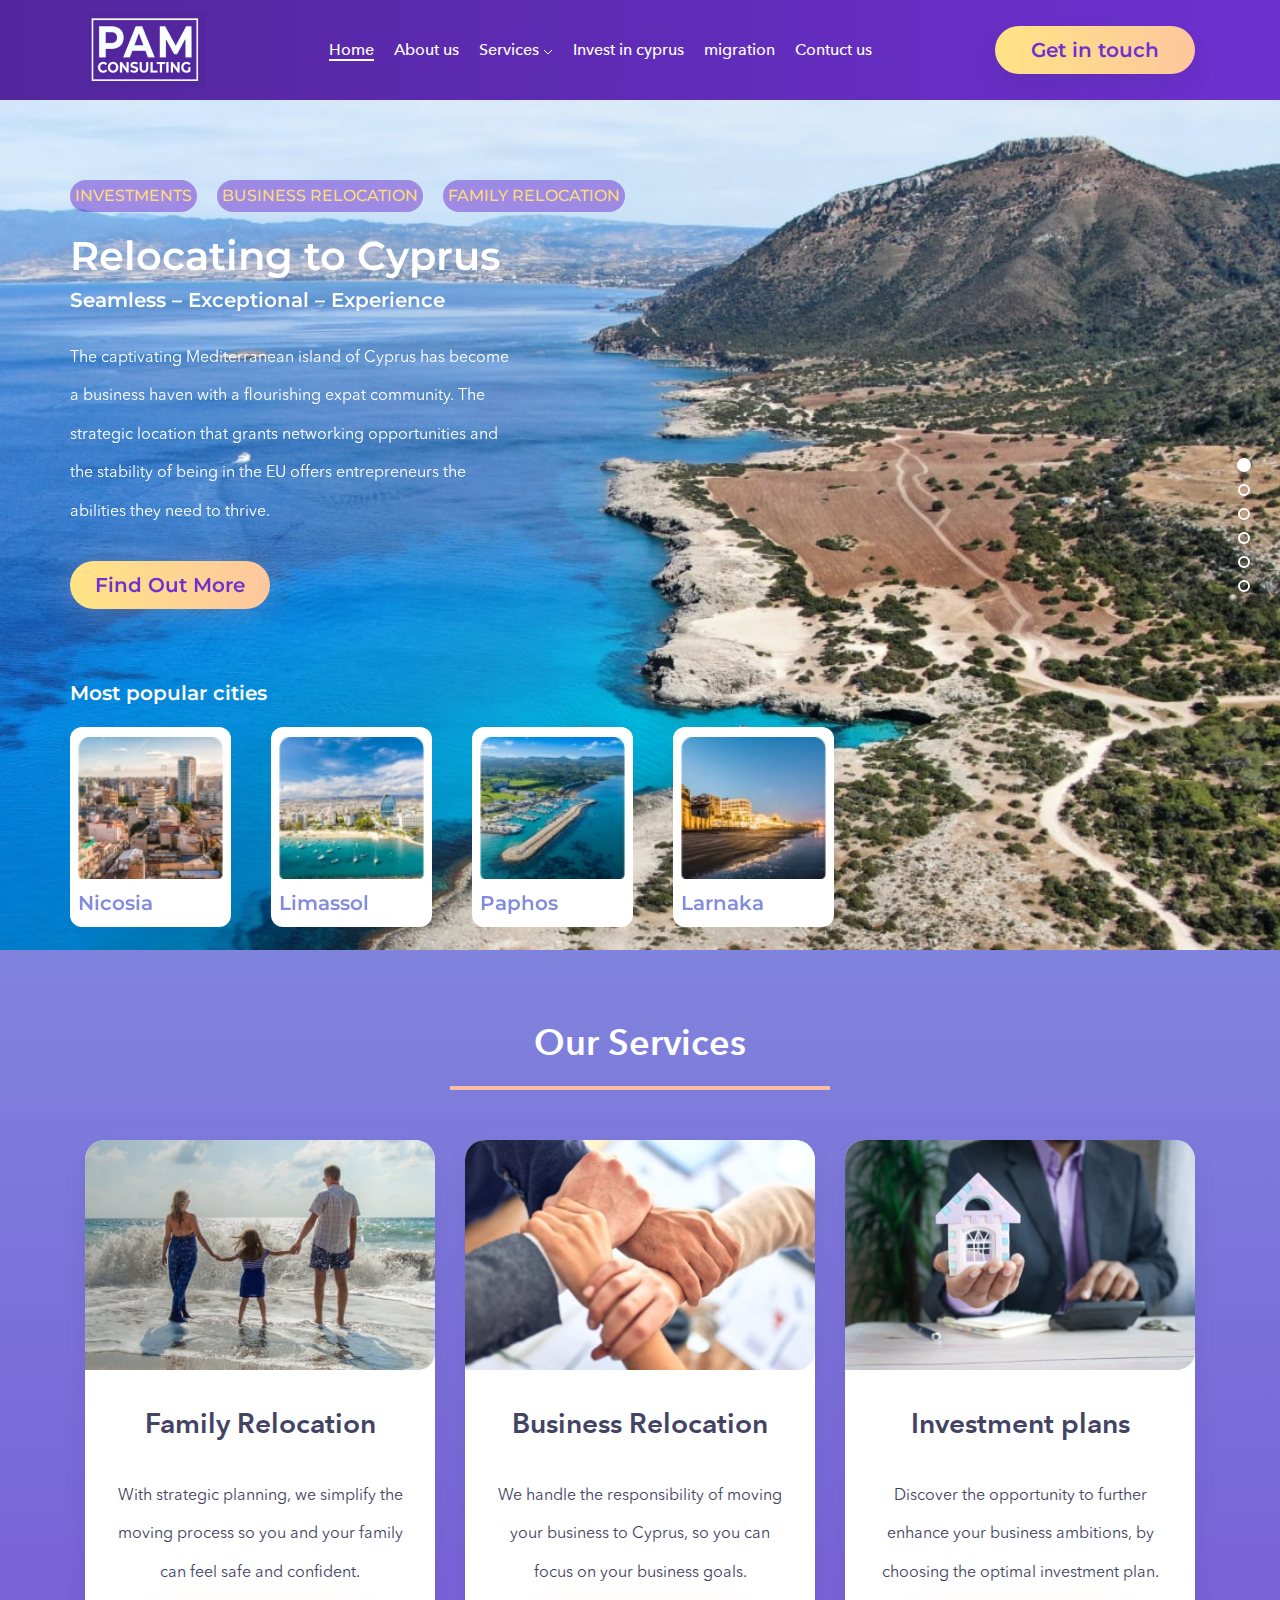
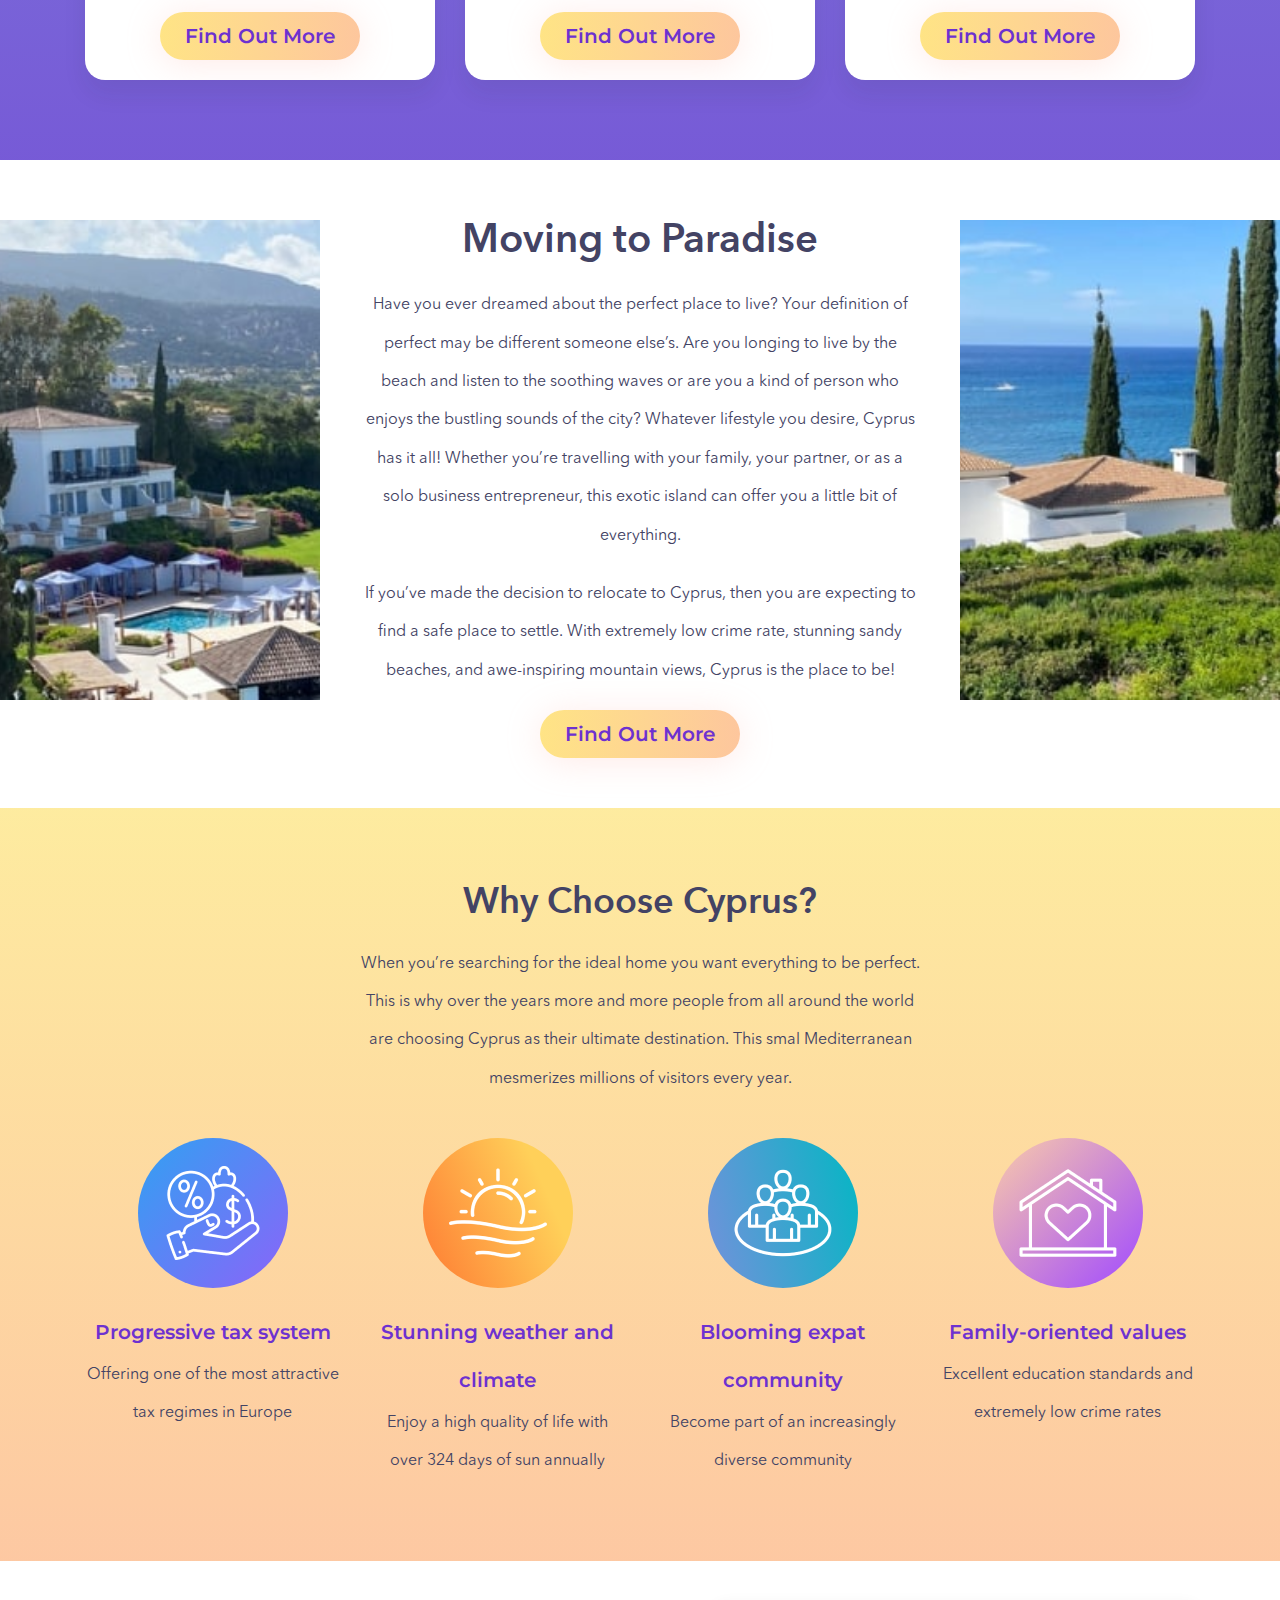
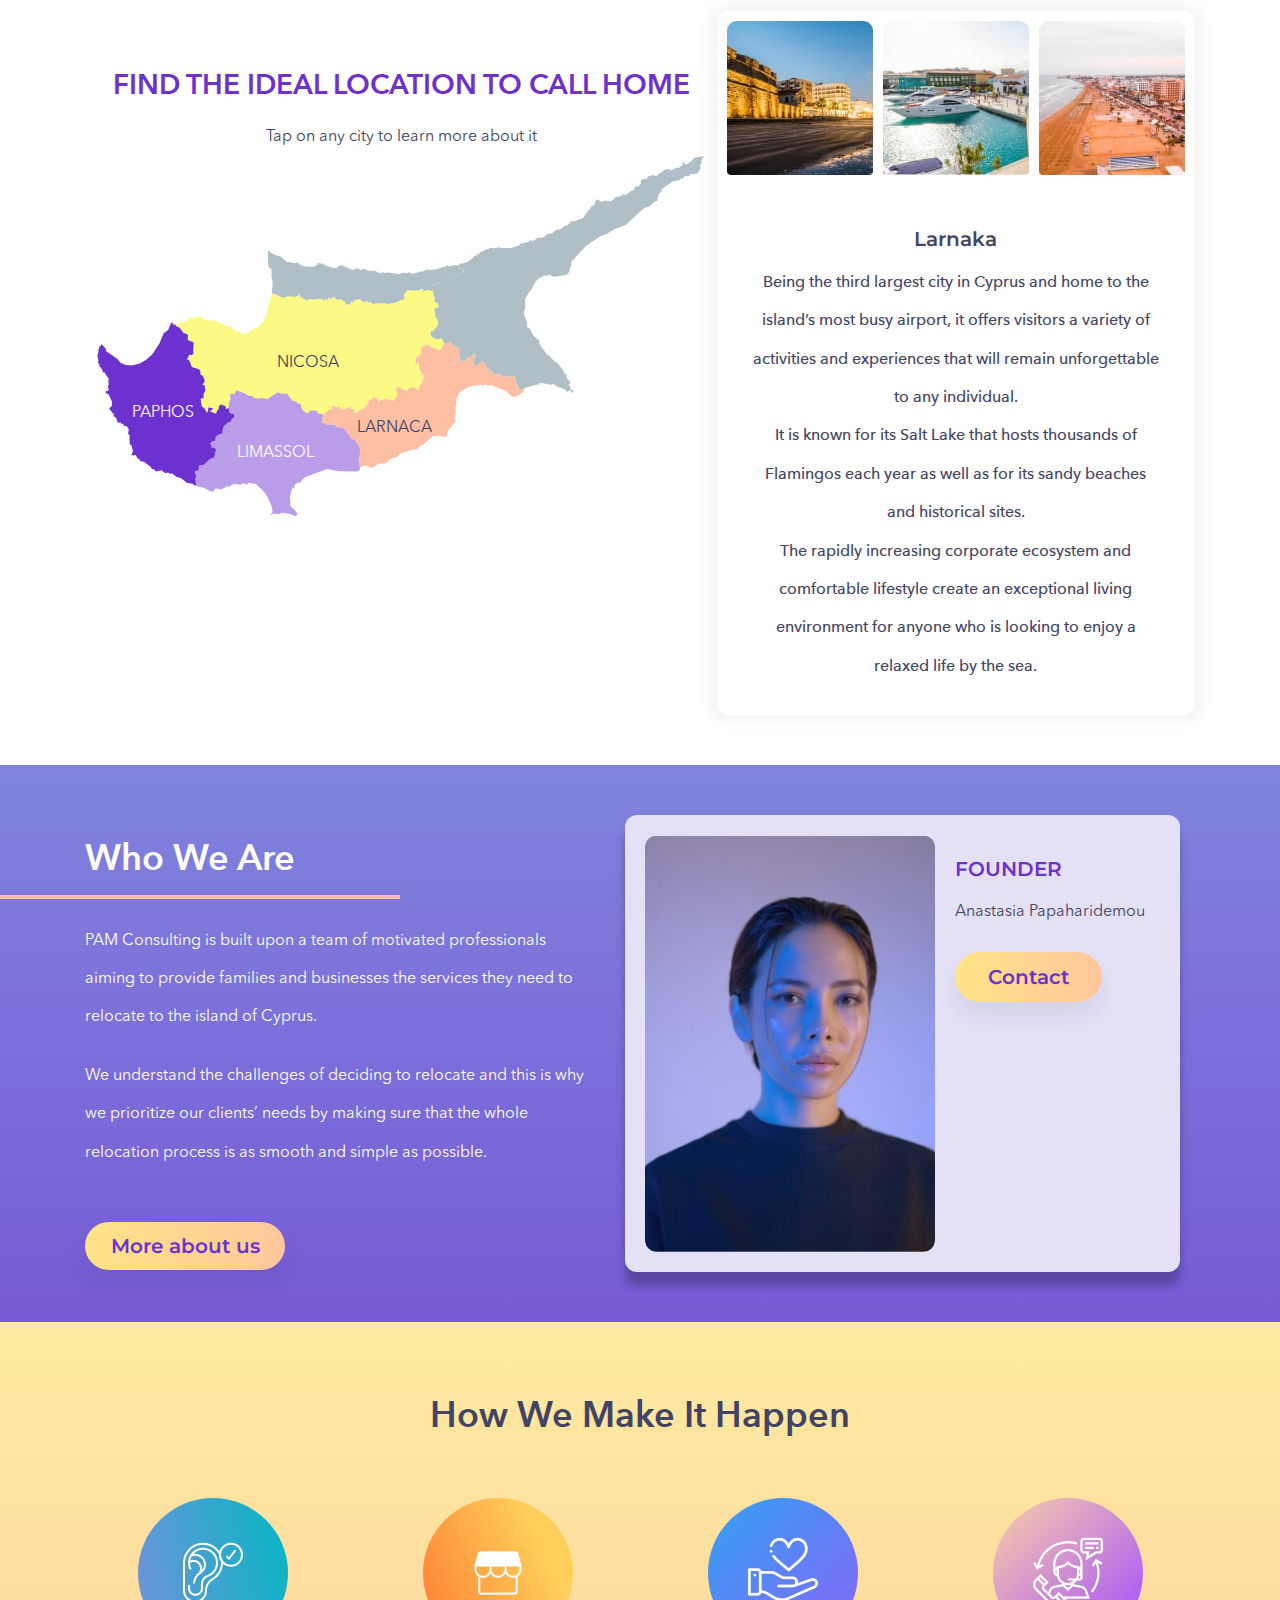
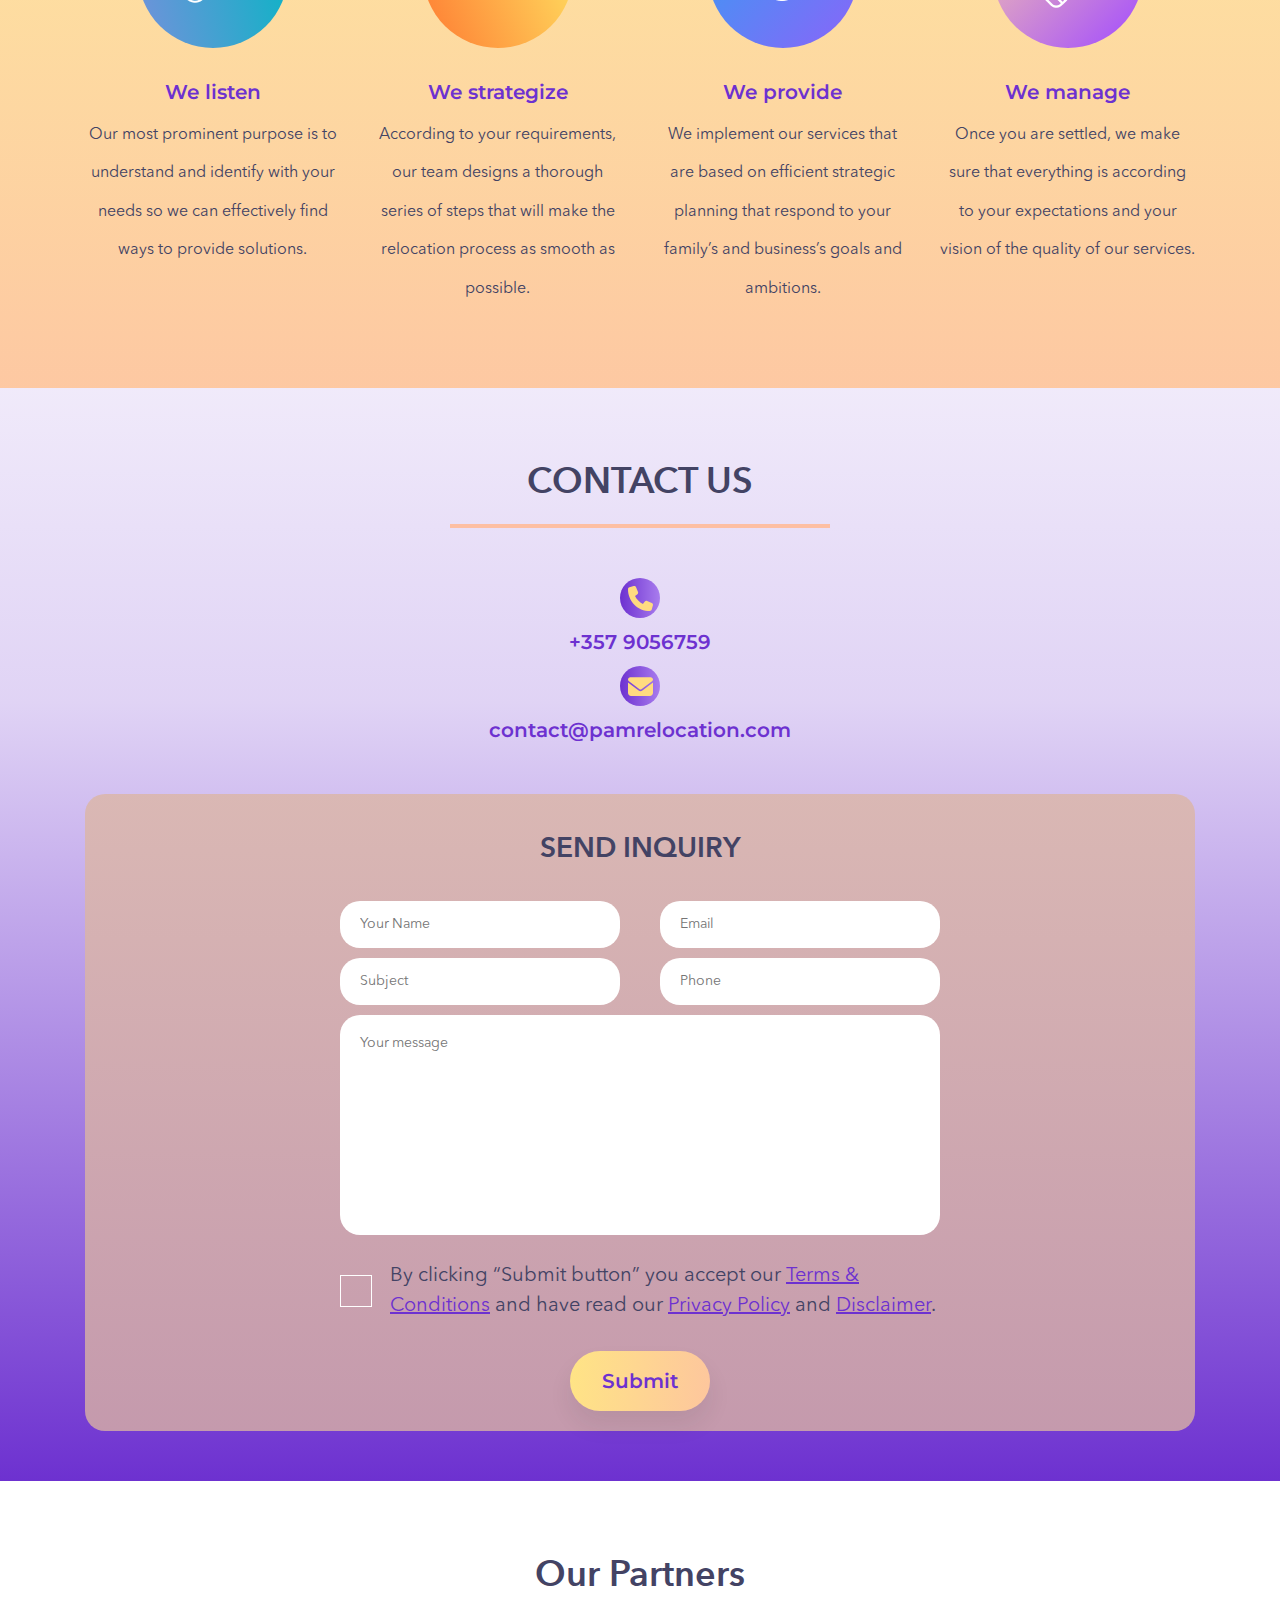
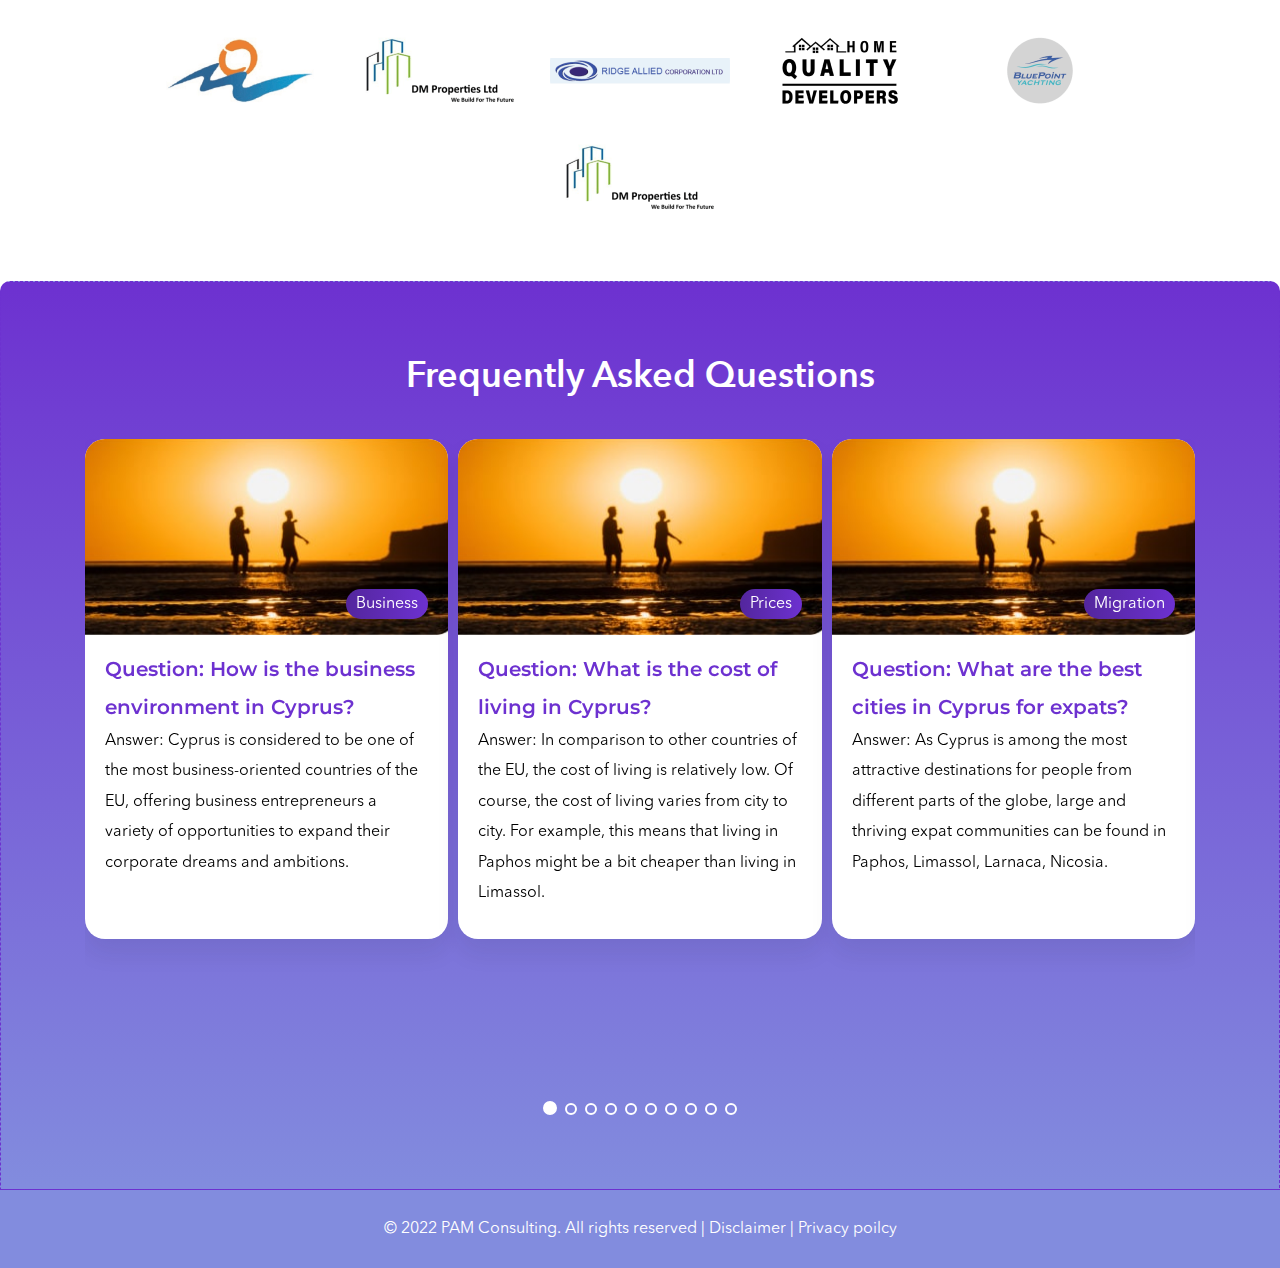
<file: index.html>
<!DOCTYPE html>
<html lang="en">
  <head>
    <meta charset="UTF-8" />
    <meta name="viewport" content="width=device-width, initial-scale=1.0" />
    <title>PAM Consulting</title>
    <link rel="icon" href="./images/logo-min.png" />
    <link
      href="https://fonts.googleapis.com/css2?family=Montserrat:wght@400;500;600&display=swap"
      rel="stylesheet"
    />
    <link rel="stylesheet" href="./styles/grid.css" />
    <link rel="stylesheet" href="./styles/swiper-bundle.min.css" />
    <link
      rel="stylesheet"
      href="https://cdn.jsdelivr.net/npm/swiper@11/swiper-bundle.min.css"
    />
    <link rel="stylesheet" href="./styles/app.css" />
  </head>
  <body>
    <header class="header">
      <div class="container">
        <nav class="nav">
          <div class="nav-logo">
            <img src="./images/logo-min.png" alt="PWA" class="nav-logo__img" />
          </div>
          <div class="nav-mobile-logo">
            <img
              src="./images/logo-min.png"
              alt="PWA"
              class="nav--mobile-logo__img"
            />
          </div>
          <ul class="nav-list">
            <li class="nav-list__item">
              <a class="nav-list__link active-link" href="#">Home</a>
            </li>
            <li class="nav-list__item">
              <a class="nav-list__link" href="./about.html">About us</a>
            </li>
            <li class="nav-list__item dropdown" data-dropdown>
              <a class="nav-list__link samePageScroll" data-id="servicePart" data-dropdown-menu href="#servicePart"
                >Services</a
              >
              <svg
                class="nav-list__dropdown"
                data-dropdown-menu
                width="10"
                height="6"
                viewBox="0 0 10 6"
                fill="none"
              >
                <path d="M1 1L5 5L9 1" stroke="white" />
              </svg>
              <ul class="service-menu">
                <li class="service-menu__item">
                  <a
                    href="./investment.html"
                    class="service-menu__link nav-list__link"
                    >Investments opportunities</a
                  >
                </li>
                <li class="service-menu__item">
                  <a
                    href="./business.html"
                    class="service-menu__link nav-list__link"
                    >Business relocation</a
                  >
                </li>
                <li class="service-menu__item">
                  <a
                    href="./family.html"
                    class="service-menu__link nav-list__link"
                    >Family relocation</a
                  >
                </li>
              </ul>
            </li>
            <li class="nav-list__item">
              <a class="nav-list__link" href="./investment.html"
                >Invest in cyprus</a
              >
            </li>
            <li class="nav-list__item">
              <a class="nav-list__link" href="./migration.html">migration</a>
            </li>
            <li class="nav-list__item">
              <a
                class="nav-list__link samePageScroll"
                data-id="contact"
                href="#contact"
                style="scroll-behavior: smooth"
                >Contuct us</a
              >
            </li>
          </ul>
          <a href="#" class="nav__button btn">Get in touch</a>
          <div class="nav-hamburger">
            <span class="nav-hamburger__line"></span>
          </div>
        </nav>
      </div>
    </header>

    <main class="main">
      <section class="offers">
        <div class="swiper-header">
          <div class="swiper-wrapper">
            <!-- Slides -->
            <div class="swiper-slide swiper-slide-offer offer-1-swiper">
              <div class="overlay overlay-1"></div>
              <div class="container">
                <div class="offer-1-wrapper">
                  <div class="offer offer-1">
                    <div class="offer__services offer-1__services">
                      <p class="offer__service offer-1__service">investments</p>
                      <p class="offer__service offer-1__service">
                        business relocation
                      </p>
                      <p class="offer__service offer-1__service">
                        family relocation
                      </p>
                    </div>
                    <h1 class="offer__title offer-1__title">
                      Relocating to Cyprus
                    </h1>
                    <p class="offer__caption offer-1__caption">
                      Seamless – Exceptional – Experience
                    </p>
                    <p class="offer__description offer-1__description">
                      The captivating Mediterranean island of Cyprus has become
                      a business haven with a flourishing expat community. The
                      strategic location that grants networking opportunities
                      and the stability of being in the EU offers entrepreneurs
                      the abilities they need to thrive.
                    </p>
                    <a href="#servicePart" class="offer__link btn offer-1__link"
                      >Find Out More</a
                    >
                  </div>
                  <div class="popular">
                    <h3 class="popular__title">Most popular cities</h3>
                    <div class="swiper-popular">
                      <!-- Additional required wrapper -->
                      <div class="swiper-wrapper popular-swiper-wrapper">
                        <!-- Slides -->
                        <div class="swiper-slide swiper-slide__popular">
                          <div class="popular__image">
                            <img
                              class="popular__img"
                              src="./images/popular1-min.jpg"
                            />
                          </div>
                          <p class="popular__name">Nicosia</p>
                        </div>
                        <div class="swiper-slide swiper-slide__popular">
                          <div class="popular__image">
                            <img
                              class="popular__img"
                              src="./images/popular2-min.jpg"
                            />
                          </div>
                          <p class="popular__name">Limassol</p>
                        </div>
                        <div class="swiper-slide swiper-slide__popular">
                          <div class="popular__image">
                            <img
                              class="popular__img"
                              src="./images/popular3-min.jpg"
                            />
                          </div>
                          <p class="popular__name">Paphos</p>
                        </div>
                        <div class="swiper-slide swiper-slide__popular">
                          <div class="popular__image">
                            <img
                              class="popular__img"
                              src="./images/popular4-min.jpg"
                            />
                          </div>
                          <p class="popular__name">Larnaka</p>
                        </div>
                      </div>
                    </div>
                  </div>
                </div>
              </div>
            </div>
            <div class="swiper-slide swiper-slide-offer offer-2-swiper">
              <div class="overlay overlay-2"></div>
              <div class="container">
                <div class="offer offer-2">
                  <div class="offer__services offer-2__services">
                    <p class="offer__service offer-2__service">investments</p>
                    <p class="offer__service offer-2__service">
                      business relocation
                    </p>
                    <p class="offer__service offer-2__service">
                      family relocation
                    </p>
                  </div>
                  <h2 class="offer__title offer-2__title">
                    Invest in property in Cyprus
                  </h2>
                  <p class="offer__description offer-2__description">
                    Real estate has become a flourishing type of investment on
                    the island, with an increasing number of people seeking to
                    invest in residential and commercial property projects in
                    Cyprus. With a confident and stable economic outlook, it is
                    a great time to consider investing in Cyprus property.
                  </p>
                  <a
                    href="./investment.html"
                    class="offer__link btn offer-2__link"
                    >Find Out More</a
                  >
                </div>
              </div>
            </div>
            <div class="swiper-slide swiper-slide-offer offer-3-swiper">
              <div class="overlay overlay-3"></div>
              <div class="container">
                <div class="offer offer-3">
                  <div class="offer__services offer-3__services">
                    <p class="offer__service offer-3__service">investments</p>
                    <p class="offer__service offer-3__service">
                      business relocation
                    </p>
                    <p class="offer__service offer-3__service">
                      family relocation
                    </p>
                  </div>
                  <h2 class="offer__title offer-3__title">Family Relocation</h2>
                  <p class="offer__description offer-3__description">
                    Globally known as one of the safest places to live in the
                    world, Cyprus is the ideal location for families. The
                    healthy lifestyle and family-friendly communities have much
                    to offer to every member of your family.
                  </p>
                  <a href="./family.html" class="offer__link btn offer-3__link"
                    >Find Out More</a
                  >
                </div>
              </div>
            </div>
            <div class="swiper-slide swiper-slide-offer offer-4-swiper">
              <div class="overlay overlay-4"></div>
              <div class="container">
                <div class="offer offer-4">
                  <div class="offer__services offer-4__services">
                    <p class="offer__service offer-4__service">investments</p>
                    <p class="offer__service offer-4__service">
                      business relocation
                    </p>
                    <p class="offer__service offer-4__service">
                      family relocation
                    </p>
                  </div>
                  <h2 class="offer__title offer-4__title">
                    Business Relocation
                  </h2>
                  <p class="offer__description offer-4__description">
                    Cyprus has a lot to offer for business entrepreneurs who aim
                    to reach for more and expand their business goals. The
                    attractive tax briefs and office locations have transformed
                    Cyprus into a country with endless business opportunities
                    for everyone.
                  </p>
                  <a
                    href="./business.html"
                    class="offer__link btn offer-4__link"
                    >Find Out More</a
                  >
                </div>
              </div>
            </div>
            <div class="swiper-slide swiper-slide-offer offer-5-swiper">
              <div class="overlay overlay-5"></div>
              <div class="container">
                <div class="offer offer-5">
                  <div class="offer__services offer-5__services">
                    <p class="offer__service offer-5__service">investments</p>
                    <p class="offer__service offer-5__service">
                      business relocation
                    </p>
                    <p class="offer__service offer-5__service">
                      family relocation
                    </p>
                  </div>
                  <h2 class="offer__title offer-5__title">
                    Investing in Yachts
                  </h2>
                  <p class="offer__description offer-5__description">
                    Living on an island is an adventure that opens up a wide
                    range of experiences and possibilities. Here, you can
                    conquer the Mediterranean Sea by renting or owning a yacht
                    as part of your investment plan.
                  </p>
                  <a href="#" class="offer__link btn offer-5__link"
                    >Find Out More</a
                  >
                </div>
              </div>
            </div>
            <div class="swiper-slide swiper-slide-offer offer-6-swiper">
              <div class="overlay overlay-6"></div>
              <div class="container">
                <div class="offer offer-6">
                  <div class="offer__services offer-6__services">
                    <p class="offer__service offer-6__service">investments</p>
                    <p class="offer__service offer-6__service">
                      business relocation
                    </p>
                    <p class="offer__service offer-6__service">
                      family relocation
                    </p>
                  </div>
                  <h2 class="offer__title offer-6__title">Moving to Cyprus</h2>
                  <p class="offer__description offer-6__description">
                    Thousands of individuals and families from every part of the
                    globe have immigrated to Cyprus after discovering their
                    perfect place to call home. The island is now one of the
                    most dominant destinations with huge expat communities.
                  </p>
                  <a
                    href="./migration.html"
                    class="offer__link btn offer-6__link"
                    >Find Out More</a
                  >
                </div>
              </div>
            </div>
          </div>
          <!-- If we need pagination -->
          <div class="swiper-pagination swiper-pagination__offer"></div>
        </div>
      </section>

      <section id="servicePart" class="services">
        <div class="container">
          <div class="services-content">
            <div class="services-content__text">
              <h2 class="services-content__title">Our Services</h2>
            </div>
            <div class="row">
              <div class="col-12 col-md-6 col-xl-4">
                <div class="service">
                  <img
                    src="./images/services_1-min.jpg"
                    alt="service"
                    class="service__img"
                  />
                  <div class="service-content">
                    <h3 class="service-content__title">Family Relocation</h3>
                    <p class="service-content__description">
                      With strategic planning, we simplify the moving process so
                      you and your family can feel safe and confident.
                    </p>
                    <div class="service-content__links">
                      <a href="./family.html" class="btn service-content__link"
                        >Find Out More</a
                      >
                    </div>
                  </div>
                </div>
              </div>
              <div class="col-12 col-md-6 col-xl-4">
                <div class="service">
                  <img
                    src="./images/services_2-min.jpg"
                    alt="service"
                    class="service__img"
                  />
                  <div class="service-content">
                    <h3 class="service-content__title">Business Relocation</h3>
                    <p class="service-content__description">
                      We handle the responsibility of moving your business to
                      Cyprus, so you can focus on your business goals.
                    </p>
                    <div class="service-content__links">
                      <a
                        href="./business.html"
                        class="btn service-content__link"
                        >Find Out More</a
                      >
                    </div>
                  </div>
                </div>
              </div>
              <div class="col-12 col-md-6 col-xl-4">
                <div class="service">
                  <img
                    src="./images/services_3-min.jpg"
                    alt="service"
                    class="service__img"
                  />
                  <div class="service-content">
                    <h3 class="service-content__title">Investment plans</h3>
                    <p class="service-content__description">
                      Discover the opportunity to further enhance your business
                      ambitions, by choosing the optimal investment plan.
                    </p>
                    <div class="service-content__links">
                      <a
                        href="./investment.html"
                        class="btn service-content__link"
                        >Find Out More</a
                      >
                    </div>
                  </div>
                </div>
              </div>
            </div>
          </div>
        </div>
      </section>

      <section class="brief-part">
        <div class="container">
          <div class="brief">
            <div class="brief__image"></div>
            <div class="brief-content">
              <h2 class="brief-content__title">Moving to Paradise</h2>
              <p class="brief-content__description">
                Have you ever dreamed about the perfect place to live? Your
                definition of perfect may be different someone else’s. Are you
                longing to live by the beach and listen to the soothing waves or
                are you a kind of person who enjoys the bustling sounds of the
                city? Whatever lifestyle you desire, Cyprus has it all! Whether
                you’re travelling with your family, your partner, or as a solo
                business entrepreneur, this exotic island can offer you a little
                bit of everything.
              </p>
              <p class="brief-content__description description-part2">
                If you’ve made the decision to relocate to Cyprus, then you are
                expecting to find a safe place to settle. With extremely low
                crime rate, stunning sandy beaches, and awe-inspiring mountain
                views, Cyprus is the place to be!
              </p>
              <a href="./migration.html" class="btn brief-content__link"
                >Find Out More</a
              >
            </div>
            <div class="brief__image"></div>
          </div>
        </div>
      </section>

      <section class="benefits">
        <div class="container">
          <div class="benefit-content">
            <h2 class="benefit-content__title">Why Choose Cyprus?</h2>
            <p class="benefit-content__description">
              When you’re searching for the ideal home you want everything to be
              perfect. This is why over the years more and more people from all
              around the world are choosing Cyprus as their ultimate
              destination. This smal Mediterranean mesmerizes millions of
              visitors every year.
            </p>
          </div>
          <div class="row">
            <div class="col-12 col-md-6 col-xl-3">
              <div class="benefit-item">
                <div class="benefit-item__image bg-blue">
                  <img
                    src="./images/png/money-bag 1-min.png"
                    class="benefit-item__png"
                  />
                </div>
                <h4 class="benefit-item__title">Progressive tax system</h4>
                <p class="benefit-item__caption">
                  Offering one of the most attractive tax regimes in Europe
                </p>
              </div>
            </div>
            <div class="col-12 col-md-6 col-xl-3">
              <div class="benefit-item">
                <div class="benefit-item__image bg-gradient-orange">
                  <img
                    src="./images/png/haze (1) 1-min.png"
                    class="benefit-item__png"
                  />
                </div>
                <h4 class="benefit-item__title">
                  Stunning weather and climate
                </h4>
                <p class="benefit-item__caption">
                  Enjoy a high quality of life with over 324 days of sun
                  annually
                </p>
              </div>
            </div>
            <div class="col-12 col-md-6 col-xl-3">
              <div class="benefit-item">
                <div class="benefit-item__image bg-gradient-blue">
                  <img
                    src="./images/png/human-resources 1-min.png"
                    class="benefit-item__png"
                  />
                </div>
                <h4 class="benefit-item__title">Blooming expat community</h4>
                <p class="benefit-item__caption">
                  Become part of an increasingly diverse community
                </p>
              </div>
            </div>
            <div class="col-12 col-md-6 col-xl-3">
              <div class="benefit-item">
                <div class="benefit-item__image bg-gradient-purple">
                  <img
                    src="./images/png/house (1) 1-min.png"
                    class="benefit-item__png"
                  />
                </div>
                <h4 class="benefit-item__title">Family-oriented values</h4>
                <p class="benefit-item__caption">
                  Excellent education standards and extremely low crime rates
                </p>
              </div>
            </div>
          </div>
        </div>
      </section>

      <section class="locations">
        <div class="container">
          <div class="location">
            <div class="location-map">
              <h3 class="location-map__title">
                FIND THE IDEAL LOCATION TO CALL HOME
              </h3>
              <p class="location-map__caption">
                Tap on any city to learn more about it
              </p>
              <div class="svg-container">
                <svg
                  class="location-map__svg"
                  mapsvg:geoViewBox="32.368821 35.695073 34.589764 34.565124"
                  width="607.74274"
                  height="360.26913"
                >
                  <path
                    d="m 174.86107,137.54181 3.27,0.51 6.23,3.09 3.79,0.51 0.89,-1.24 7.19,-0.29 1.15,1.08 4,-1.95 1.62,-1.95 -0.18,3.57 2.33,0.26 0.97,1.63 3.92,1.95 2.25,-1.63 5.21,0.45 2.46,-0.96 4.5,0.19 2.96,1.59 0.84,-0.48 -0.71,-0.96 0.97,-0.22 2.93,2.01 -0.18,-2.36 0.97,-0.77 0.71,-0.16 0.18,1.56 2.67,0.32 -1.2,-1.79 0.86,-0.86 3.03,1.44 0.21,1.37 4.45,0.38 1.33,-0.92 1.49,1.75 1.57,0.35 1.07,3.63 3.92,-0.7 0.86,1.31 0.63,-3.48 2.33,0.35 0.39,-2.42 1.57,1.02 0.99,-1.56 1.28,1.05 0.81,-1.15 1.99,0.51 3.56,3.22 0.81,-1.53 6.59,1.21 2.17,2.39 1.33,-1.4 10.12,-0.19 2.43,0.73 8.03,-1.18 6.54,-3.16 1.78,0.16 0.92,-2.1 -0.84,-1.98 0.39,-1.85 3.48,-3.92 8.61,0.64 3.22,-0.41 0.86,-1.31 3.82,0.89 -1.1,1.15 -2.22,0.16 1.94,0.7 5.07,-2.23 3.35,1.53 2.07,-0.86 0,0 -0.24,3.48 1.67,5.01 -0.26,2.87 2.8,1.28 1.41,3.35 -0.44,1.31 -2.64,0.16 -1.15,1.34 1.05,8.51 2.25,2.33 0.13,4.01 -0.94,2.68 -3.95,4.4 -1.86,0.38 -0.73,1.75 0.76,2.96 1.73,1.72 1.52,-0.54 0.21,1.37 2.62,0.76 3.5,-0.89 1.6,0.83 1.73,4.23 0,0 -3.74,6.65 -3.82,-0.35 -1.75,-1.78 -3.56,0 -1.46,-2.67 -3.82,-1.05 -1.52,1.81 -2.51,0.51 -1.36,2.35 1.31,1.18 0,3.06 -2.33,0.99 0.13,1.53 -3.22,1.59 -1.18,5.76 0.52,0.64 2.96,-0.64 0.94,5.82 2.56,6.3 2.17,0.64 -0.21,2.61 -1.96,-0.67 0.92,3.59 -1.18,0.41 0.6,1.62 -2.09,0.73 -1.31,1.75 -0.55,2.61 1.13,2.06 -7.72,-3.72 -5.86,4.61 -1.13,-1.62 -1.46,0.64 -3.61,-3.02 -3.66,-0.6 -0.03,4 1.33,3.37 -2.41,5.27 -2.41,1.33 -5.94,-1.94 -4.66,0.7 -3.92,1.97 -0.86,-2.45 -3.92,-2.41 -1.15,1.87 -3.56,2.29 -0.99,3.94 -3.48,3.37 -5.26,2.19 -2.35,2.7 -3.9,-0.06 1.44,-0.83 -0.05,-2.92 -3.74,-0.22 0.58,-1.9 -2.15,0 -3.5,2.13 -4.47,0.25 -0.84,-2.83 -2.2,-0.25 -1.2,1.56 -0.76,-1.49 -1.28,0.38 -0.68,-1.68 -2.04,1.94 0.58,2.35 -4.55,0.57 -4.68,4.76 0,0 -2.25,-1.11 -2.33,0.32 -1.44,-2.6 -3.61,-1.02 -3.74,0.41 -1.23,1.94 -1.96,0.6 -3.4,-2.67 -1.88,-3.27 -0.63,-3.33 -2.15,-0.16 -3.84,-2.79 -2.56,-0.29 -5.05,-7.02 -5.83,-0.1 -3.69,-1.4 -10.36,6.93 -5.86,-1.56 -2.46,0.92 -4.84,-0.25 -2.15,-2.67 -3.32,0.25 -4.11,-2.6 -7.9,-2.8 -1.2,0.89 -0.5,2.54 -3.98,-0.06 -1.07,1.46 0.76,3.08 -1.78,4.19 -0.21,5.43 0,0 -2.85,0.92 -0.13,-2.64 -4.71,-1.87 -1.86,1.37 -0.71,4 -1.28,0.41 -1.12,3.43 -6.46,-2.54 2.2,-0.79 1.41,-2.13 -5.18,-0.83 0.31,2.7 -1.33,2.79 -2.48,-4.7 -2.64,-1.62 -1.23,-7.34 0.78,-1.08 2.3,0.16 -0.18,-4.35 1.91,-3.21 -0.81,-5.47 -2.33,-0.57 2.35,-3.05 -0.24,-2.19 -1.86,-3.88 -1.96,-0.76 -0.31,-3.94 -1.39,-1.72 -7.009998,-2.29 -2.93,-7.03 -2.25,-0.6 1.83,-2.26 0.39,-2.23 3.11,0.29 1.7,-1.85 -0.63,-1.13 0.63,-9.64 -5.91,-2.39 0.05,-5.19 -4.81,-2.36 -3.4,-4.87 -3.19,-1.46 -1.18,-1.53 0,0 3.74,-0.92 2.3,-1.82 3.95,0.16 4.68,-4.56 1.88,1.15 2.04,-0.45 1.39,-1.43 2.299998,-0.22 2.9,1.18 1.33,-0.73 0.97,1.75 1.62,0.57 5.02,1.18 4.05,-0.19 4.58,1.85 2.12,-0.61 1.57,2.17 9.94,3.66 3.17,3.18 5.39,1.75 2.54,1.94 3.87,-0.8 7.82,-5.29 3.35,-0.76 4.53,-4.87 3.82,-7.65 5.7,-21.35 z"
                    title="Nicosia"
                    id="nicosiaPath"
                    class="city-path"
                    data-content-id="nicosia"
                  />
                  <path
                    d="m 131.67107,252.07181 0.21,-5.43 1.78,-4.2 -0.76,-3.08 1.08,-1.46 3.97,0.07 0.5,-2.55 1.2,-0.89 7.9,2.8 4.11,2.6 3.32,-0.25 2.14,2.67 4.84,0.25 2.46,-0.92 5.86,1.56 10.36,-6.93 3.69,1.4 5.83,0.1 5.05,7.02 2.56,0.28 3.85,2.8 2.14,0.16 0.63,3.33 1.88,3.27 3.4,2.67 1.97,-0.61 1.23,-1.93 3.74,-0.42 3.61,1.02 1.43,2.6 2.33,-0.31 2.25,1.11 0,0 -1.59,7.42 2.38,0.96 1.7,-0.42 0,1.46 0.96,0.32 5.05,-0.38 4.5,1.71 0.39,1.05 5.97,0.54 4.31,3.24 0.87,2.69 1.65,0.48 1.49,4.37 3.5,1.15 1.78,1.84 4.16,7.48 -0.68,7.99 -1.26,4.05 1.21,2.03 -0.71,2.5 1.52,2.16 0,0 -1.21,3.13 -2.95,0.95 -17.13,-0.25 -11.96,-2.22 -21.71,7.98 -3.27,2.41 -2.61,3.71 0.02,-0.64 -2.72,0.57 -2.59,2.63 0.47,3.01 -2.01,-1.4 -1.39,3.17 -1.46,6.55 0.65,9.36 4.61,4.18 2.56,3.89 -2.25,1.52 -6.8,-2.37 -7.22,-0.98 -2.54,1.67 -4.47,-0.85 -3.66,1.29 -0.08,-0.91 2.01,-1.58 -0.6,-3.2 -0.76,-0.22 0.66,-1.61 -3.82,-8.86 -3.51,-5.95 -9.28,-9.02 -2.96,0.41 -3.84,-1.3 -1.47,1.9 -4.79,-1.2 -1.28,1.64 -7.37,-0.79 -4.56,2.35 -3.61,0 -0.81,1.77 -1.75,0.13 -1.31,1.26 -6.12,-0.98 -1.04,0.63 -0.42,1.93 -3.27,0.32 -6.59,-3.58 -8.109998,-1.99 0,0 -0.68,-7.16 0.97,-2.88 -2.04,-4.21 2.45,-0.51 2.279998,-1.74 -0.47,-2.15 1.23,-2.38 1.75,0.54 2.88,-1.08 2.35,-2.85 1.28,0.03 1.1,-2.28 1.89,-0.25 0.83,-1.3 2.23,0.22 1.2,-6.62 1.28,-0.57 -1.99,-2.86 -3.37,-0.7 0.26,-2.4 -1.62,-0.99 2.95,-3.11 2.18,0.77 0.39,-3.78 1.57,-2.06 5.7,-2.28 -0.26,-2.79 1.49,-4.41 4.11,-3.5 2.77,-1.04 1.2,-2.95 2.38,-0.73 -0.42,-3.72 -4.44,-1.17 z"
                    title="Limassol"
                    id="limassolPath"
                    class="city-path"
                    data-content-id="limassol"
                  />
                  <path
                    d="m 347.05107,187.53181 4.06,-0.25 3.06,-1.31 0.94,2.29 7.22,4.3 -0.37,4.58 1.36,7.99 5.55,-0.77 0.99,-2.41 0.94,-0.67 2.46,0.44 3.19,-4.04 1.23,0.16 1.15,1.21 -2.9,6.81 2.17,3.69 1.23,0.25 5.55,-4.55 3.5,2.1 0.21,3.37 3.98,2.45 0.1,2.61 2.56,-0.38 1.05,0.79 -0.86,1.98 8,0.06 2.83,2.48 11.64,-0.35 0.23,3.24 3.48,8.77 2.88,1.12 2.72,-0.86 0,0 -0.24,1.87 -2.56,3.02 -5.91,3.15 -2.75,0.38 -7.3,-6.39 -13.91,-5.37 -1.44,0.51 -5.57,-1.02 -1.42,0.83 -2.85,-1.08 -0.86,0.98 -6.12,0.04 -6.85,2.12 -6.02,4.17 -2.85,4.44 -1.31,3.94 1.31,2.04 -1.07,-0.67 -0.26,0.63 0.36,0.67 -0.63,2.6 0.84,-0.22 -1.36,0.92 0.24,6.32 -1.08,5.37 0.87,3.65 -7.82,9.64 -1.52,6.09 -5.28,-1.55 -8.19,0.44 -8.97,8.02 -4.58,2.35 -1.15,2.82 -6.33,0.41 -11.28,3.78 -3.32,3.45 -5.78,1.46 -6.17,5.04 -6.18,0.06 -5.72,3.77 -2.46,0.06 0.94,1.11 -3.48,-1.74 0.58,-0.63 -0.95,-0.35 -4.21,-0.16 -3.16,1.84 0,0 -1.52,-2.16 0.71,-2.5 -1.21,-2.03 1.26,-4.05 0.68,-7.99 -4.16,-7.48 -1.78,-1.84 -3.5,-1.15 -1.49,-4.37 -1.65,-0.48 -0.87,-2.69 -4.31,-3.24 -5.97,-0.54 -0.39,-1.05 -4.5,-1.71 -5.05,0.38 -0.96,-0.32 0,-1.46 -1.7,0.42 -2.38,-0.96 1.59,-7.42 0,0 4.68,-4.76 4.56,-0.58 -0.58,-2.35 2.04,-1.93 0.68,1.68 1.28,-0.38 0.76,1.49 1.2,-1.55 2.2,0.25 0.84,2.83 4.47,-0.26 3.51,-2.13 2.14,0 -0.57,1.91 3.74,0.22 0.05,2.92 -1.44,0.83 3.9,0.06 2.35,-2.7 5.26,-2.19 3.48,-3.36 0.99,-3.94 3.56,-2.29 1.15,-1.87 3.92,2.41 0.87,2.45 3.92,-1.97 4.66,-0.7 5.93,1.94 2.41,-1.34 2.41,-5.27 -1.34,-3.37 0.03,-4 3.66,0.6 3.61,3.02 1.47,-0.63 1.12,1.62 5.86,-4.61 7.72,3.72 -1.13,-2.07 0.55,-2.61 1.31,-1.74 2.09,-0.73 -0.6,-1.62 1.18,-0.42 -0.92,-3.59 1.96,0.67 0.21,-2.61 -2.17,-0.63 -2.56,-6.3 -0.94,-5.82 -2.96,0.64 -0.52,-0.64 1.17,-5.76 3.22,-1.59 -0.13,-1.53 2.33,-0.98 0,-3.06 -1.31,-1.17 1.36,-2.36 2.51,-0.51 1.52,-1.81 3.82,1.05 1.46,2.67 3.56,0 1.75,1.78 3.82,0.35 z"
                    title="Larnaca"
                    id="larnacaPath"
                    class="city-path"
                    data-content-id="larnaca"
                  />
                  <path
                    d="m 607.21107,0.3218074 -2.93,4.17 0.24,2.92 -1.52,0.99 0.47,4.7799996 -1.07,0.42 0.05,1.79 -1.02,0.22 -0.99,1.96 -7.19,0.77 -1.05,1.75 -4.71,0.13 -1.94,2.47 -1.39,-0.42 -1.26,1.7 -7.51,1.44 -10.96,8.17 -0.08,2.85 -1.83,0.26 -0.71,1.31 -1.55,6.94 -2.59,0.51 -5.44,5.15 -5.54,1.73 -17.92,16.63 -11.59,4.38 -6.62,4.09 -7.35,2.91 -14.12,9.43 -14.81,15.970003 0,3.7 -1.75,2.78 0.26,2.46 -2.85,3.99 -13.52,2.2 -3.84,-2.2 -3.27,1.12 -2.38,-0.32 -5.15,2.97 -3.71,3.67 -3.48,7.5 -2.12,2.01 -4.39,7.43 0.18,9.85 -1.18,2.33 0.03,3.47 3.11,8.63 -0.42,2.42 1.05,2.33 1.99,0.32 4.03,8.34 2.35,0.99 0.78,-0.54 0.37,1.15 -1.75,-0.38 1.05,1.31 1.6,-0.35 0.08,1.31 0.79,0.06 0.76,4.27 7.11,10.18 2.62,1.34 4.58,5.25 2.72,1.27 6.46,7.89 1.07,3.24 2.56,1.11 -0.68,1.46 0.6,1.65 3.9,5.05 -2.35,1.14 0.16,0.73 1.6,1.88 0.08,2.29 1.36,1.14 0.94,-0.6 0.5,1.56 -0.58,1.65 -1.62,-0.48 0.39,-1.37 -1.33,-0.86 -2.48,1.88 -3.11,-2.96 -6.72,-2.03 -3.48,-2.77 -2.17,-0.19 -1.31,1.02 -3.69,-1.43 -1.54,0.99 -0.71,-1.4 -1.99,0.19 -0.47,-0.73 -2.01,0.95 -1.41,-0.35 -0.39,1.97 -1.83,-0.64 -12.29,3.53 -0.13,0.51 0,0 -2.72,0.86 -2.88,-1.11 -3.48,-8.77 -0.24,-3.24 -11.64,0.35 -2.83,-2.48 -8,-0.06 0.86,-1.97 -1.05,-0.79 -2.56,0.38 -0.1,-2.61 -3.98,-2.45 -0.21,-3.37 -3.5,-2.1 -5.54,4.55 -1.23,-0.25 -2.17,-3.69 2.9,-6.81 -1.15,-1.21 -1.23,-0.16 -3.19,4.04 -2.46,-0.45 -0.94,0.67 -0.99,2.42 -5.55,0.76 -1.36,-7.99 0.37,-4.58 -7.22,-4.3 -0.94,-2.29 -3.06,1.31 -4.05,0.25 0,0 -1.73,-4.23 -1.6,-0.83 -3.5,0.89 -2.62,-0.76 -0.21,-1.37 -1.52,0.54 -1.73,-1.72 -0.76,-2.96 0.73,-1.75 1.86,-0.38 3.95,-4.4 0.94,-2.68 -0.13,-4.01 -2.25,-2.33 -1.05,-8.51 1.15,-1.34 2.64,-0.16 0.44,-1.31 -1.41,-3.35 -2.8,-1.28 0.26,-2.87 -1.67,-5.01 0.24,-3.48 0,0 -2.09,-3.8 0.44,-0.54 2.67,-0.32 10.57,-5.97 4.66,-1.18 1.78,-2.62 2.54,0.77 6.36,-1.79 0.81,-2.3 2.41,-0.64 0.37,-2.23 -2.41,0.19 -1.7,-1.44 -0.76,-3.29 0,0 1.05,-1.47 1.44,-0.32 0.99,0.83 1.91,-1.63 0.94,0.61 2.54,-1.37 5.26,-4.02 0.73,-1.820003 2.72,-0.42 1.52,-1.76 1.8,-0.32 0.79,-1.69 1.99,-0.16 3.11,-2.24 2.88,-0.29 1.83,-1.34 4.5,0.67 4.03,-1.05 3.37,1.02 8.61,-0.42 7.77,-2.46 2.56,-2.36 2.56,0.58 0.99,-1.05 3.95,-0.7 0.47,-1.41 3.87,0.19 3.06,-1.57 1.2,-1.66 3.17,0.61 3.35,-0.99 3.06,-2.84 5.21,-1.02 5.05,-3.96 1.2,0.64 3.66,-1.57 1.91,-2.62 1.57,0.22 3.09,-1.95 2.59,-2.94 2.07,0.54 9.81,-3.55 4.11,-6.85 2.67,-1.54 0.92,-2.82 3.74,-1.79 0.79,-4.29 1.25,-1.09 1.94,0.1 1.94,1.66 3.32,-0.06 1.2,-1.54 1.36,1.92 1.78,-1.73 0.37,1.22 2.17,0.03 3.19,-1.63 1.81,-2.88 3.19,0.16 1.1,-1.54 0.52,0.77 1.2,-0.45 1.67,-1.82 0.39,1.02 2.28,0.16 4.87,-4.03 3.01,-1.09 1.78,-4.07 1.8,1.15 3.17,-3.07 0.18,-4.1 2.54,-0.29 0.21,-0.8 2.98,0.16 1.18,-2.02 3.17,-1.28 3.11,-0.71 0.5,1.19 2.77,-0.35 1.25,-2.15 1.52,0.1 0.37,-1.44 1.18,0 3.71,-3.08 3.9,-0.22 0.63,1.19 1.39,0.03 4.84,-2.47 2.62,0.38 3.61,-3.1099996 0.24,-2.4 1.52,-0.26 0.73,2.02 2.69,0 1.94,-2.24 1.67,-0.1 -0.29,-0.83 2.07,-1.44 -0.05,-0.99 3.45,-1.35 7.86,-1.03 z"
                    title="Famagusta"
                    id="famagustaPath"
                  />
                  <path
                    d="m 76.171072,168.46181 2.12,0.19 0,0 1.18,1.53 3.19,1.46 3.4,4.87 4.81,2.36 -0.05,5.19 5.91,2.39 -0.63,9.64 0.63,1.11 -1.7,1.85 -3.11,-0.29 -0.39,2.23 -1.83,2.26 2.25,0.6 2.93,7.03 7.009998,2.29 1.39,1.72 0.31,3.94 1.96,0.76 1.86,3.88 0.24,2.19 -2.35,3.05 2.33,0.57 0.81,5.47 -1.91,3.21 0.18,4.35 -2.3,-0.16 -0.78,1.08 1.23,7.34 2.64,1.62 2.48,4.7 1.33,-2.79 -0.31,-2.7 5.18,0.83 -1.41,2.13 -2.2,0.79 6.46,2.54 1.12,-3.43 1.28,-0.41 0.71,-4 1.86,-1.37 4.71,1.87 0.13,2.64 2.85,-0.92 0,0 0.86,4.92 4.45,1.17 0.42,3.71 -2.38,0.73 -1.2,2.95 -2.77,1.05 -4.11,3.49 -1.49,4.41 0.26,2.79 -5.7,2.28 -1.57,2.06 -0.39,3.77 -2.17,-0.76 -2.96,3.11 1.62,0.98 -0.26,2.41 3.37,0.7 1.99,2.85 -1.28,0.57 -1.2,6.62 -2.22,-0.22 -0.84,1.3 -1.88,0.25 -1.1,2.28 -1.28,-0.03 -2.35,2.85 -2.88,1.08 -1.75,-0.54 -1.23,2.38 0.47,2.15 -2.279998,1.74 -2.46,0.51 2.04,4.21 -0.97,2.88 0.68,7.16 0,0 -3.92,-2.18 -5.52,-0.98 -5.49,-4.59 -4.26,-1.14 -5.36,-3.77 -1.46,0.41 -2.41,-1.14 -2.3,0.76 -4.05,-3.1 -5.39,1.3 -2.01,-2.19 -1.67,0.03 -1.99,-2.82 -6.33,-4.78 -3.71,-0.32 -0.21,-1.27 -2.3,-1.52 -2.43,-3.77 -1.65,0.79 -2.41,-0.52 1.73,-3.68 -1.46,-5.93 -1.86,-1.59 -0.08,-8.63 -1.75,-1.97 0.78,-0.32 -0.55,-0.86 0.81,-1.27 -0.65,-2.63 -1.78,-2.32 -3.3,-0.1 0.55,-1.21 -0.97,-1.14 -1.52,1.02 -0.34,-1.84 -3.19,0.16 -1.57,-4.95 -2.15,-1.4 -0.26,-2.25 -4.16,-4.83 -0.21,-0.98 2.54,-2.25 0.05,-4.64 -3.37,-7.27 -2.7200002,-0.86 0.03,-2.64 1.7500002,0.57 1.28,-1.91 -1.13,-2.13 1.13,-3.53 -0.68,-2.45 0.68,-2.23 -4.6800002,-6.87 -1.62,0.25 0.24,-1.43 -2.72,-4.36 -1.18,-0.38 0.63,-1.53 -1.59999996,-2.26 0.49999996,-1.88 -1.19999996,-5.1 1.22999996,-3.18 -0.13,-2.77 0.92,-1.11 -0.1,-2.04 1.15,-0.19 1.26,-1.81 4.55,4.58 -0.55,0.7 0.99,1.78 10.8500002,7.64 3.32,3.85 5.21,2 5.81,0.64 7.93,-1.94 6.57,-3.94 6.28,-5.57 6.98,-10.85 4.42,-10.79 0.97,0.1 3.32,-2.93 2.83,-6.63 1.26,-0.51 0.84,1.97 z"
                    title="Paphos"
                    id="paphosPath"
                    class="city-path"
                    data-content-id="paphos"
                  />
                  <path
                    d="m 173.87107,96.751807 5,2.43 4.03,0.73 7.35,6.450003 0.92,-0.67 7.11,1.44 1.62,-0.89 4.55,3.19 4.24,1.05 8.5,0.35 3.06,-2.14 1.41,-2.43 1.1,1.56 3.45,-0.35 1.1,1.5 8.4,2.71 3.82,0.42 3.06,-2.52 2.64,0 10.07,4.44 3.01,-0.73 0.86,-1.28 4.53,1.92 3.48,-1.18 3.69,2.07 4.55,-0.13 2.69,0.22 4.6,2.17 3.56,-0.83 2.59,1.05 1.81,-1.4 1.28,1.28 0.76,-0.57 5.15,1.02 1.05,-0.8 0.99,1.05 2.96,0.06 2.48,-1.28 4.84,0.41 2.35,-0.8 1.7,1.34 2.88,0.1 2.28,-1.15 0.86,0.48 0.76,-1.09 4.71,-0.35 5.1,-2.36 1.96,0.8 7.01,-0.8 9.44,-3.06 1.23,-1.4 1.44,1.69 6.25,-1.56 0.79,0.96 3.01,-0.77 0,0 0.76,3.29 1.7,1.44 2.41,-0.19 -0.37,2.23 -2.41,0.64 -0.81,2.3 -6.36,1.79 -2.54,-0.77 -1.78,2.62 -4.66,1.18 -10.57,5.97 -2.67,0.32 -0.44,0.54 2.09,3.8 0,0 -2.07,0.86 -3.35,-1.53 -5.07,2.23 -1.94,-0.7 2.22,-0.16 1.1,-1.15 -3.82,-0.89 -0.86,1.31 -3.22,0.41 -8.61,-0.64 -3.48,3.92 -0.39,1.85 0.84,1.98 -0.92,2.1 -1.78,-0.16 -6.54,3.16 -8.03,1.18 -2.43,-0.73 -10.12,0.19 -1.33,1.4 -2.17,-2.39 -6.59,-1.21 -0.81,1.53 -3.56,-3.22 -1.99,-0.51 -0.81,1.15 -1.28,-1.05 -0.99,1.56 -1.57,-1.02 -0.39,2.42 -2.33,-0.35 -0.63,3.48 -0.86,-1.31 -3.92,0.7 -1.07,-3.63 -1.57,-0.35 -1.49,-1.75 -1.33,0.92 -4.45,-0.38 -0.21,-1.37 -3.03,-1.44 -0.86,0.86 1.2,1.79 -2.67,-0.32 -0.18,-1.56 -0.71,0.16 -0.97,0.77 0.18,2.36 -2.93,-2.01 -0.97,0.22 0.71,0.96 -0.84,0.48 -2.96,-1.59 -1.73,0.48 -1.07,-0.67 -4.16,0.96 -5.21,-0.45 -2.25,1.63 -3.92,-1.95 -0.97,-1.63 -2.33,-0.26 0.18,-3.57 -1.62,1.95 -4,1.95 -1.15,-1.08 -7.19,0.29 -0.89,1.24 -3.79,-0.51 -6.23,-3.09 -3.27,-0.51 0,0 0.86,-11.68 -1.2,-4.79 0.1,-6.8 -0.5,-1.76 -1.94,-0.45 -0.92,-2.78 -0.37,-14.470003 2.99,1.91 z"
                    title="Kyrenia"
                    id="kyreniaPath"
                  />
                </svg>
                <span class="nicosia city-span" data-content-class="nicosia"
                  >Nicosa</span
                >
                <span class="limassol city-span" data-content-class="limassol"
                  >limassol</span
                >
                <span class="larnaca city-span" data-content-class="larnaca"
                  >larnaca</span
                >
                <span class="paphos city-span" data-content-class="paphos"
                  >paphos</span
                >
              </div>
            </div>
            <div class="location-city-content">
              <div class="location-intro larnaca city-visible" id="larnaca">
                <div class="location-intro__images">
                  <img
                    src="./images/Paphos_1-min.jpg"
                    class="location-intro__img"
                  />
                  <img
                    src="./images/Limassol2-min.jpg"
                    class="location-intro__img"
                  />
                  <img
                    src="./images/Paphos_3-min.jpg"
                    class="location-intro__img"
                  />
                </div>
                <div class="location-intro-content">
                  <h4 class="location-intro-content__title">Larnaka</h4>
                  <p class="location-intro-content__description">
                    Being the third largest city in Cyprus and home to the
                    island’s most busy airport, it offers visitors a variety of
                    activities and experiences that will remain unforgettable to
                    any individual.
                  </p>
                  <p class="location-intro-content__description">
                    It is known for its Salt Lake that hosts thousands of
                    Flamingos each year as well as for its sandy beaches and
                    historical sites.
                  </p>
                  <p class="location-intro-content__description">
                    The rapidly increasing corporate ecosystem and comfortable
                    lifestyle create an exceptional living environment for
                    anyone who is looking to enjoy a relaxed life by the sea.
                  </p>
                </div>
              </div>
              <div class="location-intro limassol" id="limassol">
                <div class="location-intro__images">
                  <img
                    src="./images/Limassol1-min.jpg"
                    class="location-intro__img"
                  />
                  <img
                    src="./images/Limassol2-min.jpg"
                    class="location-intro__img"
                  />
                  <img
                    src="./images/Limassol3-min.jpg"
                    class="location-intro__img"
                  />
                </div>
                <div class="location-intro-content">
                  <h4 class="location-intro-content__title">Limassol</h4>
                  <p class="location-intro-content__description">
                    The sunny city of Limassol is the second largest city of the
                    island, and it is among the most desirable travel and
                    business destinations both for families and for
                    entrepreneurs looking to expand their business horizons. The
                    combination of elegant accommodation and ancient
                    architectural views is bound to capture the interest of
                    people of any age.
                  </p>
                  <p class="location-intro-content__description">
                    The Limassol Marina is the first marina to harbor yachts in
                    Cyprus and it is surrounded by renowned bars and
                    restaurants. The residents of Limassol pride themselves on
                    their cultural values and festivities as hundreds of
                    theatrical performances take place each year at the Rialto
                    theater, and the city holds an annual Wine Festival and
                    Carnival Parade.
                  </p>
                </div>
              </div>
              <div class="location-intro nicosia" id="nicosia">
                <div class="location-intro__images">
                  <img
                    src="./images/Limassol3-min.jpg"
                    class="location-intro__img"
                  />
                  <img
                    src="./images/Nicosia_1-min.jpg"
                    class="location-intro__img"
                  />
                  <img
                    src="./images/Paphos_2-min.jpg"
                    class="location-intro__img"
                  />
                </div>
                <div class="location-intro-content">
                  <h4 class="location-intro-content__title">Nicosia</h4>
                  <p class="location-intro-content__description">
                    Also known as Lefkosia, Nicosia is the capital city of
                    Cyprus and the only divided capital city in the world. The
                    unique urban scenery is built upon a rich historical past
                    and its mixture with modern lifestyle.
                  </p>
                  <p class="location-intro-content__description">
                    It is in close proximity to every other city in Cyprus,
                    giving residents the flexibility of choosing to enjoy the
                    breathtaking views from the mountain tops and soothing
                    beaches of the coastal cities within minutes.
                  </p>
                  <p class="location-intro-content__description">
                    Nicosia has become an attractive cosmopolitan city made of
                    diverse cultural communities, excellent healthcare
                    facilities and every aspect one requires to build the
                    lifestyle of your dreams.
                  </p>
                </div>
              </div>
              <div class="location-intro paphos" id="paphos">
                <div class="location-intro__images">
                  <img
                    src="./images/Paphos_1-min.jpg"
                    class="location-intro__img"
                  />
                  <img
                    src="./images/Paphos_2-min.jpg"
                    class="location-intro__img"
                  />
                  <img
                    src="./images/Paphos_3-min.jpg"
                    class="location-intro__img"
                  />
                </div>
                <div class="location-intro-content">
                  <h4 class="location-intro-content__title">Paphos</h4>
                  <p class="location-intro-content__description">
                    Paphos is located on the southwest coast of Cyprus, and it
                    is one of the most popular cities for expat communities. The
                    crystal-clear, family-friendly beaches are a frequent
                    holiday retreat for millions of tourists all year round. Its
                    exceptional infrastructure includes a huge shopping mall,
                    hospitals, the second largest airport of the island, and
                    many schools.
                  </p>

                  <p class="location-intro-content__description">
                    These are only a few reasons why people choose to move to
                    Paphos, as there are many more reasons it is considered one
                    of the most excellent places to live in Europe.
                  </p>
                </div>
              </div>
            </div>
          </div>
        </div>
      </section>

      <section class="introduction">
        <div class="introduction-line"></div>
        <div class="container">
          <div class="intro">
            <div class="intro-content">
              <h2 class="intro-content__title">Who We Are</h2>
              <p class="intro-content__description1">
                PAM Consulting is built upon a team of motivated professionals
                aiming to provide families and businesses the services they need
                to relocate to the island of Cyprus.
              </p>
              <p class="intro-content__description2">
                We understand the challenges of deciding to relocate and this is
                why we prioritize our clients’ needs by making sure that the
                whole relocation process is as smooth and simple as possible.
              </p>
              <a href="./about.html" class="intro-content__link btn"
                >More about us</a
              >
            </div>
            <div class="intro-profile">
              <div class="intro-profile__image">
                <img
                  src="./images/Rectangle 338-min.jpg"
                  alt="profile"
                  class="intro-profile__img"
                />
              </div>
              <div class="intro-profile-info">
                <h3 class="intro-profile-info__title">founder</h3>
                <p class="intro-profile-info__caption">
                  anastasia papaharidemou
                </p>
                <a href="#" class="intro-profile-info__link btn">Contact</a>
              </div>
            </div>
          </div>
        </div>
      </section>

      <section class="process">
        <div class="container">
          <h2 class="process__title">how we make it happen</h2>
          <div class="row">
            <div class="col-12 col-md-6 col-xl-3">
              <div class="process-item">
                <div class="process-item__image bg-gradient-blue">
                  <img
                    src="./images/png/listener 1-min.png"
                    class="process-item__png"
                  />
                </div>
                <h4 class="process-item__title">We listen</h4>
                <p class="process-item__caption">
                  Our most prominent purpose is to understand and identify with
                  your needs so we can effectively find ways to provide
                  solutions.
                </p>
              </div>
            </div>
            <div class="col-12 col-md-6 col-xl-3">
              <div class="process-item">
                <div class="process-item__image bg-gradient-orange">
                  <img
                    src="./images/png/Storefront-min.png"
                    class="process-item__png"
                  />
                </div>
                <h4 class="process-item__title">We strategize</h4>
                <p class="process-item__caption">
                  According to your requirements, our team designs a thorough
                  series of steps that will make the relocation process as
                  smooth as possible.
                </p>
              </div>
            </div>
            <div class="col-12 col-md-6 col-xl-3">
              <div class="process-item">
                <div class="process-item__image bg-blue">
                  <img
                    src="./images/png/heart 1-min.png"
                    class="process-item__png"
                  />
                </div>
                <h4 class="process-item__title">We provide</h4>
                <p class="process-item__caption">
                  We implement our services that are based on efficient
                  strategic planning that respond to your family’s and
                  business’s goals and ambitions.
                </p>
              </div>
            </div>
            <div class="col-12 col-md-6 col-xl-3">
              <div class="process-item">
                <div class="process-item__image bg-gradient-purple">
                  <img
                    src="./images/png/heart (2) 1-min.png"
                    class="process-item__png"
                  />
                </div>
                <h4 class="process-item__title">We manage</h4>
                <p class="process-item__caption">
                  Once you are settled, we make sure that everything is
                  according to your expectations and your vision of the quality
                  of our services.
                </p>
              </div>
            </div>
          </div>
        </div>
      </section>

      <section id="contact" class="contact-us">
        <div class="container">
          <div class="contact">
            <div class="contact-text">
              <h2 class="contact-text__title">Contact Us</h2>
            </div>
            <div class="contact-info">
              <div class="contact-info__phone">
                <div class="contact-info__phone-image">
                  <svg
                    class="contact-info__phone-svg"
                    height="16"
                    width="16"
                    viewBox="0 0 512 512"
                  >
                    <path
                      d="M164.9 24.6c-7.7-18.6-28-28.5-47.4-23.2l-88 24C12.1 30.2 0 46 0 64C0 311.4 200.6 512 448 512c18 0 33.8-12.1 38.6-29.5l24-88c5.3-19.4-4.6-39.7-23.2-47.4l-96-40c-16.3-6.8-35.2-2.1-46.3 11.6L304.7 368C234.3 334.7 177.3 277.7 144 207.3L193.3 167c13.7-11.2 18.4-30 11.6-46.3l-40-96z"
                    />
                  </svg>
                </div>
                <span class="contact-info__phone-number">+357 9056759</span>
              </div>
              <div class="contact-info__email">
                <div class="contact-info__email-image">
                  <svg
                    class="contact-info__email-svg"
                    height="16"
                    width="16"
                    viewBox="0 0 512 512"
                  >
                    <path
                      d="M48 64C21.5 64 0 85.5 0 112c0 15.1 7.1 29.3 19.2 38.4L236.8 313.6c11.4 8.5 27 8.5 38.4 0L492.8 150.4c12.1-9.1 19.2-23.3 19.2-38.4c0-26.5-21.5-48-48-48H48zM0 176V384c0 35.3 28.7 64 64 64H448c35.3 0 64-28.7 64-64V176L294.4 339.2c-22.8 17.1-54 17.1-76.8 0L0 176z"
                    />
                  </svg>
                </div>
                <span class="contact-info__email-address"
                  >contact@pamrelocation.com</span
                >
              </div>
            </div>

            <div class="contact-form">
              <h3 class="contact-form__title">send inquiry</h3>
              <form class="form">
                <div class="form-inputs">
                  <input
                    name="name"
                    type="text"
                    id="userName"
                    class="form__input"
                    placeholder="Your Name"
                  />
                  <input
                    name="email"
                    type="email"
                    id="userEmail"
                    class="form__input"
                    placeholder="Email"
                  />
                  <input
                    name="subject"
                    type="text"
                    id="userSubject"
                    class="form__input"
                    placeholder="Subject"
                  />
                  <input
                    name="number"
                    type="tel"
                    id="userNumber"
                    class="form__input"
                    placeholder="Phone"
                  />
                </div>
                <div class="form-textarea">
                  <textarea
                    name="message"
                    id="userMessage"
                    class="form__msg"
                    cols="30"
                    rows="10"
                    placeholder="Your message"
                  ></textarea>
                </div>
                <label for="checkbox" class="form__checkbox-label">
                  <input
                    name="terms"
                    type="checkbox"
                    id="checkbox"
                    class="form__checkbox"
                  />
                  <span class="checkmark"></span>
                  By clicking “Submit button” you accept our
                  <a class="form__checkbox-link" href="#">Terms & Conditions</a>
                  and have read our
                  <a class="form__checkbox-link" href="#">Privacy Policy</a> and
                  <a class="form__checkbox-link" href="#">Disclaimer</a>.
                </label>
                <button type="submit" class="form-submit btn">Submit</button>
              </form>
            </div>
          </div>
        </div>
      </section>

      <section class="logos">
        <div class="container">
          <div class="logo-part">
            <h2 class="logo-part__title">Our Partners</h2>
            <div class="logo-container">
              <img src="./images/png/partner1-min.png" class="logo" />
              <img src="./images/png/partner2-min.png" class="logo" />
              <img src="./images/png/partner3-min.png" class="logo" />
              <img src="./images/png/partner4-min.png" class="logo" />
              <img src="./images/png/partner5-min.png" class="logo" />
              <img src="./images/png/partner6-min.png" class="logo" />
            </div>
          </div>
        </div>
      </section>

      <section class="questions">
        <div class="container">
          <div class="question-wrapper">
            <h2 class="question__title">Frequently Asked Questions</h2>
            <div class="swiper-questions">
              <div class="swiper-wrapper question-wrapper">
                <div class="swiper-slide swiper-slide__question">
                  <div class="question">
                    <img
                      src="./images/q&a_slider_card1_image-min.jpg"
                      alt="question"
                      class="question__img"
                    />
                    <div class="question__category">
                      <span class="question__category-name">Business</span>
                    </div>
                    <div class="question-content">
                      <h3 class="question-content__title">
                        Question: How is the business environment in Cyprus?
                      </h3>
                      <p class="question-content__description">
                        Answer: Cyprus is considered to be one of the most
                        business-oriented countries of the EU, offering business
                        entrepreneurs a variety of opportunities to expand their
                        corporate dreams and ambitions.
                      </p>
                    </div>
                  </div>
                </div>
                <div class="swiper-slide swiper-slide__question">
                  <div class="question">
                    <img
                      src="./images/q&a_slider_card1_image-min.jpg"
                      alt="question"
                      class="question__img"
                    />
                    <div class="question__category">
                      <span class="question__category-name">Prices</span>
                    </div>
                    <div class="question-content">
                      <h3 class="question-content__title">
                        Question: What is the cost of living in Cyprus?
                      </h3>
                      <p class="question-content__description">
                        Answer: In comparison to other countries of the EU, the
                        cost of living is relatively low. Of course, the cost of
                        living varies from city to city. For example, this means
                        that living in Paphos might be a bit cheaper than living
                        in Limassol.
                      </p>
                    </div>
                  </div>
                </div>
                <div class="swiper-slide swiper-slide__question">
                  <div class="question">
                    <img
                      src="./images/q&a_slider_card1_image-min.jpg"
                      alt="question"
                      class="question__img"
                    />
                    <div class="question__category">
                      <span class="question__category-name">Migration</span>
                    </div>
                    <div class="question-content">
                      <h3 class="question-content__title">
                        Question: What are the best cities in Cyprus for expats?
                      </h3>
                      <p class="question-content__description">
                        Answer: As Cyprus is among the most attractive
                        destinations for people from different parts of the
                        globe, large and thriving expat communities can be found
                        in Paphos, Limassol, Larnaca, Nicosia.
                      </p>
                    </div>
                  </div>
                </div>
                <div class="swiper-slide swiper-slide__question">
                  <div class="question">
                    <img
                      src="./images/q&a_slider_card1_image-min.jpg"
                      alt="question"
                      class="question__img"
                    />
                    <div class="question__category">
                      <span class="question__category-name">Taxes</span>
                    </div>
                    <div class="question-content">
                      <h3 class="question-content__title">
                        Question: What is the Tax system like in Cyprus?
                      </h3>
                      <p class="question-content__description">
                        Answer: With one of the lowest corporate tax rates
                        (12.5%) in the European Union, the tax system is
                        attractive to foreign investors. Neither succession
                        taxes nor gains from the disposal of securities are
                        subject to tax.
                      </p>
                    </div>
                  </div>
                </div>
                <div class="swiper-slide swiper-slide__question">
                  <div class="question">
                    <img
                      src="./images/q&a_slider_card1_image-min.jpg"
                      alt="question"
                      class="question__img"
                    />
                    <div class="question__category">
                      <span class="question__category-name">Investment</span>
                    </div>
                    <div class="question-content">
                      <h3 class="question-content__title">
                        How long does it take to buy a property in Cyprus?
                      </h3>
                      <p class="question-content__description">
                        Answer: The whole procedure for pur-chasing property in
                        Cyprus should only take about 1-3 months. Of course,
                        each situation is different and this timeframe may vary
                        from one individual to another. Our relocation services
                        aim to simplify this process by providing guidance and
                        assistance from start to finish.
                      </p>
                    </div>
                  </div>
                </div>
                <div class="swiper-slide swiper-slide__question">
                  <div class="question">
                    <img
                      src="./images/q&a_slider_card1_image-min.jpg"
                      alt="question"
                      class="question__img"
                    />
                    <div class="question__category">
                      <span class="question__category-name">Migration</span>
                    </div>
                    <div class="question-content">
                      <h3 class="question-content__title">
                        Question: How long does it take to become a permanent
                        resident in Cyprus?
                      </h3>
                      <p class="question-content__description">
                        Answer: While a residency card can be obtained within
                        two months through the fast-track process, a permanent
                        resident of Cyprus can apply for Cyprus Citizenship
                        after completing 5 years (1825 days) of legal stay in
                        Cyprus, according to the naturalization scheme based on
                        years of residence (M127). Once acquired, permanent
                        residency in Cyprus is valid for life.
                      </p>
                    </div>
                  </div>
                </div>
                <div class="swiper-slide swiper-slide__question">
                  <div class="question">
                    <img
                      src="./images/q&a_slider_card1_image-min.jpg"
                      alt="question"
                      class="question__img"
                    />
                    <div class="question__category">
                      <span class="question__category-name"
                        >Family Relocation</span
                      >
                    </div>
                    <div class="question-content">
                      <h3 class="question-content__title">
                        Question: Is Cyprus a good country to live with a
                        family?
                      </h3>
                      <p class="question-content__description">
                        Answer: Cyprus is a perfect location for every type of
                        family looking for a place to settle with their
                        children. The stunning weather combined with great
                        education programs, excellent healthcare system, and the
                        ability to live in one of the safest countries in the
                        world makes Cyprus a top choice among thousands every
                        year.
                      </p>
                    </div>
                  </div>
                </div>
                <div class="swiper-slide swiper-slide__question">
                  <div class="question">
                    <img
                      src="./images/q&a_slider_card1_image-min.jpg"
                      alt="question"
                      class="question__img"
                    />
                    <div class="question__category">
                      <span class="question__category-name"
                        >Invest in Cyprus</span
                      >
                    </div>
                    <div class="question-content">
                      <h3 class="question-content__title">
                        Question: Does PAM Consulting offer any Investment
                        Plans?
                      </h3>
                      <p class="question-content__description">
                        Answer: Of course! Our services include the provision of
                        a variety of investment opportunities you can choose
                        from, depending on your needs and economic outlook.
                      </p>
                    </div>
                  </div>
                </div>
                <div class="swiper-slide swiper-slide__question">
                  <div class="question">
                    <img
                      src="./images/q&a_slider_card1_image-min.jpg"
                      alt="question"
                      class="question__img"
                    />
                    <div class="question__category">
                      <span class="question__category-name">Business</span>
                    </div>
                    <div class="question-content">
                      <h3 class="question-content__title">
                        Question: Is Cyprus a member of the European Union (EU)?
                      </h3>
                      <p class="question-content__description">
                        Answer: Yes, Cyprus has been a member of the EU since
                        2004.
                      </p>
                    </div>
                  </div>
                </div>
                <div class="swiper-slide swiper-slide__question">
                  <div class="question">
                    <img
                      src="./images/q&a_slider_card1_image-min.jpg"
                      alt="question"
                      class="question__img"
                    />
                    <div class="question__category">
                      <span class="question__category-name">Migration</span>
                    </div>
                    <div class="question-content">
                      <h3 class="question-content__title">
                        Question: Am I eligible to receive public healthcare if
                        I am a permanent resident of Cyprus?
                      </h3>
                      <p class="question-content__description">
                        Answer: Yes, you are. In accordance with National
                        Legislation, Cyprus citizens with permanent residency
                        rights and those whose ordinary residence is in an area
                        controlled by the Cyprus Government are entitled to
                        healthcare services under GHS.
                      </p>
                    </div>
                  </div>
                </div>
                <div class="swiper-slide swiper-slide__question">
                  <div class="question">
                    <img
                      src="./images/q&a_slider_card1_image-min.jpg"
                      alt="question"
                      class="question__img"
                    />
                    <div class="question__category">
                      <span class="question__category-name"
                        >Family Relocation</span
                      >
                    </div>
                    <div class="question-content">
                      <h3 class="question-content__title">
                        Question: Do my children have the option of attending a
                        private or public school in Cyprus if I have a permanent
                        residency?
                      </h3>
                      <p class="question-content__description">
                        Answer: Yes. Public schools are free, while private
                        educational institutions have tuition.
                      </p>
                    </div>
                  </div>
                </div>
                <div class="swiper-slide swiper-slide__question">
                  <div class="question">
                    <img
                      src="./images/q&a_slider_card1_image-min.jpg"
                      alt="question"
                      class="question__img"
                    />
                    <div class="question__category">
                      <span class="question__category-name">Migration</span>
                    </div>
                    <div class="question-content">
                      <h3 class="question-content__title">
                        Question: How can I contact PAM Consulting?
                      </h3>
                      <p class="question-content__description">
                        Answer: You can contact our team by simply visiting the
                        “Contact Us” page, where you can find out contact
                        details (email, telephone number) or fill in a form so
                        we can get back to you as soon as possible.
                      </p>
                    </div>
                  </div>
                </div>
              </div>
              <div class="swiper-pagination swiper-pagination__question"></div>
            </div>
          </div>
        </div>
      </section>
    </main>

    <footer class="footer">
      <div class="container">
        <div class="footer-content">
          <p class="footer__text">
            © 2022 PAM Consulting. All rights reserved
            <span class="footer__line">|</span>
            <a href="#" class="footer__link">Disclaimer</a>
            <span class="footer__line">|</span>
            <a href="#" class="footer__link">Privacy poilcy</a>
          </p>
        </div>
      </div>
    </footer>

    <script src="./javascripts/script.js"></script>
    <script src="./javascripts/swiper-bundle.min.js"></script>
    <script src="https://cdn.jsdelivr.net/npm/swiper@11/swiper-bundle.min.js"></script>
    <script>
      const headerSwiper = new Swiper(".swiper-header", {
        direction: "horizontal",
        pagination: {
          el: ".swiper-pagination__offer",
          clickable: true,
        },
        autoplay: {
          delay: 5000,
        },
        breakpoints: {
          768: {
            direction: "vertical",
          },
        },
      });
      const popularSwiper = new Swiper(".swiper-popular", {
        spaceBetween: 20,
        slidesPerView: 2,
        nested: true,
        uniqueNavElements: false,
        breakpoints: {
          768: {
            spaceBetween: 40,
          },
        },
      });
      window.addEventListener("resize", function () {
        headerSwiper.update();
        popularSwiper.update();
      });
      const questionSwiper = new Swiper(".swiper-questions", {
        slidesPerView: 1,
        spaceBetween: 10,
        pagination: {
          el: ".swiper-pagination__question",
          clickable: true,
        },
        breakpoints: {
          768: {
            slidesPerView: 2,
            spaceBetween: 20,
          },
          992: {
            slidesPerView: 3,
          },
        },
      });
    </script>
  </body>
</html>
</file>
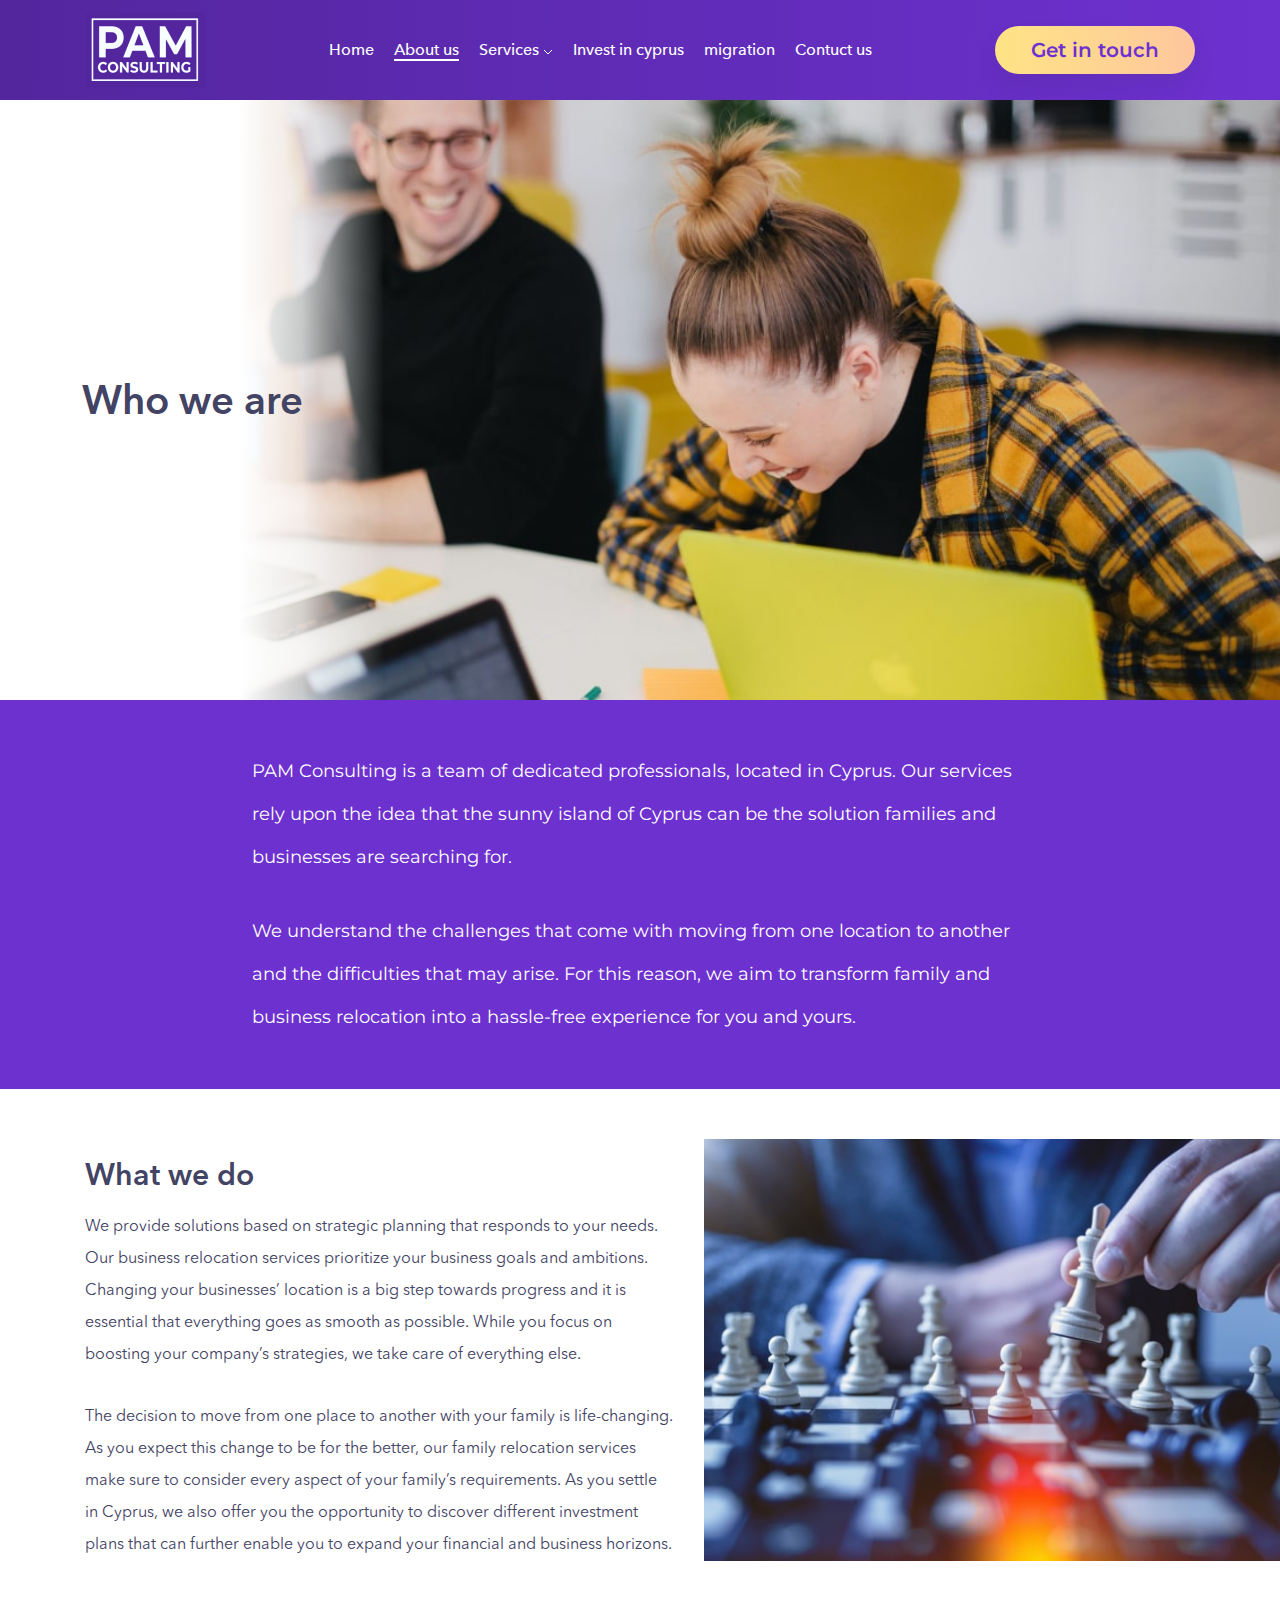
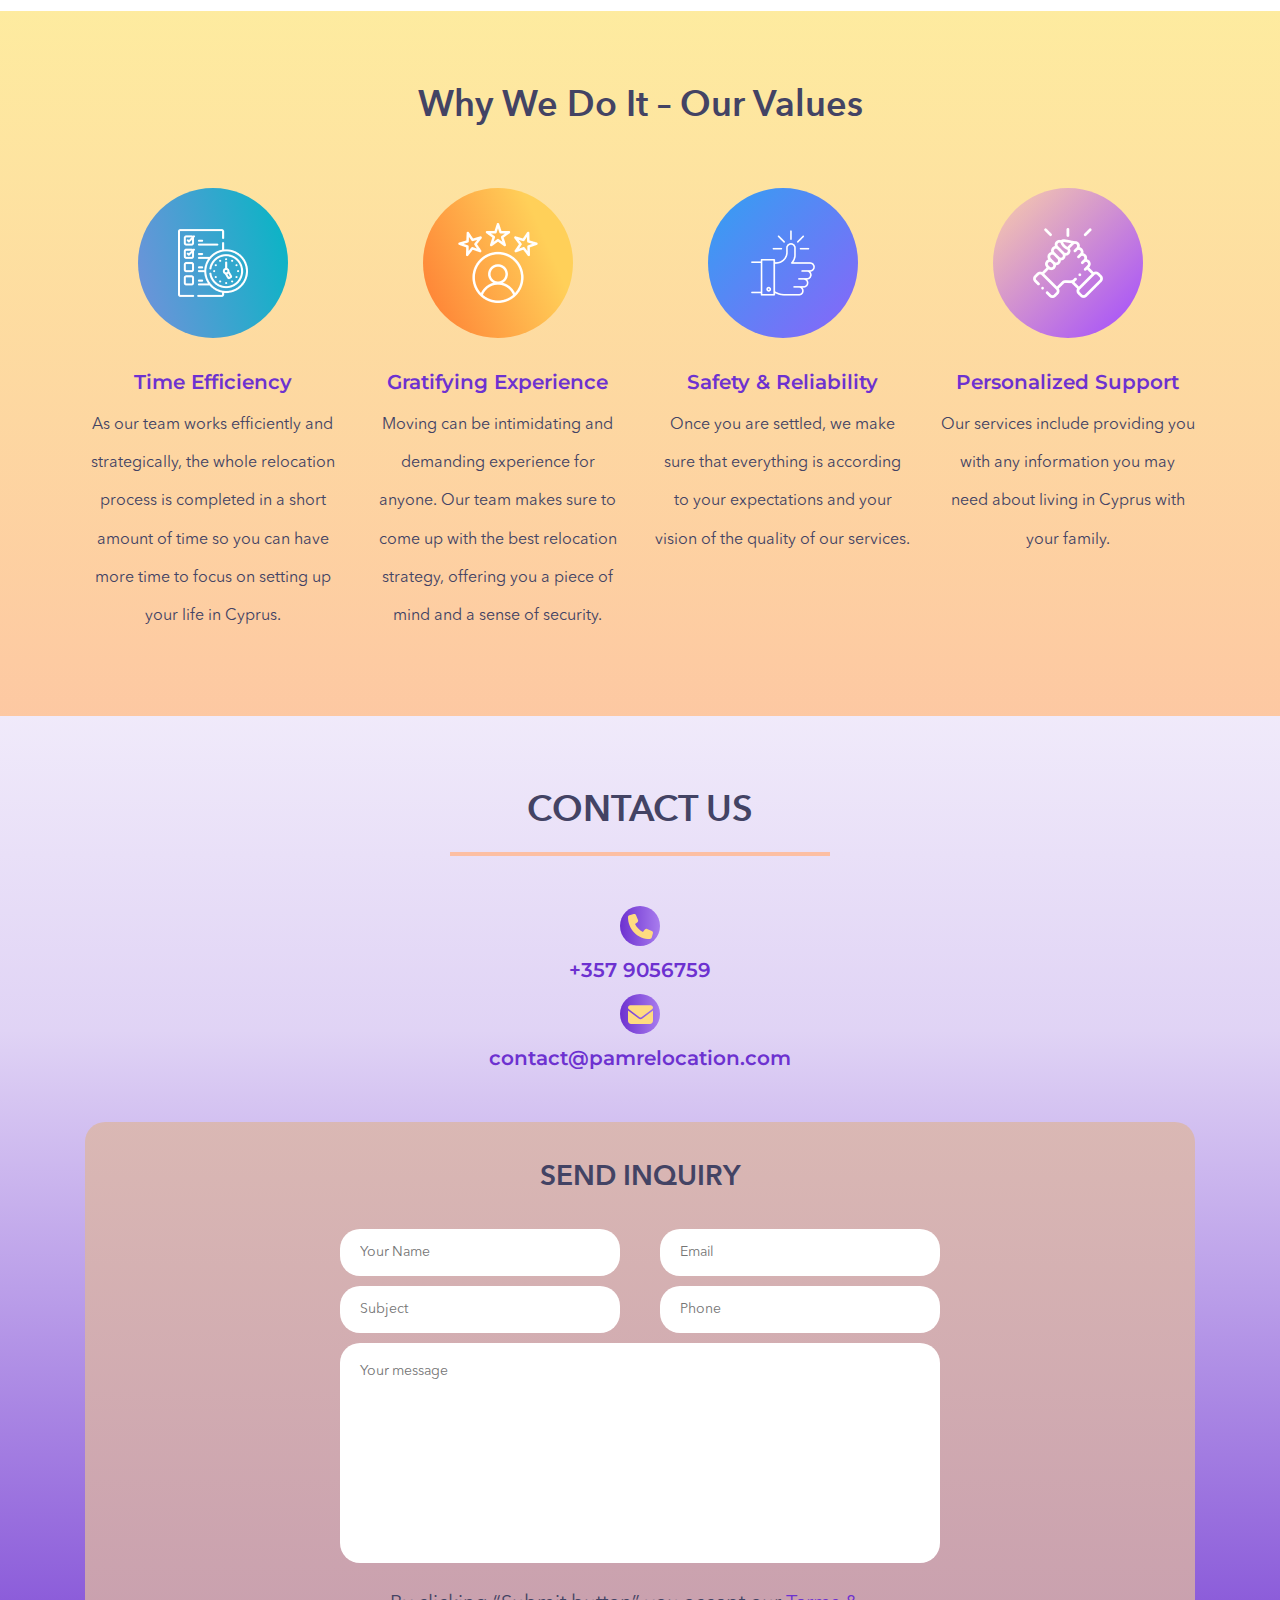
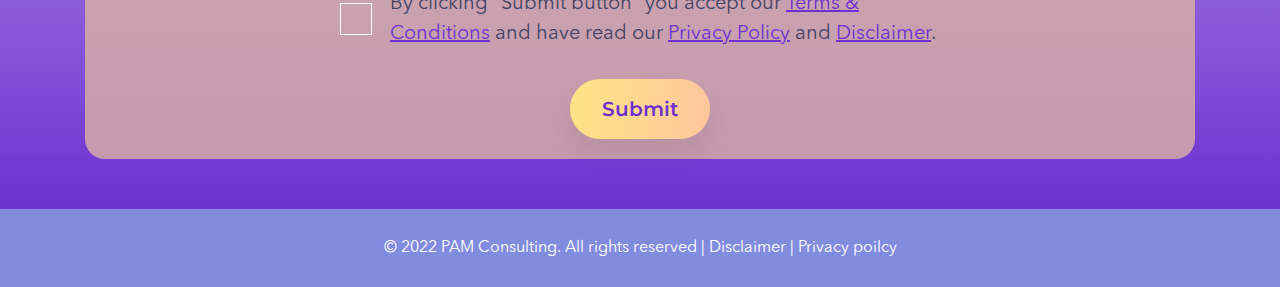
<file: about.html>
<!DOCTYPE html>
<html lang="en">
  <head>
    <meta charset="UTF-8" />
    <meta name="viewport" content="width=device-width, initial-scale=1.0" />
    <title>About Us|PAM Consulting</title>
    <link rel="icon" href="./images/logo-min.png" />
    <link
      href="https://fonts.googleapis.com/css2?family=Montserrat:wght@400;500;600&display=swap"
      rel="stylesheet"
    />
    <link rel="stylesheet" href="./styles/grid.css" />
    <link rel="stylesheet" href="./styles/app.css" />
  </head>
  <body>
    <header class="header">
      <div class="container">
        <nav class="nav">
          <div class="nav-logo">
            <img src="./images/logo-min.png" alt="PWA" class="nav-logo__img" />
          </div>
          <div class="nav-mobile-logo">
            <img
              src="./images/logo-min.png"
              alt="PWA"
              class="nav--mobile-logo__img"
            />
          </div>
          <ul class="nav-list">
            <li class="nav-list__item">
              <a class="nav-list__link" href="./index.html">Home</a>
            </li>
            <li class="nav-list__item">
              <a class="nav-list__link active-link" href="#">About us</a>
            </li>
            <li class="nav-list__item dropdown" data-dropdown>
              <a class="nav-list__link" data-dropdown-menu href="#">Services</a>
              <svg
                class="nav-list__dropdown"
                data-dropdown-menu
                width="10"
                height="6"
                viewBox="0 0 10 6"
                fill="none"
              >
                <path d="M1 1L5 5L9 1" stroke="white" />
              </svg>
              <ul class="service-menu">
                <li class="service-menu__item">
                  <a
                    href="./investment.html"
                    class="service-menu__link nav-list__link"
                    >Investments opportunities</a
                  >
                </li>
                <li class="service-menu__item">
                  <a
                    href="./business.html"
                    class="service-menu__link nav-list__link"
                    >Business relocation</a
                  >
                </li>
                <li class="service-menu__item">
                  <a
                    href="./family.html"
                    class="service-menu__link nav-list__link"
                    >Family relocation</a
                  >
                </li>
              </ul>
            </li>
            <li class="nav-list__item">
              <a class="nav-list__link" href="./investment.html"
                >Invest in cyprus</a
              >
            </li>
            <li class="nav-list__item">
              <a class="nav-list__link" href="./migration.html">migration</a>
            </li>
            <li class="nav-list__item">
              <a
                class="nav-list__link samePageScroll"
                data-id="contact"
                href="#contact"
                style="scroll-behavior: smooth"
                >Contuct us</a
              >
            </li>
          </ul>
          <a href="#" class="nav__button btn">Get in touch</a>
          <div class="nav-hamburger">
            <span class="nav-hamburger__line"></span>
          </div>
        </nav>
      </div>
    </header>

    <main class="main about-main">
      <section class="about-header sub-header">
        <div class="overlay about-overlay sub-overlay">
          <h1 class="about-header__title sub-header__title">Who we are</h1>
        </div>
      </section>

      <section class="about-brief">
        <div class="container">
          <div class="about-brief__wrapper">
            <p class="about-brief__text">
              PAM Consulting is a team of dedicated professionals, located in
              Cyprus. Our services rely upon the idea that the sunny island of
              Cyprus can be the solution families and businesses are searching
              for.
            </p>
            <p class="about-brief__text">
              We understand the challenges that come with moving from one
              location to another and the difficulties that may arise. For this
              reason, we aim to transform family and business relocation into a
              hassle-free experience for you and yours.
            </p>
          </div>
        </div>
      </section>

      <section class="about-service-explain">
        <div class="container">
          <div class="service-explain">
            <div class="service-explain-content">
              <h2 class="service-explain__title">What we do</h2>
              <p class="service-explain__text">
                We provide solutions based on strategic planning that responds
                to your needs. Our business relocation services prioritize your
                business goals and ambitions. Changing your businesses’ location
                is a big step towards progress and it is essential that
                everything goes as smooth as possible. While you focus on
                boosting your company’s strategies, we take care of everything
                else.
              </p>
              <p class="service-explain__text">
                The decision to move from one place to another with your family
                is life-changing. As you expect this change to be for the
                better, our family relocation services make sure to consider
                every aspect of your family’s requirements. As you settle in
                Cyprus, we also offer you the opportunity to discover different
                investment plans that can further enable you to expand your
                financial and business horizons.
              </p>
            </div>
            <div class="service-explain__image"></div>
          </div>
        </div>
      </section>

      <section class="process">
        <div class="container">
          <h2 class="process__title">Why We Do It – Our Values</h2>
          <div class="row">
            <div class="col-12 col-md-6 col-xl-3">
              <div class="process-item">
                <div class="process-item__image bg-gradient-blue">
                  <img
                    src="./images/png/time 1-min.png"
                    class="process-item__png"
                  />
                </div>
                <h4 class="process-item__title">Time Efficiency</h4>
                <p class="process-item__caption">
                  As our team works efficiently and strategically, the whole
                  relocation process is completed in a short amount of time so
                  you can have more time to focus on setting up your life in
                  Cyprus.
                </p>
              </div>
            </div>
            <div class="col-12 col-md-6 col-xl-3">
              <div class="process-item">
                <div class="process-item__image bg-gradient-orange">
                  <img
                    src="./images/png/customer-review 1-min.png"
                    class="process-item__png"
                  />
                </div>
                <h4 class="process-item__title">Gratifying Experience</h4>
                <p class="process-item__caption">
                  Moving can be intimidating and demanding experience for
                  anyone. Our team makes sure to come up with the best
                  relocation strategy, offering you a piece of mind and a sense
                  of security.
                </p>
              </div>
            </div>
            <div class="col-12 col-md-6 col-xl-3">
              <div class="process-item">
                <div class="process-item__image bg-blue">
                  <img
                    src="./images/png/agreement (1) 1.png"
                    class="process-item__png"
                  />
                </div>
                <h4 class="process-item__title">Safety & Reliability</h4>
                <p class="process-item__caption">
                  Once you are settled, we make sure that everything is
                  according to your expectations and your vision of the quality
                  of our services.
                </p>
              </div>
            </div>
            <div class="col-12 col-md-6 col-xl-3">
              <div class="process-item">
                <div class="process-item__image bg-gradient-purple">
                  <img
                    src="./images/png/support.png"
                    class="process-item__png"
                  />
                </div>
                <h4 class="process-item__title">Personalized Support</h4>
                <p class="process-item__caption">
                  Our services include providing you with any information you
                  may need about living in Cyprus with your family.
                </p>
              </div>
            </div>
          </div>
        </div>
      </section>

      <section id="contact" class="contact-us">
        <div class="container">
          <div class="contact">
            <div class="contact-text">
              <h2 class="contact-text__title">Contact Us</h2>
            </div>
            <div class="contact-info">
              <div class="contact-info__phone">
                <div class="contact-info__phone-image">
                  <svg
                    class="contact-info__phone-svg"
                    height="16"
                    width="16"
                    viewBox="0 0 512 512"
                  >
                    <path
                      d="M164.9 24.6c-7.7-18.6-28-28.5-47.4-23.2l-88 24C12.1 30.2 0 46 0 64C0 311.4 200.6 512 448 512c18 0 33.8-12.1 38.6-29.5l24-88c5.3-19.4-4.6-39.7-23.2-47.4l-96-40c-16.3-6.8-35.2-2.1-46.3 11.6L304.7 368C234.3 334.7 177.3 277.7 144 207.3L193.3 167c13.7-11.2 18.4-30 11.6-46.3l-40-96z"
                    />
                  </svg>
                </div>
                <span class="contact-info__phone-number">+357 9056759</span>
              </div>
              <div class="contact-info__email">
                <div class="contact-info__email-image">
                  <svg
                    class="contact-info__email-svg"
                    height="16"
                    width="16"
                    viewBox="0 0 512 512"
                  >
                    <path
                      d="M48 64C21.5 64 0 85.5 0 112c0 15.1 7.1 29.3 19.2 38.4L236.8 313.6c11.4 8.5 27 8.5 38.4 0L492.8 150.4c12.1-9.1 19.2-23.3 19.2-38.4c0-26.5-21.5-48-48-48H48zM0 176V384c0 35.3 28.7 64 64 64H448c35.3 0 64-28.7 64-64V176L294.4 339.2c-22.8 17.1-54 17.1-76.8 0L0 176z"
                    />
                  </svg>
                </div>
                <span class="contact-info__email-address"
                  >contact@pamrelocation.com</span
                >
              </div>
            </div>

            <div class="contact-form">
              <h3 class="contact-form__title">send inquiry</h3>
              <form class="form">
                <div class="form-inputs">
                  <input
                    name="name"
                    type="text"
                    id="userName"
                    class="form__input"
                    placeholder="Your Name"
                  />
                  <input
                    name="email"
                    type="email"
                    id="userEmail"
                    class="form__input"
                    placeholder="Email"
                  />
                  <input
                    name="subject"
                    type="text"
                    id="userSubject"
                    class="form__input"
                    placeholder="Subject"
                  />
                  <input
                    name="number"
                    type="tel"
                    id="userNumber"
                    class="form__input"
                    placeholder="Phone"
                  />
                </div>
                <div class="form-textarea">
                  <textarea
                    name="message"
                    id="userMessage"
                    class="form__msg"
                    cols="30"
                    rows="10"
                    placeholder="Your message"
                  ></textarea>
                </div>
                <label for="checkbox" class="form__checkbox-label">
                  <input
                    name="terms"
                    type="checkbox"
                    id="checkbox"
                    class="form__checkbox"
                  />
                  <span class="checkmark"></span>
                  By clicking “Submit button” you accept our
                  <a class="form__checkbox-link" href="#">Terms & Conditions</a>
                  and have read our
                  <a class="form__checkbox-link" href="#">Privacy Policy</a> and
                  <a class="form__checkbox-link" href="#">Disclaimer</a>.
                </label>
                <button type="submit" class="form-submit btn">Submit</button>
              </form>
            </div>
          </div>
        </div>
      </section>
    </main>

    <footer class="footer">
      <div class="container">
        <div class="footer-content">
          <p class="footer__text">
            © 2022 PAM Consulting. All rights reserved
            <span class="footer__line">|</span>
            <a href="#" class="footer__link">Disclaimer</a>
            <span class="footer__line">|</span>
            <a href="#" class="footer__link">Privacy poilcy</a>
          </p>
        </div>
      </div>
    </footer>
    <script src="./javascripts/script.js"></script>
  </body>
</html>
</file>
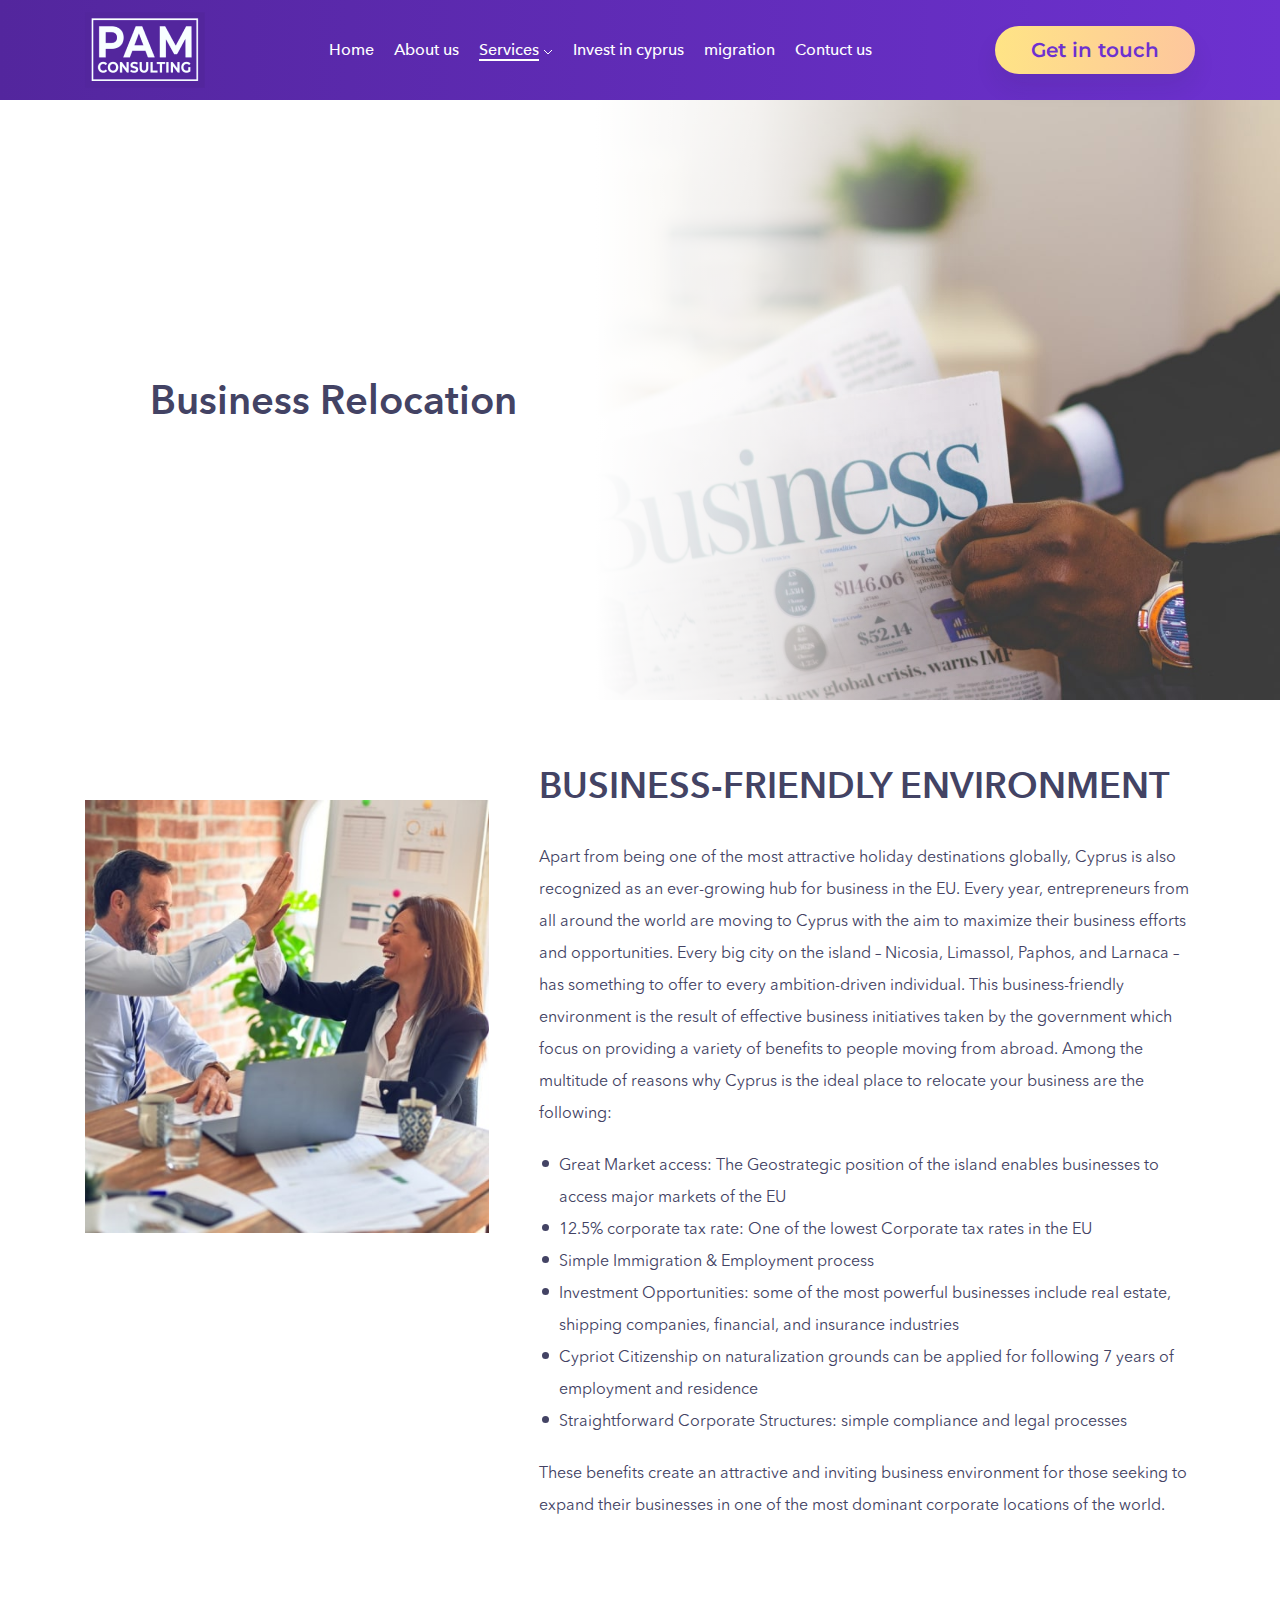
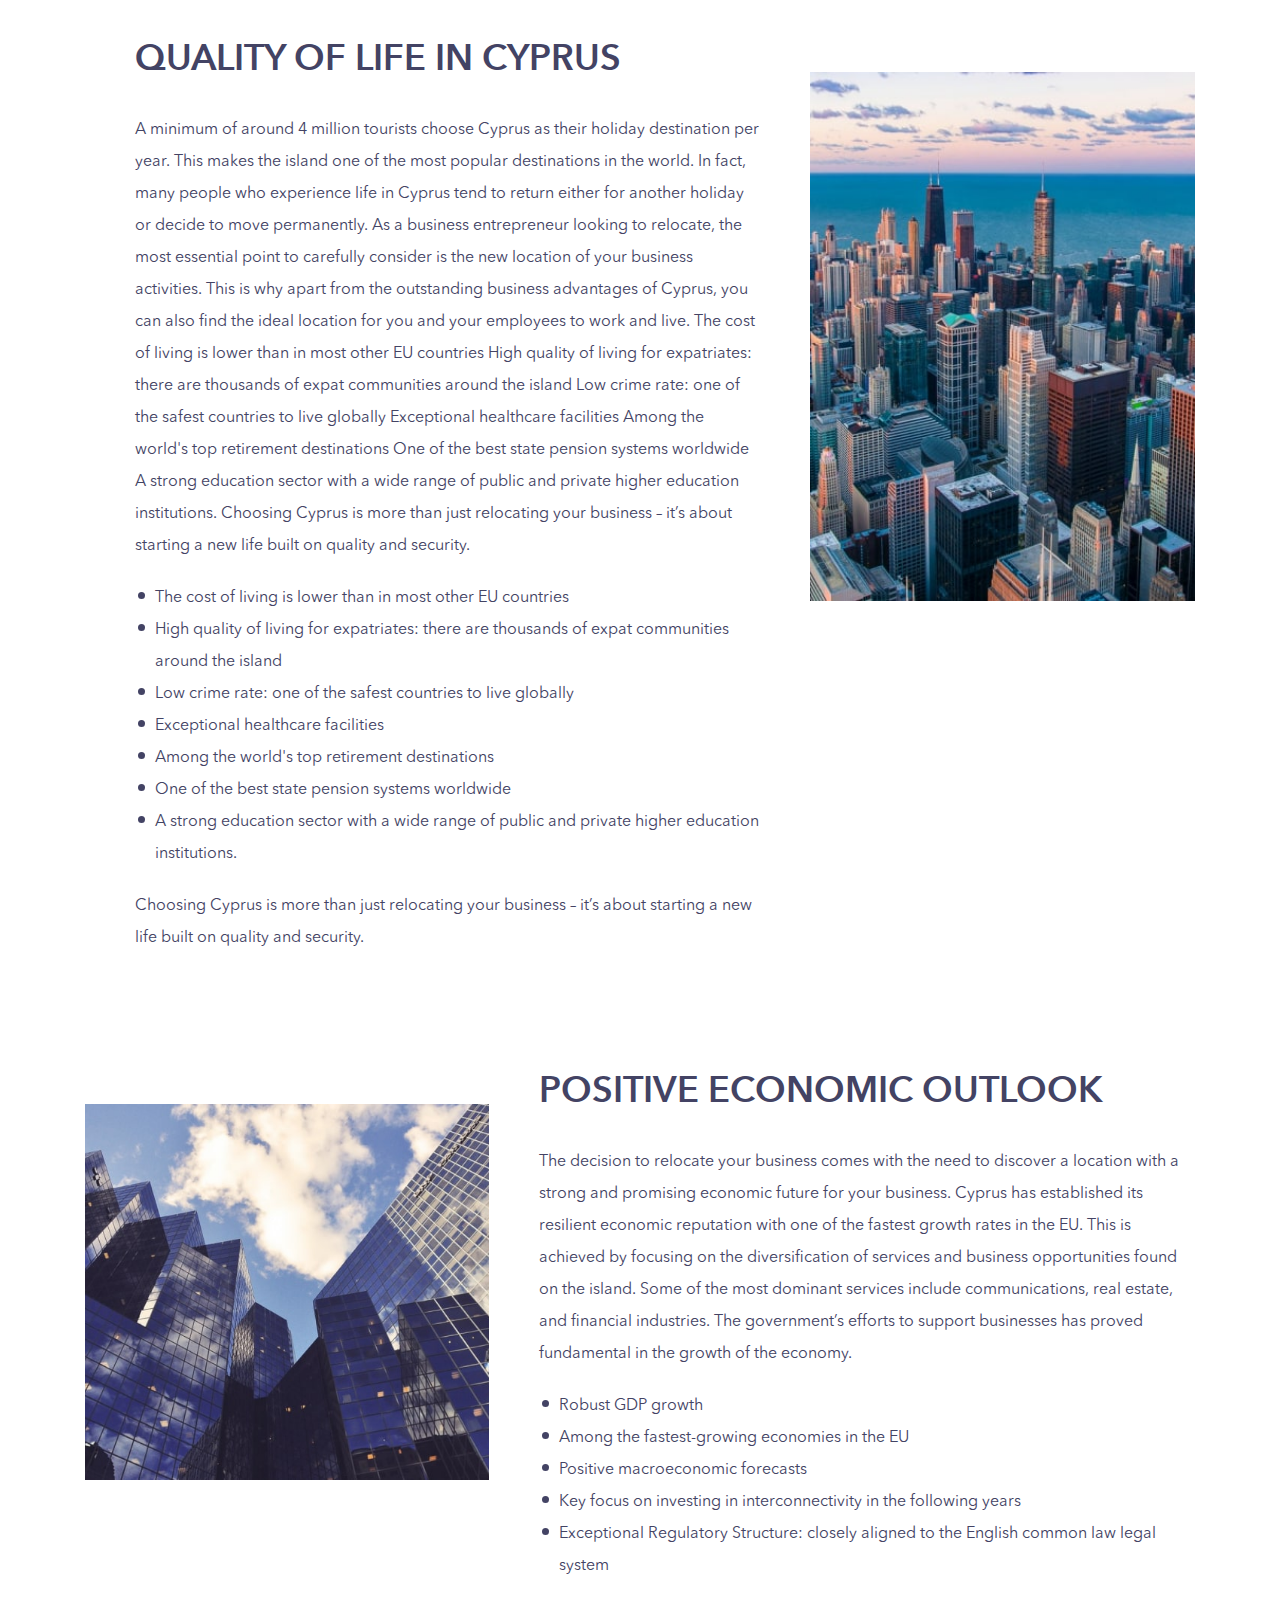
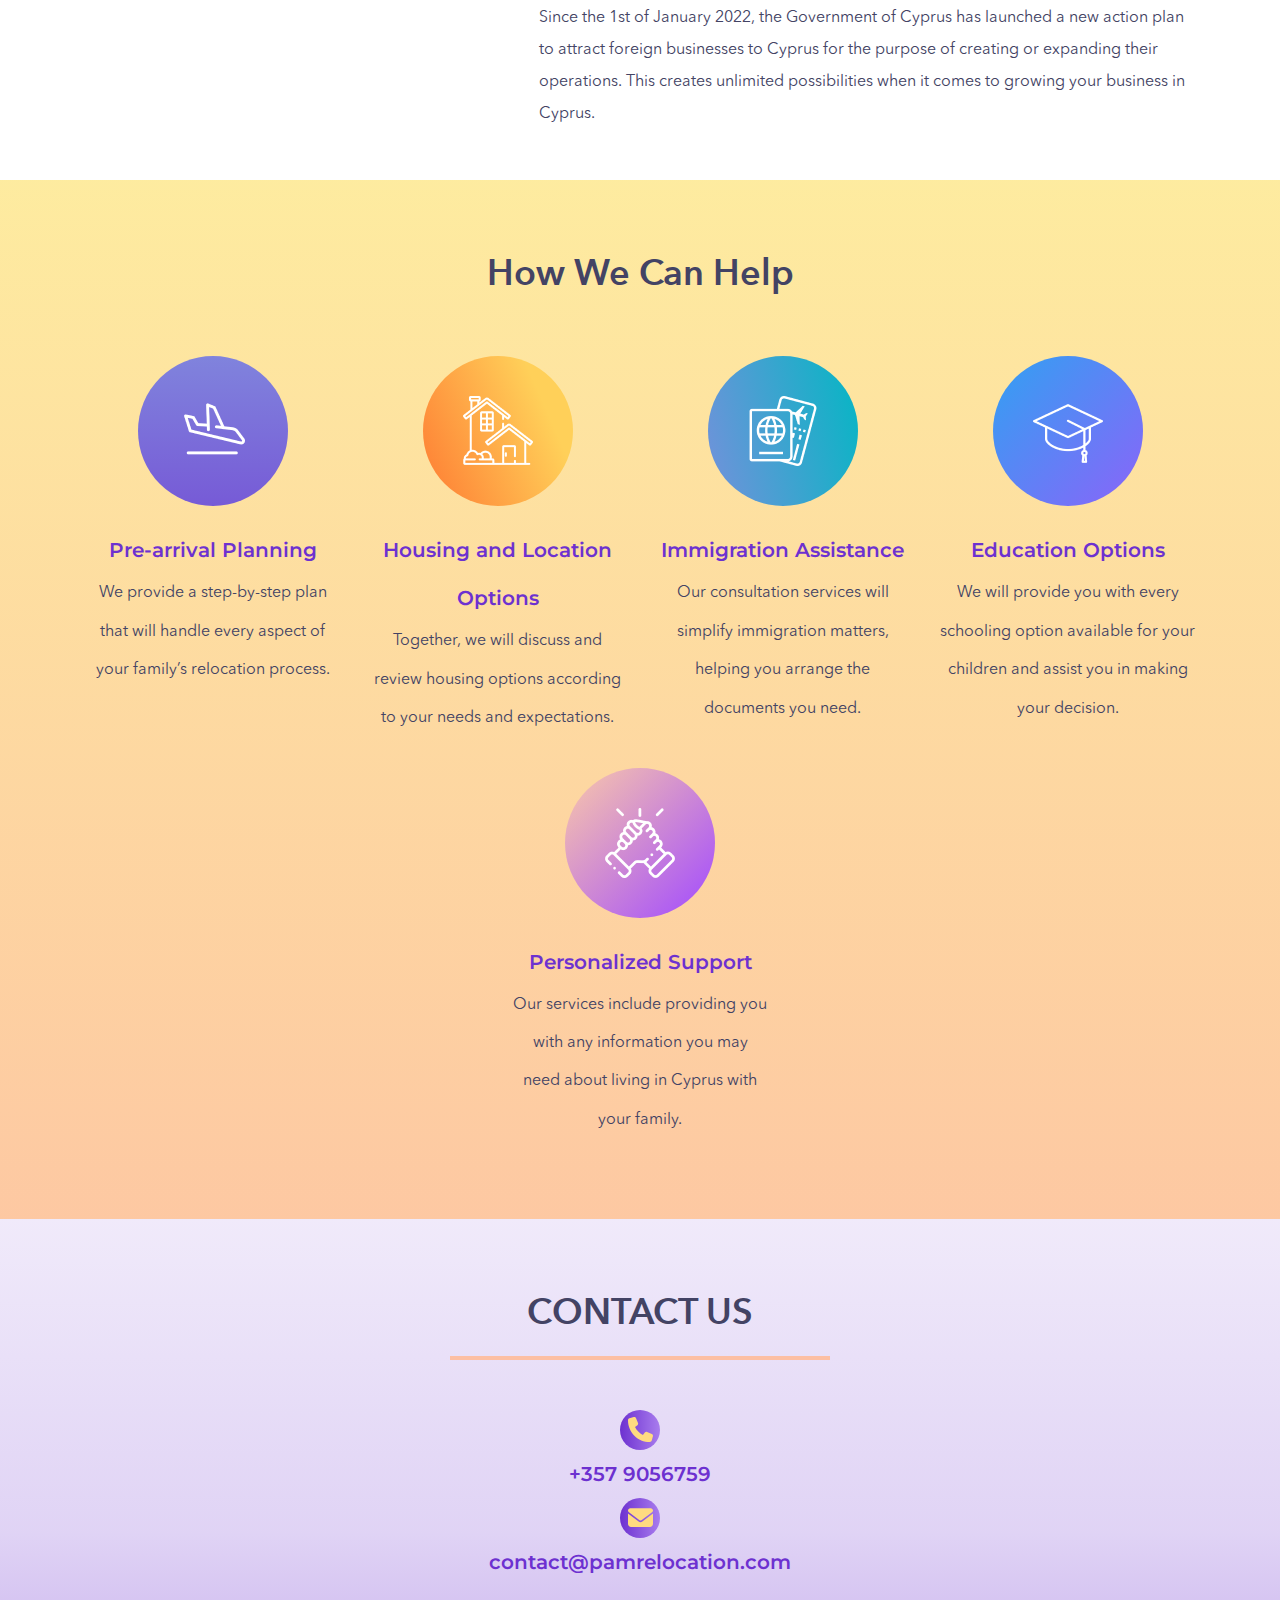
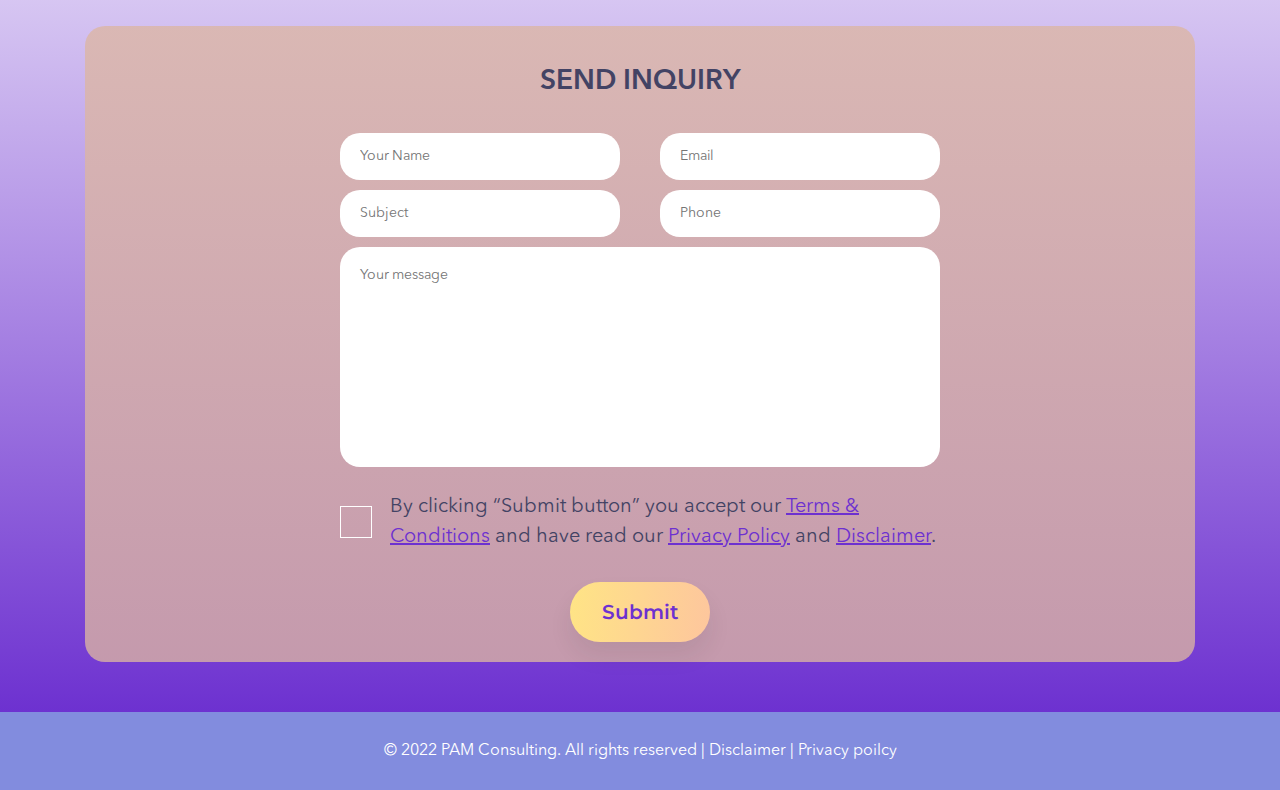
<file: business.html>
<!DOCTYPE html>
<html lang="en">
  <head>
    <meta charset="UTF-8" />
    <meta name="viewport" content="width=device-width, initial-scale=1.0" />
    <title>Business Relocation|PAM Consulting</title>
    <link rel="icon" href="./images/logo-min.png" />
    <link
      href="https://fonts.googleapis.com/css2?family=Montserrat:wght@400;500;600&display=swap"
      rel="stylesheet"
    />
    <link rel="stylesheet" href="./styles/grid.css" />
    <link rel="stylesheet" href="./styles/app.css" />
  </head>
  <body>
    <header class="header">
      <div class="container">
        <nav class="nav">
          <div class="nav-logo">
            <img src="./images/logo-min.png" alt="PWA" class="nav-logo__img" />
          </div>
          <div class="nav-mobile-logo">
            <img
              src="./images/logo-min.png"
              alt="PWA"
              class="nav--mobile-logo__img"
            />
          </div>
          <ul class="nav-list">
            <li class="nav-list__item">
              <a class="nav-list__link" href="./index.html">Home</a>
            </li>
            <li class="nav-list__item">
              <a class="nav-list__link" href="./about.html">About us</a>
            </li>
            <li class="nav-list__item dropdown" data-dropdown>
              <a class="nav-list__link active-link" data-dropdown-menu href="#"
                >Services</a
              >
              <svg
                class="nav-list__dropdown"
                data-dropdown-menu
                width="10"
                height="6"
                viewBox="0 0 10 6"
                fill="none"
              >
                <path d="M1 1L5 5L9 1" stroke="white" />
              </svg>
              <ul class="service-menu">
                <li class="service-menu__item">
                  <a href="./investment.html" class="service-menu__link"
                    >Investments opportunities</a
                  >
                </li>
                <li class="service-menu__item">
                  <a href="#" class="service-menu__link active-link"
                    >Business relocation</a
                  >
                </li>
                <li class="service-menu__item">
                  <a href="./family.html" class="service-menu__link"
                    >Family relocation</a
                  >
                </li>
              </ul>
            </li>
            <li class="nav-list__item">
              <a class="nav-list__link" href="./investment.html"
                >Invest in cyprus</a
              >
            </li>
            <li class="nav-list__item">
              <a class="nav-list__link" href="./migration.html">migration</a>
            </li>
            <li class="nav-list__item">
              <a class="nav-list__link samePageScroll"
              data-id="contact"
              href="./business.html#contact"
                >Contuct us</a
              >
            </li>
          </ul>
          <a href="#" class="nav__button btn">Get in touch</a>
          <div class="nav-hamburger">
            <span class="nav-hamburger__line"></span>
          </div>
        </nav>
      </div>
    </header>

    <main class="main business-main">
      <section class="business-header sub-header">
        <div class="overlay business-overlay sub-overlay">
          <h1 class="business-header__title sub-header__title">
            Business Relocation
          </h1>
        </div>
      </section>

      <section class="first-row-content-wrapper row-content-wrapper">
        <div class="container">
          <div class="first-content-row content-row first-business-content-row">
            <div class="first-content content first-business-content">
              <h2 class="first-content__title content__title">
                Business-Friendly Environment
              </h2>
              <p class="first-content__description content__description">
                Apart from being one of the most attractive holiday destinations
                globally, Cyprus is also recognized as an ever-growing hub for
                business in the EU. Every year, entrepreneurs from all around
                the world are moving to Cyprus with the aim to maximize their
                business efforts and opportunities. Every big city on the island
                – Nicosia, Limassol, Paphos, and Larnaca – has something to
                offer to every ambition-driven individual. This
                business-friendly environment is the result of effective
                business initiatives taken by the government which focus on
                providing a variety of benefits to people moving from abroad.
                <span
                  class="first-content__list-title content__list-title first-content__list-span"
                >
                  Among the multitude of reasons why Cyprus is the ideal place
                  to relocate your business are the following:
                </span>
              </p>
              <ul class="first-list sub-page-list">
                <li class="first-list__item sub-page-list__item">
                  Great Market access: The Geostrategic position of the island
                  enables businesses to access major markets of the EU
                </li>
                <li class="first-list__item sub-page-list__item">
                  12.5% corporate tax rate: One of the lowest Corporate tax
                  rates in the EU
                </li>
                <li class="first-list__item sub-page-list__item">
                  Simple Immigration & Employment process
                </li>
                <li class="first-list__item sub-page-list__item">
                  Investment Opportunities: some of the most powerful businesses
                  include real estate, shipping companies, financial, and
                  insurance industries
                </li>
                <li class="first-list__item sub-page-list__item">
                  Cypriot Citizenship on naturalization grounds can be applied
                  for following 7 years of employment and residence
                </li>
                <li class="first-list__item sub-page-list__item">
                  Straightforward Corporate Structures: simple compliance and
                  legal processes
                </li>
              </ul>
              <p class="first-content__text content__text">
                These benefits create an attractive and inviting business
                environment for those seeking to expand their businesses in one
                of the most dominant corporate locations of the world.
              </p>
            </div>
            <div class="first-content__image content__image">
              <img
                src="./images/sub-offer/business-1-min.jpg"
                alt="business"
                class="first-content__img content__img business-content__img"
              />
            </div>
          </div>
        </div>
      </section>

      <section class="second-row-content-wrapper row-content-wrapper">
        <div class="container">
          <div
            class="second-content-row content-row second-business-content-row"
          >
            <div class="second-content__image content__image">
              <img
                src="./images/sub-offer/business-2-min.jpg"
                alt="family"
                class="second-content__img content__img business-content__img"
              />
            </div>
            <div class="second-content content second-business-content">
              <h2 class="second-content__title content__title">
                Quality of Life in Cyprus
              </h2>
              <p class="second-content__description content__description">
                A minimum of around 4 million tourists choose Cyprus as their
                holiday destination per year. This makes the island one of the
                most popular destinations in the world. In fact, many people who
                experience life in Cyprus tend to return either for another
                holiday or decide to move permanently. As a business
                entrepreneur looking to relocate, the most essential point to
                carefully consider is the new location of your business
                activities. This is why apart from the outstanding business
                advantages of Cyprus, you can also find the ideal location for
                you and your employees to work and live. The cost of living is
                lower than in most other EU countries High quality of living for
                expatriates: there are thousands of expat communities around the
                island Low crime rate: one of the safest countries to live
                globally Exceptional healthcare facilities Among the world's top
                retirement destinations One of the best state pension systems
                worldwide A strong education sector with a wide range of public
                and private higher education institutions. Choosing Cyprus is
                more than just relocating your business – it’s about starting a
                new life built on quality and security.
              </p>
              <ul class="second-list sub-page-list">
                <li class="second-list__item sub-page-list__item">
                  The cost of living is lower than in most other EU countries
                </li>
                <li class="second-list__item sub-page-list__item">
                  High quality of living for expatriates: there are thousands of
                  expat communities around the island
                </li>
                <li class="second-list__item sub-page-list__item">
                  Low crime rate: one of the safest countries to live globally
                </li>
                <li class="second-list__item sub-page-list__item">
                  Exceptional healthcare facilities
                </li>
                <li class="second-list__item sub-page-list__item">
                  Among the world's top retirement destinations
                </li>
                <li class="second-list__item sub-page-list__item">
                  One of the best state pension systems worldwide
                </li>
                <li class="second-list__item sub-page-list__item">
                  A strong education sector with a wide range of public and
                  private higher education institutions.
                </li>
              </ul>
              <p class="second-content__text content__text">
                Choosing Cyprus is more than just relocating your business –
                it’s about starting a new life built on quality and security.
              </p>
            </div>
          </div>
        </div>
      </section>

      <section class="third-row-content-wrapper row-content-wrapper">
        <div class="container">
          <div class="third-content-row content-row third-business-content-row">
            <div class="third-content content third-business-content">
              <h2 class="third-content__title content__title">
                Positive Economic Outlook
              </h2>
              <p class="third-content__description content__description">
                The decision to relocate your business comes with the need to
                discover a location with a strong and promising economic future
                for your business. Cyprus has established its resilient economic
                reputation with one of the fastest growth rates in the EU. This
                is achieved by focusing on the diversification of services and
                business opportunities found on the island. Some of the most
                dominant services include communications, real estate, and
                financial industries. The government’s efforts to support
                businesses has proved fundamental in the growth of the economy.
              </p>
              <ul class="third-list sub-page-list">
                <li class="third-list__item sub-page-list__item">
                  Robust GDP growth
                </li>
                <li class="third-list__item sub-page-list__item">
                  Among the fastest-growing economies in the EU
                </li>
                <li class="third-list__item sub-page-list__item">
                  Positive macroeconomic forecasts
                </li>
                <li class="third-list__item sub-page-list__item">
                  Key focus on investing in interconnectivity in the following
                  years
                </li>
                <li class="third-list__item sub-page-list__item">
                  Exceptional Regulatory Structure: closely aligned to the
                  English common law legal system
                </li>
              </ul>
              <p class="third-content__text content__text">
                Since the 1st of January 2022, the Government of Cyprus has
                launched a new action plan to attract foreign businesses to
                Cyprus for the purpose of creating or expanding their
                operations. This creates unlimited possibilities when it comes
                to growing your business in Cyprus.
              </p>
            </div>
            <div class="third-content__image content__image">
              <img
                src="./images/sub-offer/business-3-min.jpg"
                alt="family"
                class="third-content__img content__img business-content__img"
              />
            </div>
          </div>
        </div>
      </section>

      <section class="process business-process sub-page-process">
        <div class="container">
          <h2 class="process__title">How We Can Help</h2>
          <div class="row">
            <div class="col-12 col-md-6 col-xl-3 col-xxl-2">
              <div class="process-item">
                <div class="process-item__image bg-pure-purple">
                  <img
                    src="./images/png/arrival.png"
                    class="process-item__png"
                  />
                </div>
                <h4 class="process-item__title">Pre-arrival Planning</h4>
                <p class="process-item__caption">
                  We provide a step-by-step plan that will handle every aspect
                  of your family’s relocation process.
                </p>
              </div>
            </div>
            <div class="col-12 col-md-6 col-xl-3 col-xxl-2">
              <div class="process-item">
                <div class="process-item__image bg-gradient-orange">
                  <img
                    src="./images/png/houses-min.png"
                    class="process-item__png"
                  />
                </div>
                <h4 class="process-item__title">
                  Housing and Location Options
                </h4>
                <p class="process-item__caption">
                  Together, we will discuss and review housing options according
                  to your needs and expectations.
                </p>
              </div>
            </div>
            <div class="col-12 col-md-6 col-xl-3 col-xxl-2">
              <div class="process-item">
                <div class="process-item__image bg-gradient-blue">
                  <img
                    src="./images/png/immigration-min.png"
                    class="process-item__png"
                  />
                </div>
                <h4 class="process-item__title">Immigration Assistance</h4>
                <p class="process-item__caption">
                  Our consultation services will simplify immigration matters,
                  helping you arrange the documents you need.
                </p>
              </div>
            </div>
            <div class="col-12 col-md-6 col-xl-3 col-xxl-2">
              <div class="process-item">
                <div class="process-item__image bg-blue">
                  <img
                    src="./images/png/education.png"
                    class="process-item__png"
                  />
                </div>
                <h4 class="process-item__title">Education Options</h4>
                <p class="process-item__caption">
                  We will provide you with every schooling option available for
                  your children and assist you in making your decision.
                </p>
              </div>
            </div>
            <div class="col-12 col-md-6 col-xl-3 col-xxl-2">
              <div class="process-item">
                <div class="process-item__image bg-gradient-purple">
                  <img
                    src="./images/png/support.png"
                    class="process-item__png"
                  />
                </div>
                <h4 class="process-item__title">Personalized Support</h4>
                <p class="process-item__caption">
                  Our services include providing you with any information you
                  may need about living in Cyprus with your family.
                </p>
              </div>
            </div>
          </div>
        </div>
      </section>

      <section class="contact-us">
        <div class="container">
          <div class="contact">
            <div class="contact-text">
              <h2 class="contact-text__title">Contact Us</h2>
            </div>
            <div class="contact-info">
              <div class="contact-info__phone">
                <div class="contact-info__phone-image">
                  <svg
                    class="contact-info__phone-svg"
                    height="16"
                    width="16"
                    viewBox="0 0 512 512"
                  >
                    <path
                      d="M164.9 24.6c-7.7-18.6-28-28.5-47.4-23.2l-88 24C12.1 30.2 0 46 0 64C0 311.4 200.6 512 448 512c18 0 33.8-12.1 38.6-29.5l24-88c5.3-19.4-4.6-39.7-23.2-47.4l-96-40c-16.3-6.8-35.2-2.1-46.3 11.6L304.7 368C234.3 334.7 177.3 277.7 144 207.3L193.3 167c13.7-11.2 18.4-30 11.6-46.3l-40-96z"
                    />
                  </svg>
                </div>
                <span class="contact-info__phone-number">+357 9056759</span>
              </div>
              <div class="contact-info__email">
                <div class="contact-info__email-image">
                  <svg
                    class="contact-info__email-svg"
                    height="16"
                    width="16"
                    viewBox="0 0 512 512"
                  >
                    <path
                      d="M48 64C21.5 64 0 85.5 0 112c0 15.1 7.1 29.3 19.2 38.4L236.8 313.6c11.4 8.5 27 8.5 38.4 0L492.8 150.4c12.1-9.1 19.2-23.3 19.2-38.4c0-26.5-21.5-48-48-48H48zM0 176V384c0 35.3 28.7 64 64 64H448c35.3 0 64-28.7 64-64V176L294.4 339.2c-22.8 17.1-54 17.1-76.8 0L0 176z"
                    />
                  </svg>
                </div>
                <span class="contact-info__email-address"
                  >contact@pamrelocation.com</span
                >
              </div>
            </div>

            <div class="contact-form">
              <h3 class="contact-form__title">send inquiry</h3>
              <form class="form">
                <div class="form-inputs">
                  <input
                    name="name"
                    type="text"
                    id="userName"
                    class="form__input"
                    placeholder="Your Name"
                  />
                  <input
                    name="email"
                    type="email"
                    id="userEmail"
                    class="form__input"
                    placeholder="Email"
                  />
                  <input
                    name="subject"
                    type="text"
                    id="userSubject"
                    class="form__input"
                    placeholder="Subject"
                  />
                  <input
                    name="number"
                    type="tel"
                    id="userNumber"
                    class="form__input"
                    placeholder="Phone"
                  />
                </div>
                <div class="form-textarea">
                  <textarea
                    name="message"
                    id="userMessage"
                    class="form__msg"
                    cols="30"
                    rows="10"
                    placeholder="Your message"
                  ></textarea>
                </div>
                <label for="checkbox" class="form__checkbox-label">
                  <input
                    name="terms"
                    type="checkbox"
                    id="checkbox"
                    class="form__checkbox"
                  />
                  <span class="checkmark"></span>
                  By clicking “Submit button” you accept our
                  <a class="form__checkbox-link" href="#">Terms & Conditions</a>
                  and have read our
                  <a class="form__checkbox-link" href="#">Privacy Policy</a> and
                  <a class="form__checkbox-link" href="#">Disclaimer</a>.
                </label>
                <button type="submit" class="form-submit btn">Submit</button>
              </form>
            </div>
          </div>
        </div>
      </section>
    </main>
    <footer class="footer">
      <div class="container">
        <div class="footer-content">
          <p class="footer__text">
            © 2022 PAM Consulting. All rights reserved
            <span class="footer__line">|</span>
            <a href="#" class="footer__link">Disclaimer</a>
            <span class="footer__line">|</span>
            <a href="#" class="footer__link">Privacy poilcy</a>
          </p>
        </div>
      </div>
    </footer>
    <script src="./javascripts/script.js"></script>
  </body>
</html>
</file>
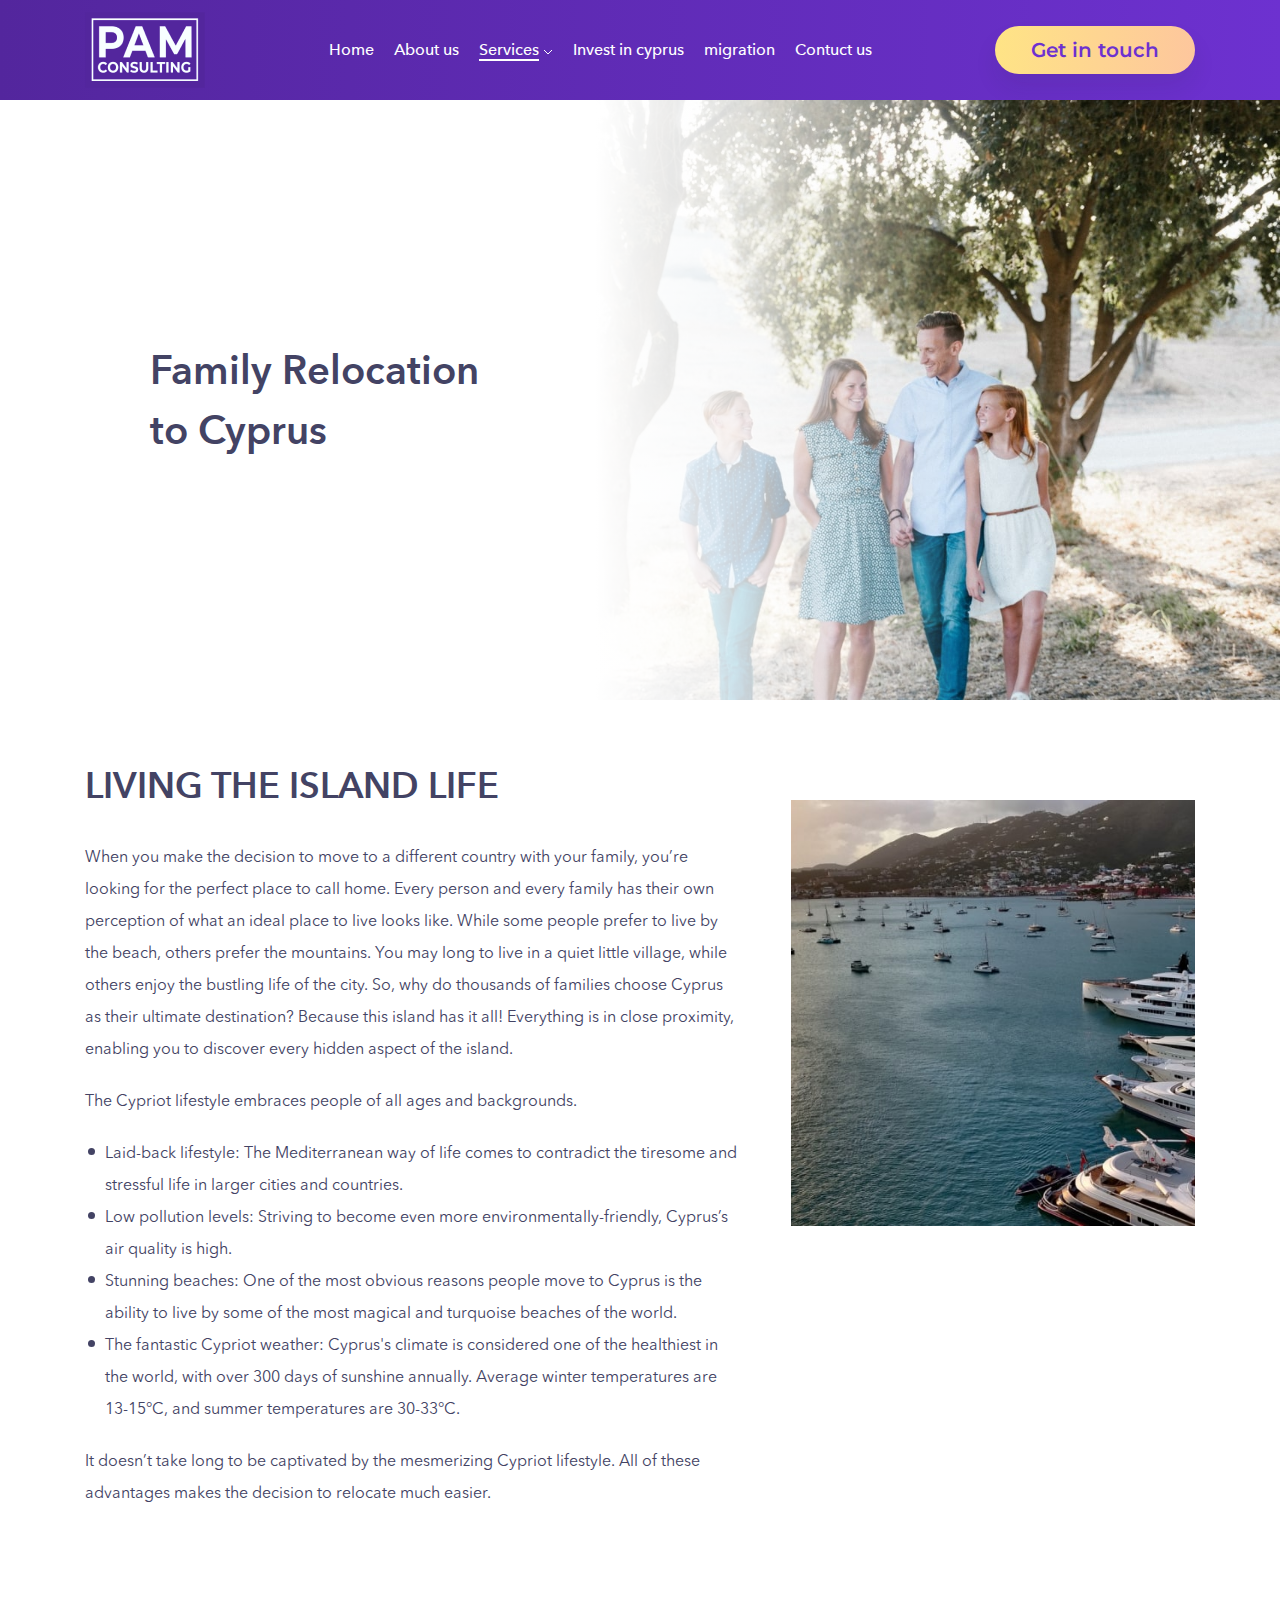
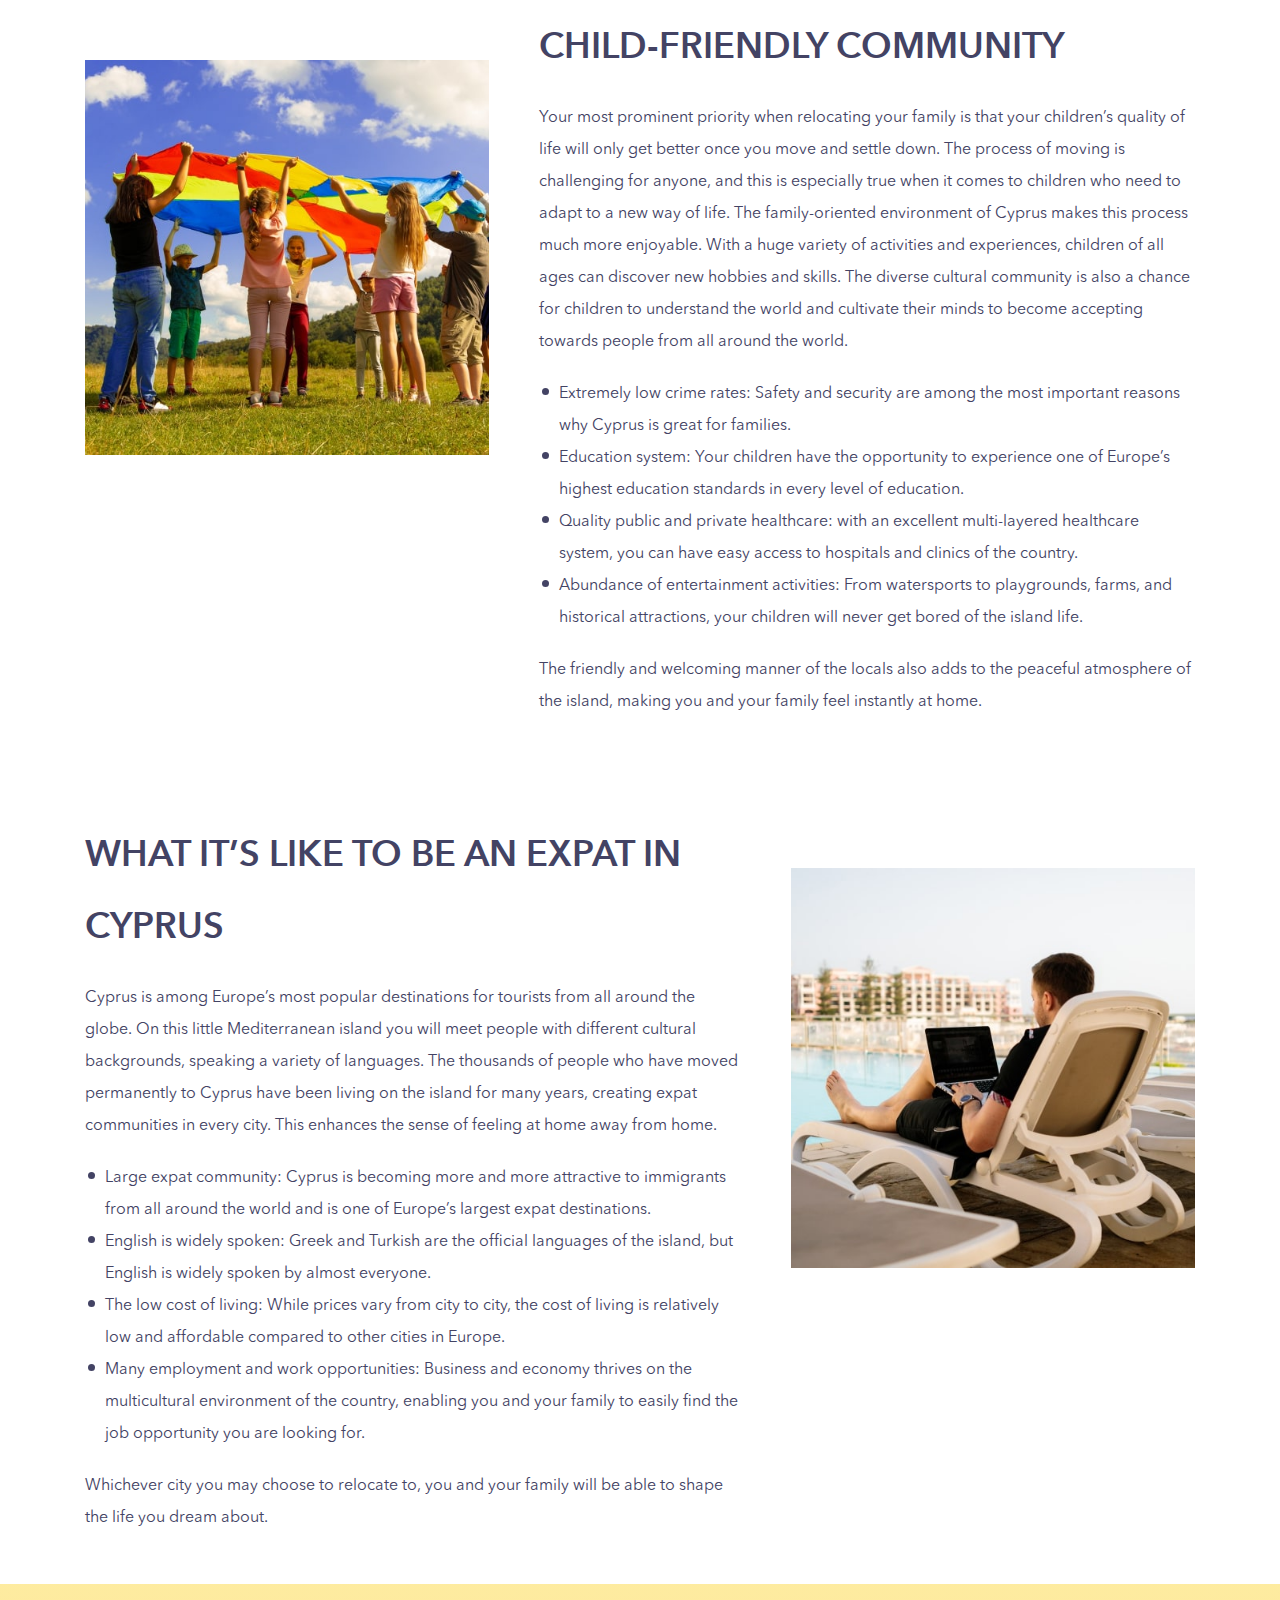
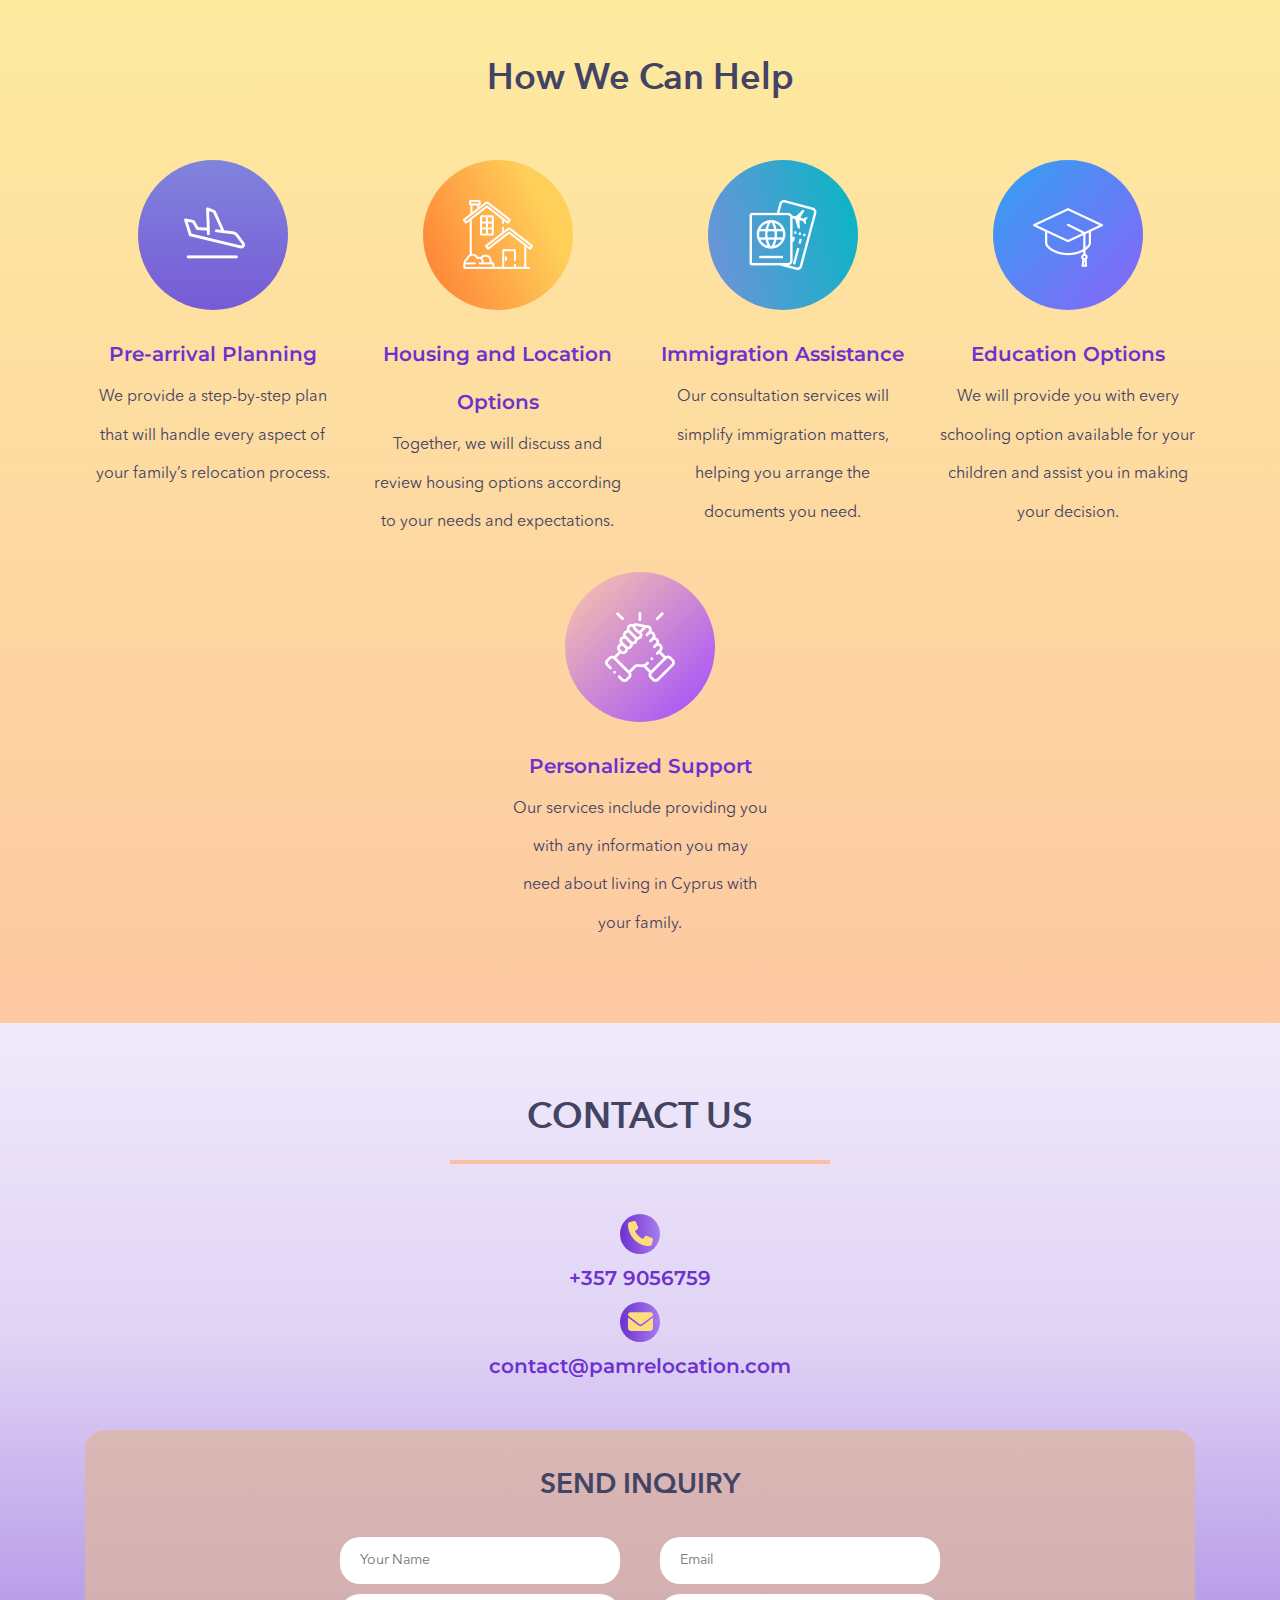
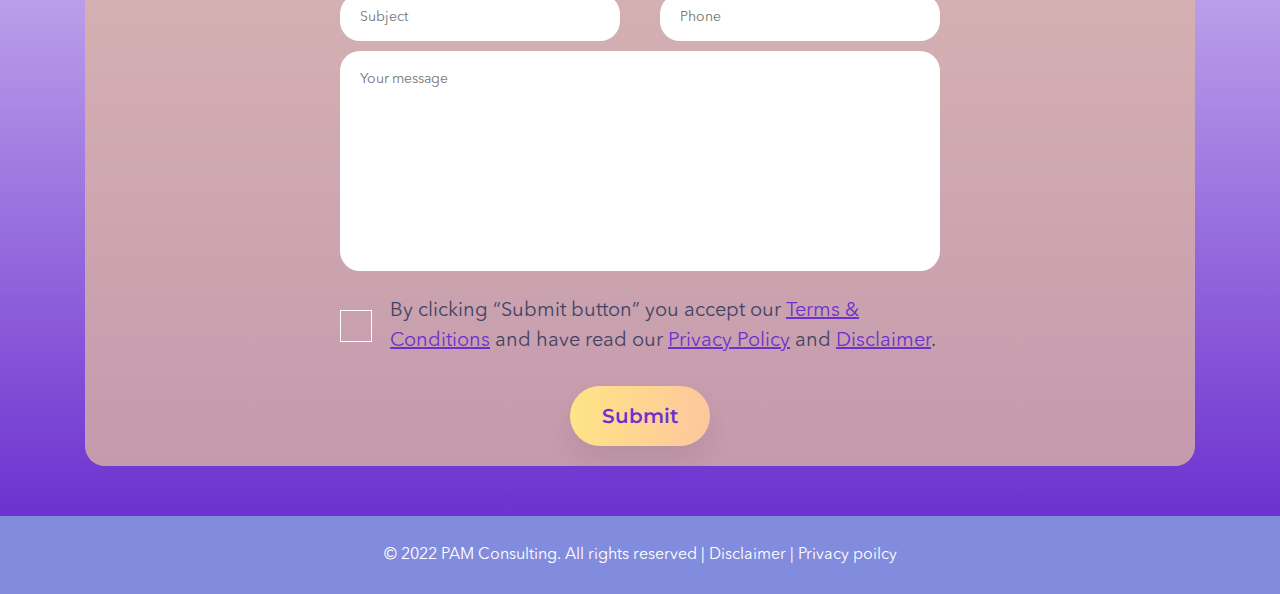
<file: family.html>
<!DOCTYPE html>
<html lang="en">
  <head>
    <meta charset="UTF-8" />
    <meta name="viewport" content="width=device-width, initial-scale=1.0" />
    <title>Family Relocation|PAM Consulting</title>
    <link rel="icon" href="./images/logo-min.png" />
    <link
      href="https://fonts.googleapis.com/css2?family=Montserrat:wght@400;500;600&display=swap"
      rel="stylesheet"
    />
    <link rel="stylesheet" href="./styles/grid.css" />
    <link rel="stylesheet" href="./styles/app.css" />
  </head>
  <body>
    <header class="header">
      <div class="container">
        <nav class="nav">
          <div class="nav-logo">
            <img src="./images/logo-min.png" alt="PWA" class="nav-logo__img" />
          </div>
          <div class="nav-mobile-logo">
            <img
              src="./images/logo-min.png"
              alt="PWA"
              class="nav--mobile-logo__img"
            />
          </div>
          <ul class="nav-list">
            <li class="nav-list__item">
              <a class="nav-list__link" href="./index.html">Home</a>
            </li>
            <li class="nav-list__item">
              <a class="nav-list__link" href="./about.html">About us</a>
            </li>
            <li class="nav-list__item dropdown" data-dropdown>
              <a class="nav-list__link active-link" data-dropdown-menu href="#"
                >Services</a
              >
              <svg
                class="nav-list__dropdown"
                data-dropdown-menu
                width="10"
                height="6"
                viewBox="0 0 10 6"
                fill="none"
              >
                <path d="M1 1L5 5L9 1" stroke="white" />
              </svg>
              <ul class="service-menu">
                <li class="service-menu__item">
                  <a
                    href="./investment.html"
                    class="service-menu__link nav-list__link"
                    >Investments opportunities</a
                  >
                </li>
                <li class="service-menu__item">
                  <a
                    href="./business.html"
                    class="service-menu__link nav-list__link"
                    >Business relocation</a
                  >
                </li>
                <li class="service-menu__item">
                  <a
                    href="#"
                    class="service-menu__link nav-list__link active-link"
                    >Family relocation</a
                  >
                </li>
              </ul>
            </li>
            <li class="nav-list__item">
              <a class="nav-list__link" href="./investment.html"
                >Invest in cyprus</a
              >
            </li>
            <li class="nav-list__item">
              <a class="nav-list__link" href="./migration.html">migration</a>
            </li>
            <li class="nav-list__item">
              <a
                class="nav-list__link samePageScroll"
                data-id="contact"
                href="#contact"
                style="scroll-behavior: smooth"
                >Contuct us</a
              >
            </li>
          </ul>
          <a href="#" class="nav__button btn">Get in touch</a>
          <div class="nav-hamburger">
            <span class="nav-hamburger__line"></span>
          </div>
        </nav>
      </div>
    </header>

    <main class="main family-main">
      <section class="family-header sub-header">
        <div class="overlay family-overlay sub-overlay">
          <h1 class="family-header__title sub-header__title">
            Family Relocation to Cyprus
          </h1>
        </div>
      </section>

      <section class="first-row-content-wrapper row-content-wrapper">
        <div class="container">
          <div class="first-content-row content-row first-family-content-row">
            <div class="first-content content first-family-content">
              <h2 class="first-content__title content__title">
                Living the Island Life
              </h2>
              <p class="first-content__description content__description">
                When you make the decision to move to a different country with
                your family, you’re looking for the perfect place to call home.
                Every person and every family has their own perception of what
                an ideal place to live looks like. While some people prefer to
                live by the beach, others prefer the mountains. You may long to
                live in a quiet little village, while others enjoy the bustling
                life of the city. So, why do thousands of families choose Cyprus
                as their ultimate destination? Because this island has it all!
                Everything is in close proximity, enabling you to discover every
                hidden aspect of the island.
              </p>
              <p class="first-content__list-title content__list-title">
                The Cypriot lifestyle embraces people of all ages and
                backgrounds.
              </p>
              <ul class="first-list sub-page-list">
                <li class="first-list__item sub-page-list__item">
                  Laid-back lifestyle: The Mediterranean way of life comes to
                  contradict the tiresome and stressful life in larger cities
                  and countries.
                </li>
                <li class="first-list__item sub-page-list__item">
                  Low pollution levels: Striving to become even more
                  environmentally-friendly, Cyprus’s air quality is high.
                </li>
                <li class="first-list__item sub-page-list__item">
                  Stunning beaches: One of the most obvious reasons people move
                  to Cyprus is the ability to live by some of the most magical
                  and turquoise beaches of the world.
                </li>
                <li class="first-list__item sub-page-list__item">
                  The fantastic Cypriot weather: Cyprus's climate is considered
                  one of the healthiest in the world, with over 300 days of
                  sunshine annually. Average winter temperatures are 13-15°C,
                  and summer temperatures are 30-33°C.
                </li>
              </ul>
              <p class="first-content__text content__text">
                It doesn’t take long to be captivated by the mesmerizing Cypriot
                lifestyle. All of these advantages makes the decision to
                relocate much easier.
              </p>
            </div>
            <div class="first-content__image content__image">
              <img
                src="./images/sub-offer/family-1-min.jpg"
                alt="family"
                class="first-content__img content__img"
              />
            </div>
          </div>
        </div>
      </section>

      <section class="second-row-content-wrapper row-content-wrapper">
        <div class="container">
          <div class="second-content-row content-row second-family-content-row">
            <div class="second-content__image content__image">
              <img
                src="./images/sub-offer/family-2-min.jpg"
                alt="family"
                class="second-content__img content__img"
              />
            </div>
            <div class="second-content content second-family-content">
              <h2 class="second-content__title content__title">
                Child-Friendly Community
              </h2>
              <p class="second-content__description content__description">
                Your most prominent priority when relocating your family is that
                your children’s quality of life will only get better once you
                move and settle down. The process of moving is challenging for
                anyone, and this is especially true when it comes to children
                who need to adapt to a new way of life. The family-oriented
                environment of Cyprus makes this process much more enjoyable.
                With a huge variety of activities and experiences, children of
                all ages can discover new hobbies and skills. The diverse
                cultural community is also a chance for children to understand
                the world and cultivate their minds to become accepting towards
                people from all around the world.
              </p>
              <ul class="second-list sub-page-list">
                <li class="second-list__item sub-page-list__item">
                  Extremely low crime rates: Safety and security are among the
                  most important reasons why Cyprus is great for families.
                </li>
                <li class="second-list__item sub-page-list__item">
                  Education system: Your children have the opportunity to
                  experience one of Europe’s highest education standards in
                  every level of education.
                </li>
                <li class="second-list__item sub-page-list__item">
                  Quality public and private healthcare: with an excellent
                  multi-layered healthcare system, you can have easy access to
                  hospitals and clinics of the country.
                </li>
                <li class="second-list__item sub-page-list__item">
                  Abundance of entertainment activities: From watersports to
                  playgrounds, farms, and historical attractions, your children
                  will never get bored of the island life.
                </li>
              </ul>
              <p class="second-content__text content__text">
                The friendly and welcoming manner of the locals also adds to the
                peaceful atmosphere of the island, making you and your family
                feel instantly at home.
              </p>
            </div>
          </div>
        </div>
      </section>

      <section class="third-row-content-wrapper row-content-wrapper">
        <div class="container">
          <div class="third-content-row content-row third-family-content-row">
            <div class="third-content content third-family-content">
              <h2 class="third-content__title content__title">
                What it’s like to be an Expat in Cyprus
              </h2>
              <p class="third-content__description content__description">
                Cyprus is among Europe’s most popular destinations for tourists
                from all around the globe. On this little Mediterranean island
                you will meet people with different cultural backgrounds,
                speaking a variety of languages. The thousands of people who
                have moved permanently to Cyprus have been living on the island
                for many years, creating expat communities in every city. This
                enhances the sense of feeling at home away from home.
              </p>
              <ul class="third-list sub-page-list">
                <li class="third-list__item sub-page-list__item">
                  Large expat community: Cyprus is becoming more and more
                  attractive to immigrants from all around the world and is one
                  of Europe’s largest expat destinations.
                </li>
                <li class="third-list__item sub-page-list__item">
                  English is widely spoken: Greek and Turkish are the official
                  languages of the island, but English is widely spoken by
                  almost everyone.
                </li>
                <li class="third-list__item sub-page-list__item">
                  The low cost of living: While prices vary from city to city,
                  the cost of living is relatively low and affordable compared
                  to other cities in Europe.
                </li>
                <li class="third-list__item sub-page-list__item">
                  Many employment and work opportunities: Business and economy
                  thrives on the multicultural environment of the country,
                  enabling you and your family to easily find the job
                  opportunity you are looking for.
                </li>
              </ul>
              <p class="third-content__text content__text">
                Whichever city you may choose to relocate to, you and your
                family will be able to shape the life you dream about.
              </p>
            </div>
            <div class="third-content__image content__image">
              <img
                src="./images/sub-offer/family-3-min.jpg"
                alt="family"
                class="third-content__img content__img"
              />
            </div>
          </div>
        </div>
      </section>

      <section class="process family-process sub-page-process">
        <div class="container">
          <h2 class="process__title">How We Can Help</h2>
          <div class="row">
            <div class="col-12 col-md-6 col-xl-3 col-xxl-2">
              <div class="process-item">
                <div class="process-item__image bg-pure-purple">
                  <img
                    src="./images/png/arrival.png"
                    class="process-item__png"
                  />
                </div>
                <h4 class="process-item__title">Pre-arrival Planning</h4>
                <p class="process-item__caption">
                  We provide a step-by-step plan that will handle every aspect
                  of your family’s relocation process.
                </p>
              </div>
            </div>
            <div class="col-12 col-md-6 col-xl-3 col-xxl-2">
              <div class="process-item">
                <div class="process-item__image bg-gradient-orange">
                  <img
                    src="./images/png/houses-min.png"
                    class="process-item__png"
                  />
                </div>
                <h4 class="process-item__title">
                  Housing and Location Options
                </h4>
                <p class="process-item__caption">
                  Together, we will discuss and review housing options according
                  to your needs and expectations.
                </p>
              </div>
            </div>
            <div class="col-12 col-md-6 col-xl-3 col-xxl-2">
              <div class="process-item">
                <div class="process-item__image bg-gradient-blue">
                  <img
                    src="./images/png/immigration-min.png"
                    class="process-item__png"
                  />
                </div>
                <h4 class="process-item__title">Immigration Assistance</h4>
                <p class="process-item__caption">
                  Our consultation services will simplify immigration matters,
                  helping you arrange the documents you need.
                </p>
              </div>
            </div>
            <div class="col-12 col-md-6 col-xl-3 col-xxl-2">
              <div class="process-item">
                <div class="process-item__image bg-blue">
                  <img
                    src="./images/png/education.png"
                    class="process-item__png"
                  />
                </div>
                <h4 class="process-item__title">Education Options</h4>
                <p class="process-item__caption">
                  We will provide you with every schooling option available for
                  your children and assist you in making your decision.
                </p>
              </div>
            </div>
            <div class="col-12 col-md-6 col-xl-3 col-xxl-2">
              <div class="process-item">
                <div class="process-item__image bg-gradient-purple">
                  <img
                    src="./images/png/support.png"
                    class="process-item__png"
                  />
                </div>
                <h4 class="process-item__title">Personalized Support</h4>
                <p class="process-item__caption">
                  Our services include providing you with any information you
                  may need about living in Cyprus with your family.
                </p>
              </div>
            </div>
          </div>
        </div>
      </section>

      <section id="contact" class="contact-us">
        <div class="container">
          <div class="contact">
            <div class="contact-text">
              <h2 class="contact-text__title">Contact Us</h2>
            </div>
            <div class="contact-info">
              <div class="contact-info__phone">
                <div class="contact-info__phone-image">
                  <svg
                    class="contact-info__phone-svg"
                    height="16"
                    width="16"
                    viewBox="0 0 512 512"
                  >
                    <path
                      d="M164.9 24.6c-7.7-18.6-28-28.5-47.4-23.2l-88 24C12.1 30.2 0 46 0 64C0 311.4 200.6 512 448 512c18 0 33.8-12.1 38.6-29.5l24-88c5.3-19.4-4.6-39.7-23.2-47.4l-96-40c-16.3-6.8-35.2-2.1-46.3 11.6L304.7 368C234.3 334.7 177.3 277.7 144 207.3L193.3 167c13.7-11.2 18.4-30 11.6-46.3l-40-96z"
                    />
                  </svg>
                </div>
                <span class="contact-info__phone-number">+357 9056759</span>
              </div>
              <div class="contact-info__email">
                <div class="contact-info__email-image">
                  <svg
                    class="contact-info__email-svg"
                    height="16"
                    width="16"
                    viewBox="0 0 512 512"
                  >
                    <path
                      d="M48 64C21.5 64 0 85.5 0 112c0 15.1 7.1 29.3 19.2 38.4L236.8 313.6c11.4 8.5 27 8.5 38.4 0L492.8 150.4c12.1-9.1 19.2-23.3 19.2-38.4c0-26.5-21.5-48-48-48H48zM0 176V384c0 35.3 28.7 64 64 64H448c35.3 0 64-28.7 64-64V176L294.4 339.2c-22.8 17.1-54 17.1-76.8 0L0 176z"
                    />
                  </svg>
                </div>
                <span class="contact-info__email-address"
                  >contact@pamrelocation.com</span
                >
              </div>
            </div>

            <div class="contact-form">
              <h3 class="contact-form__title">send inquiry</h3>
              <form class="form">
                <div class="form-inputs">
                  <input
                    name="name"
                    type="text"
                    id="userName"
                    class="form__input"
                    placeholder="Your Name"
                  />
                  <input
                    name="email"
                    type="email"
                    id="userEmail"
                    class="form__input"
                    placeholder="Email"
                  />
                  <input
                    name="subject"
                    type="text"
                    id="userSubject"
                    class="form__input"
                    placeholder="Subject"
                  />
                  <input
                    name="number"
                    type="tel"
                    id="userNumber"
                    class="form__input"
                    placeholder="Phone"
                  />
                </div>
                <div class="form-textarea">
                  <textarea
                    name="message"
                    id="userMessage"
                    class="form__msg"
                    cols="30"
                    rows="10"
                    placeholder="Your message"
                  ></textarea>
                </div>
                <label for="checkbox" class="form__checkbox-label">
                  <input
                    name="terms"
                    type="checkbox"
                    id="checkbox"
                    class="form__checkbox"
                  />
                  <span class="checkmark"></span>
                  By clicking “Submit button” you accept our
                  <a class="form__checkbox-link" href="#">Terms & Conditions</a>
                  and have read our
                  <a class="form__checkbox-link" href="#">Privacy Policy</a> and
                  <a class="form__checkbox-link" href="#">Disclaimer</a>.
                </label>
                <button type="submit" class="form-submit btn">Submit</button>
              </form>
            </div>
          </div>
        </div>
      </section>
    </main>
    <footer class="footer">
      <div class="container">
        <div class="footer-content">
          <p class="footer__text">
            © 2022 PAM Consulting. All rights reserved
            <span class="footer__line">|</span>
            <a href="#" class="footer__link">Disclaimer</a>
            <span class="footer__line">|</span>
            <a href="#" class="footer__link">Privacy poilcy</a>
          </p>
        </div>
      </div>
    </footer>
    <script src="./javascripts/script.js"></script>
  </body>
</html>
</file>
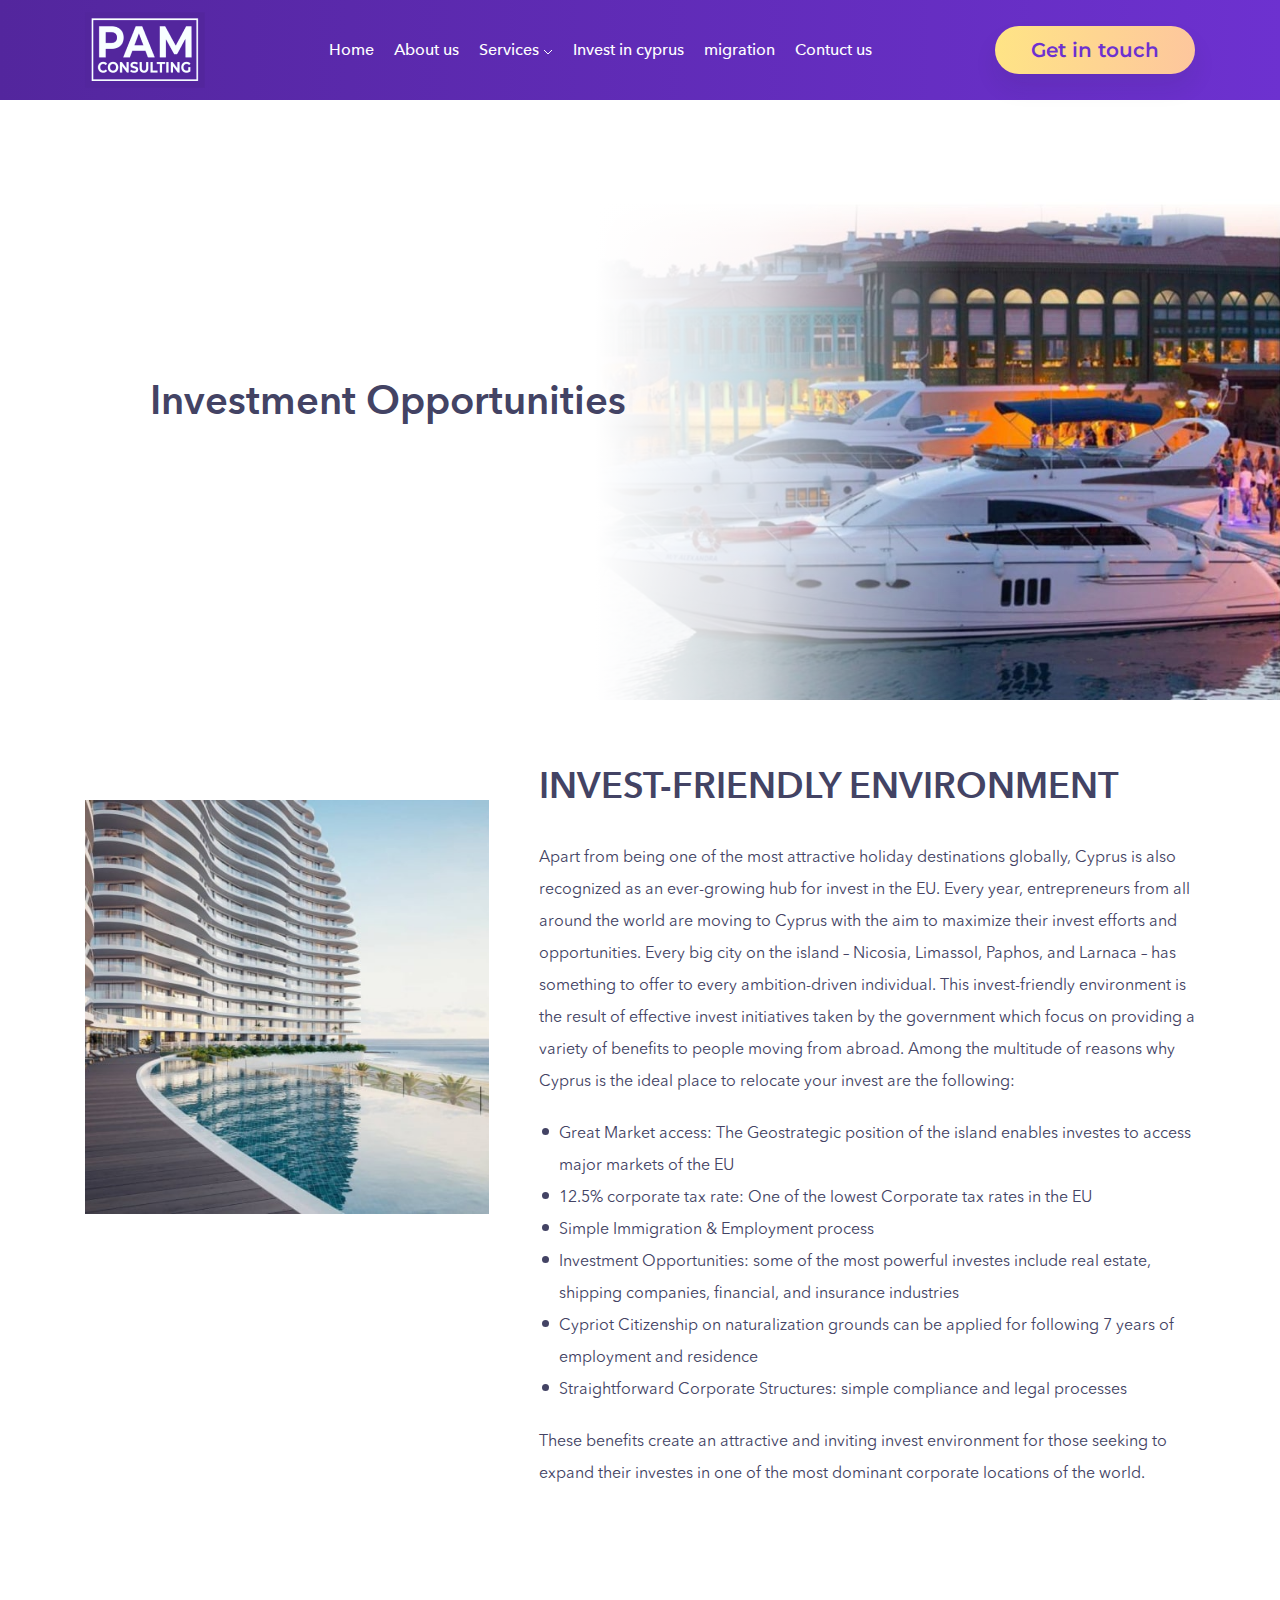
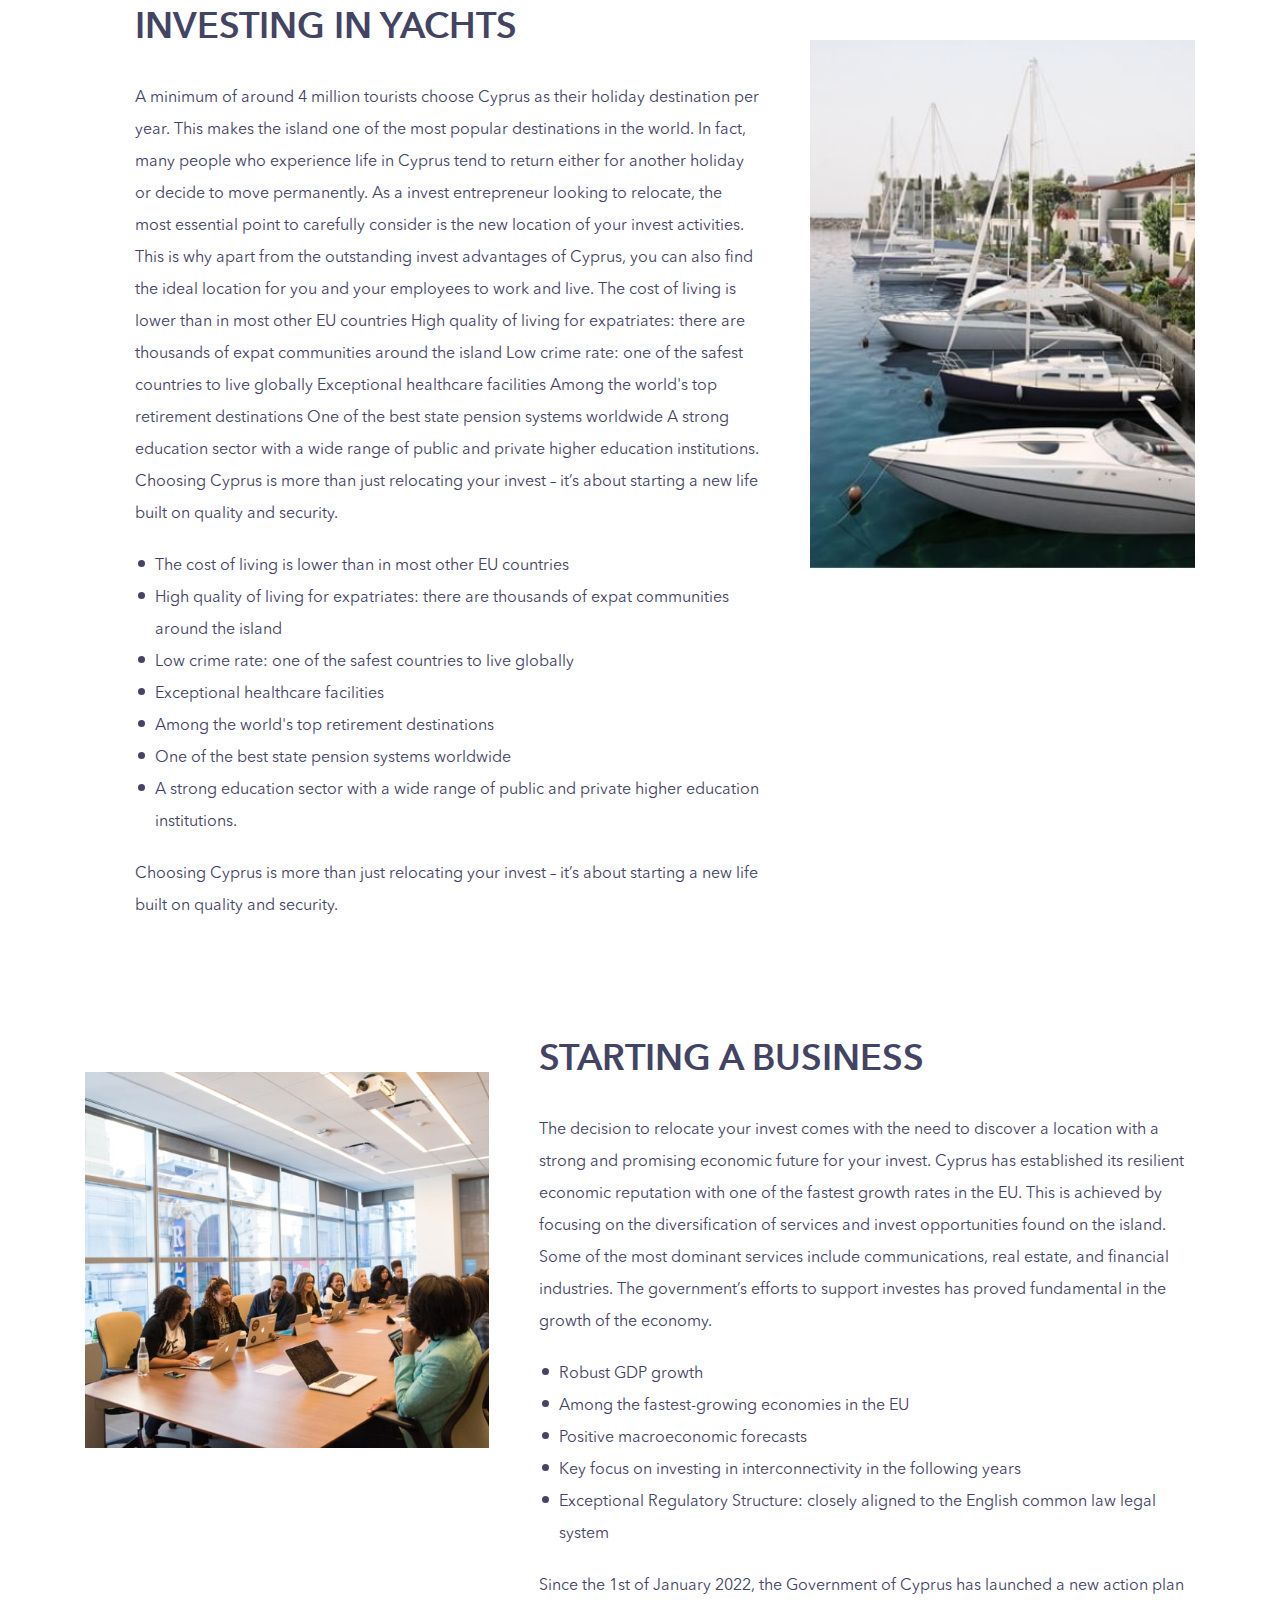
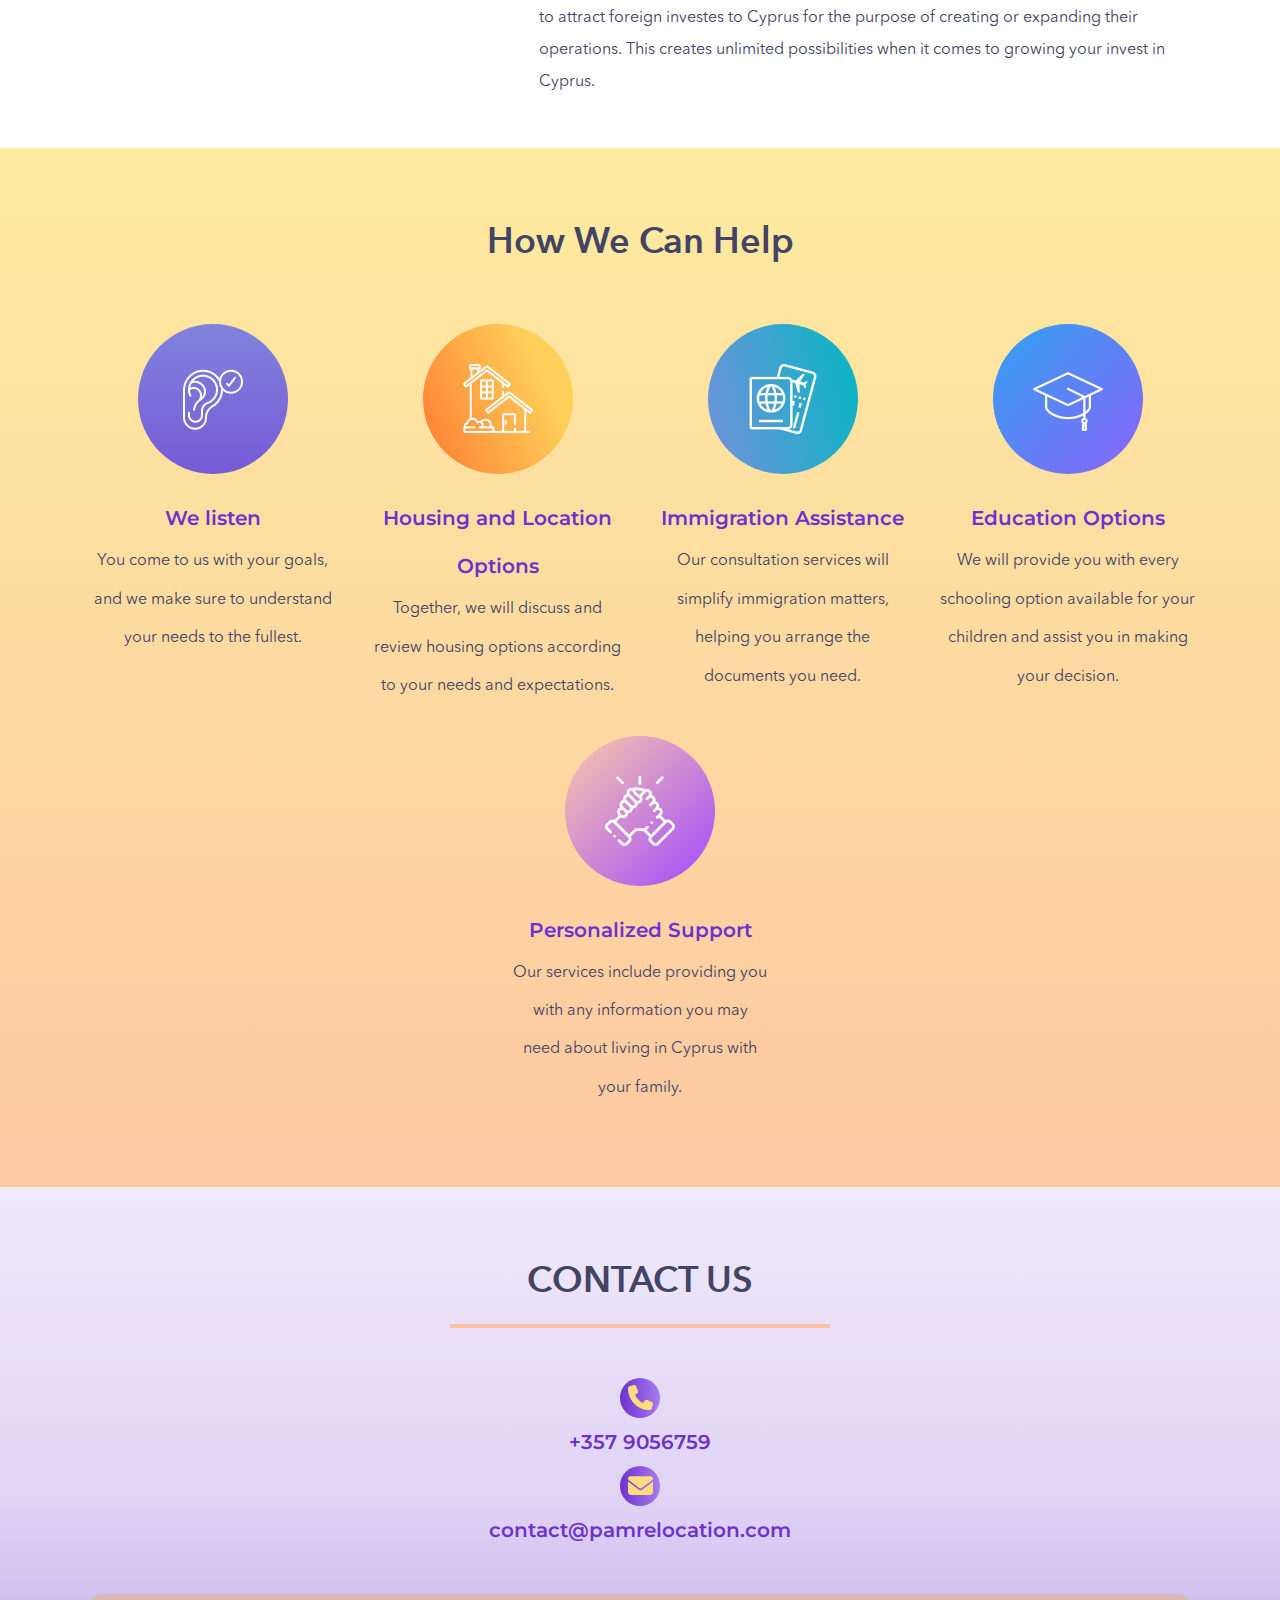
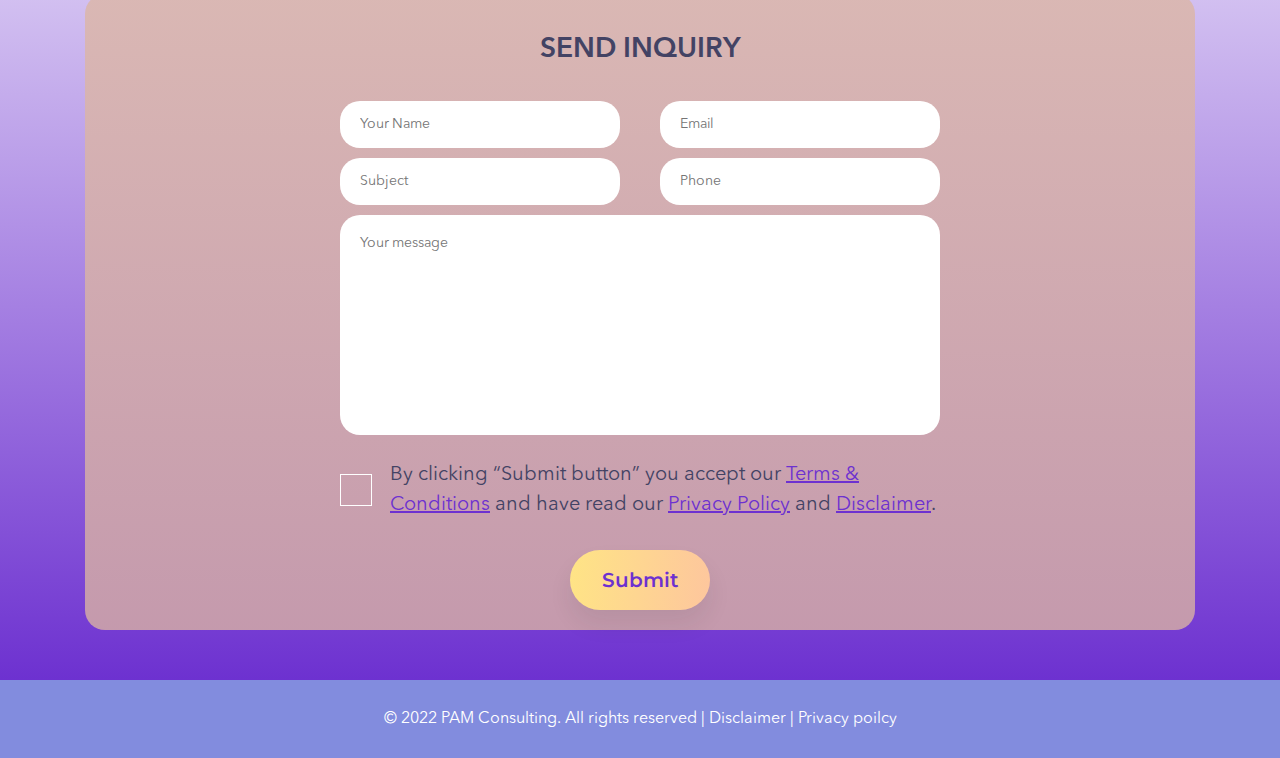
<file: investment.html>
<!DOCTYPE html>
<html lang="en">
  <head>
    <meta charset="UTF-8" />
    <meta name="viewport" content="width=device-width, initial-scale=1.0" />
    <title>Investment|PAM Consulting</title>
    <link rel="icon" href="./images/logo-min.png" />
    <link
      href="https://fonts.googleapis.com/css2?family=Montserrat:wght@400;500;600&display=swap"
      rel="stylesheet"
    />
    <link rel="stylesheet" href="./styles/grid.css" />
    <link rel="stylesheet" href="./styles/app.css" />
  </head>
  <body>
    <header class="header">
      <div class="container">
        <nav class="nav">
          <div class="nav-logo">
            <img src="./images/logo-min.png" alt="PWA" class="nav-logo__img" />
          </div>
          <div class="nav-mobile-logo">
            <img
              src="./images/logo-min.png"
              alt="PWA"
              class="nav--mobile-logo__img"
            />
          </div>
          <ul class="nav-list">
            <li class="nav-list__item">
              <a class="nav-list__link" href="./index.html">Home</a>
            </li>
            <li class="nav-list__item">
              <a class="nav-list__link" href="./about.html">About us</a>
            </li>
            <li class="nav-list__item dropdown" data-dropdown>
              <a class="nav-list__link" data-dropdown-menu href="#">Services</a>
              <svg
                class="nav-list__dropdown"
                data-dropdown-menu
                width="10"
                height="6"
                viewBox="0 0 10 6"
                fill="none"
              >
                <path d="M1 1L5 5L9 1" stroke="white" />
              </svg>
              <ul class="service-menu">
                <li class="service-menu__item">
                  <a
                    href="#"
                    class="service-menu__link nav-list__link active-link"
                    >Investments opportunities</a
                  >
                </li>
                <li class="service-menu__item">
                  <a
                    href="./business.html"
                    class="service-menu__link nav-list__link"
                    >Business relocation</a
                  >
                </li>
                <li class="service-menu__item">
                  <a
                    href="./family.html"
                    class="service-menu__link nav-list__link"
                    >Family relocation</a
                  >
                </li>
              </ul>
            </li>
            <li class="nav-list__item">
              <a class="nav-list__link" href="#">Invest in cyprus</a>
            </li>
            <li class="nav-list__item">
              <a class="nav-list__link" href="./migration.html">migration</a>
            </li>
            <li class="nav-list__item">
              <a
                class="nav-list__link samePageScroll"
                data-id="contact"
                href="#contact"
                style="scroll-behavior: smooth"
                >Contuct us</a
              >
            </li>
          </ul>
          <a href="#" class="nav__button btn">Get in touch</a>
          <div class="nav-hamburger">
            <span class="nav-hamburger__line"></span>
          </div>
        </nav>
      </div>
    </header>

    <main class="main invest-main">
      <section class="invest-header sub-header">
        <div class="overlay invest-overlay sub-overlay">
          <h1 class="invest-header__title sub-header__title">
            Investment Opportunities
          </h1>
        </div>
      </section>

      <section class="first-row-content-wrapper row-content-wrapper">
        <div class="container">
          <div class="first-content-row content-row first-invest-content-row">
            <div class="first-content content first-invest-content">
              <h2 class="first-content__title content__title">
                invest-Friendly Environment
              </h2>
              <p class="first-content__description content__description">
                Apart from being one of the most attractive holiday destinations
                globally, Cyprus is also recognized as an ever-growing hub for
                invest in the EU. Every year, entrepreneurs from all around the
                world are moving to Cyprus with the aim to maximize their invest
                efforts and opportunities. Every big city on the island –
                Nicosia, Limassol, Paphos, and Larnaca – has something to offer
                to every ambition-driven individual. This invest-friendly
                environment is the result of effective invest initiatives taken
                by the government which focus on providing a variety of benefits
                to people moving from abroad.
                <span
                  class="first-content__list-title content__list-title first-content__list-span"
                >
                  Among the multitude of reasons why Cyprus is the ideal place
                  to relocate your invest are the following:
                </span>
              </p>
              <ul class="first-list sub-page-list">
                <li class="first-list__item sub-page-list__item">
                  Great Market access: The Geostrategic position of the island
                  enables investes to access major markets of the EU
                </li>
                <li class="first-list__item sub-page-list__item">
                  12.5% corporate tax rate: One of the lowest Corporate tax
                  rates in the EU
                </li>
                <li class="first-list__item sub-page-list__item">
                  Simple Immigration & Employment process
                </li>
                <li class="first-list__item sub-page-list__item">
                  Investment Opportunities: some of the most powerful investes
                  include real estate, shipping companies, financial, and
                  insurance industries
                </li>
                <li class="first-list__item sub-page-list__item">
                  Cypriot Citizenship on naturalization grounds can be applied
                  for following 7 years of employment and residence
                </li>
                <li class="first-list__item sub-page-list__item">
                  Straightforward Corporate Structures: simple compliance and
                  legal processes
                </li>
              </ul>
              <p class="first-content__text content__text">
                These benefits create an attractive and inviting invest
                environment for those seeking to expand their investes in one of
                the most dominant corporate locations of the world.
              </p>
            </div>
            <div class="first-content__image content__image">
              <img
                src="./images/sub-offer/invest-1-min.jpg"
                alt="invest"
                class="first-content__img content__img invest-content__img"
              />
            </div>
          </div>
        </div>
      </section>

      <section class="second-row-content-wrapper row-content-wrapper">
        <div class="container">
          <div class="second-content-row content-row second-invest-content-row">
            <div class="second-content__image content__image">
              <img
                src="./images/sub-offer/invest-2-min.jpg"
                alt="family"
                class="second-content__img content__img invest-content__img"
              />
            </div>
            <div class="second-content content second-invest-content">
              <h2 class="second-content__title content__title">
                Investing in Yachts
              </h2>
              <p class="second-content__description content__description">
                A minimum of around 4 million tourists choose Cyprus as their
                holiday destination per year. This makes the island one of the
                most popular destinations in the world. In fact, many people who
                experience life in Cyprus tend to return either for another
                holiday or decide to move permanently. As a invest entrepreneur
                looking to relocate, the most essential point to carefully
                consider is the new location of your invest activities. This is
                why apart from the outstanding invest advantages of Cyprus, you
                can also find the ideal location for you and your employees to
                work and live. The cost of living is lower than in most other EU
                countries High quality of living for expatriates: there are
                thousands of expat communities around the island Low crime rate:
                one of the safest countries to live globally Exceptional
                healthcare facilities Among the world's top retirement
                destinations One of the best state pension systems worldwide A
                strong education sector with a wide range of public and private
                higher education institutions. Choosing Cyprus is more than just
                relocating your invest – it’s about starting a new life built on
                quality and security.
              </p>
              <ul class="second-list sub-page-list">
                <li class="second-list__item sub-page-list__item">
                  The cost of living is lower than in most other EU countries
                </li>
                <li class="second-list__item sub-page-list__item">
                  High quality of living for expatriates: there are thousands of
                  expat communities around the island
                </li>
                <li class="second-list__item sub-page-list__item">
                  Low crime rate: one of the safest countries to live globally
                </li>
                <li class="second-list__item sub-page-list__item">
                  Exceptional healthcare facilities
                </li>
                <li class="second-list__item sub-page-list__item">
                  Among the world's top retirement destinations
                </li>
                <li class="second-list__item sub-page-list__item">
                  One of the best state pension systems worldwide
                </li>
                <li class="second-list__item sub-page-list__item">
                  A strong education sector with a wide range of public and
                  private higher education institutions.
                </li>
              </ul>
              <p class="second-content__text content__text">
                Choosing Cyprus is more than just relocating your invest – it’s
                about starting a new life built on quality and security.
              </p>
            </div>
          </div>
        </div>
      </section>

      <section class="third-row-content-wrapper row-content-wrapper">
        <div class="container">
          <div class="third-content-row content-row third-invest-content-row">
            <div class="third-content content third-invest-content">
              <h2 class="third-content__title content__title">
                Starting a Business
              </h2>
              <p class="third-content__description content__description">
                The decision to relocate your invest comes with the need to
                discover a location with a strong and promising economic future
                for your invest. Cyprus has established its resilient economic
                reputation with one of the fastest growth rates in the EU. This
                is achieved by focusing on the diversification of services and
                invest opportunities found on the island. Some of the most
                dominant services include communications, real estate, and
                financial industries. The government’s efforts to support
                investes has proved fundamental in the growth of the economy.
              </p>
              <ul class="third-list sub-page-list">
                <li class="third-list__item sub-page-list__item">
                  Robust GDP growth
                </li>
                <li class="third-list__item sub-page-list__item">
                  Among the fastest-growing economies in the EU
                </li>
                <li class="third-list__item sub-page-list__item">
                  Positive macroeconomic forecasts
                </li>
                <li class="third-list__item sub-page-list__item">
                  Key focus on investing in interconnectivity in the following
                  years
                </li>
                <li class="third-list__item sub-page-list__item">
                  Exceptional Regulatory Structure: closely aligned to the
                  English common law legal system
                </li>
              </ul>
              <p class="third-content__text content__text">
                Since the 1st of January 2022, the Government of Cyprus has
                launched a new action plan to attract foreign investes to Cyprus
                for the purpose of creating or expanding their operations. This
                creates unlimited possibilities when it comes to growing your
                invest in Cyprus.
              </p>
            </div>
            <div class="third-content__image content__image">
              <img
                src="./images/sub-offer/invest-3-min.jpg"
                alt="family"
                class="third-content__img content__img invest-content__img"
              />
            </div>
          </div>
        </div>
      </section>

      <section class="process invest-process sub-page-process">
        <div class="container">
          <h2 class="process__title">How We Can Help</h2>
          <div class="row">
            <div class="col-12 col-md-6 col-xl-3 col-xxl-2">
              <div class="process-item">
                <div class="process-item__image bg-pure-purple">
                  <img
                    src="./images/png/listener 1-min.png"
                    class="process-item__png"
                  />
                </div>
                <h4 class="process-item__title">We listen</h4>
                <p class="process-item__caption">
                  You come to us with your goals, and we make sure to understand
                  your needs to the fullest.
                </p>
              </div>
            </div>
            <div class="col-12 col-md-6 col-xl-3 col-xxl-2">
              <div class="process-item">
                <div class="process-item__image bg-gradient-orange">
                  <img
                    src="./images/png/houses-min.png"
                    class="process-item__png"
                  />
                </div>
                <h4 class="process-item__title">
                  Housing and Location Options
                </h4>
                <p class="process-item__caption">
                  Together, we will discuss and review housing options according
                  to your needs and expectations.
                </p>
              </div>
            </div>
            <div class="col-12 col-md-6 col-xl-3 col-xxl-2">
              <div class="process-item">
                <div class="process-item__image bg-gradient-blue">
                  <img
                    src="./images/png/immigration-min.png"
                    class="process-item__png"
                  />
                </div>
                <h4 class="process-item__title">Immigration Assistance</h4>
                <p class="process-item__caption">
                  Our consultation services will simplify immigration matters,
                  helping you arrange the documents you need.
                </p>
              </div>
            </div>
            <div class="col-12 col-md-6 col-xl-3 col-xxl-2">
              <div class="process-item">
                <div class="process-item__image bg-blue">
                  <img
                    src="./images/png/education.png"
                    class="process-item__png"
                  />
                </div>
                <h4 class="process-item__title">Education Options</h4>
                <p class="process-item__caption">
                  We will provide you with every schooling option available for
                  your children and assist you in making your decision.
                </p>
              </div>
            </div>
            <div class="col-12 col-md-6 col-xl-3 col-xxl-2">
              <div class="process-item">
                <div class="process-item__image bg-gradient-purple">
                  <img
                    src="./images/png/support.png"
                    class="process-item__png"
                  />
                </div>
                <h4 class="process-item__title">Personalized Support</h4>
                <p class="process-item__caption">
                  Our services include providing you with any information you
                  may need about living in Cyprus with your family.
                </p>
              </div>
            </div>
          </div>
        </div>
      </section>

      <section id="contact" class="contact-us">
        <div class="container">
          <div class="contact">
            <div class="contact-text">
              <h2 class="contact-text__title">Contact Us</h2>
            </div>
            <div class="contact-info">
              <div class="contact-info__phone">
                <div class="contact-info__phone-image">
                  <svg
                    class="contact-info__phone-svg"
                    height="16"
                    width="16"
                    viewBox="0 0 512 512"
                  >
                    <path
                      d="M164.9 24.6c-7.7-18.6-28-28.5-47.4-23.2l-88 24C12.1 30.2 0 46 0 64C0 311.4 200.6 512 448 512c18 0 33.8-12.1 38.6-29.5l24-88c5.3-19.4-4.6-39.7-23.2-47.4l-96-40c-16.3-6.8-35.2-2.1-46.3 11.6L304.7 368C234.3 334.7 177.3 277.7 144 207.3L193.3 167c13.7-11.2 18.4-30 11.6-46.3l-40-96z"
                    />
                  </svg>
                </div>
                <span class="contact-info__phone-number">+357 9056759</span>
              </div>
              <div class="contact-info__email">
                <div class="contact-info__email-image">
                  <svg
                    class="contact-info__email-svg"
                    height="16"
                    width="16"
                    viewBox="0 0 512 512"
                  >
                    <path
                      d="M48 64C21.5 64 0 85.5 0 112c0 15.1 7.1 29.3 19.2 38.4L236.8 313.6c11.4 8.5 27 8.5 38.4 0L492.8 150.4c12.1-9.1 19.2-23.3 19.2-38.4c0-26.5-21.5-48-48-48H48zM0 176V384c0 35.3 28.7 64 64 64H448c35.3 0 64-28.7 64-64V176L294.4 339.2c-22.8 17.1-54 17.1-76.8 0L0 176z"
                    />
                  </svg>
                </div>
                <span class="contact-info__email-address"
                  >contact@pamrelocation.com</span
                >
              </div>
            </div>

            <div class="contact-form">
              <h3 class="contact-form__title">send inquiry</h3>
              <form class="form">
                <div class="form-inputs">
                  <input
                    name="name"
                    type="text"
                    id="userName"
                    class="form__input"
                    placeholder="Your Name"
                  />
                  <input
                    name="email"
                    type="email"
                    id="userEmail"
                    class="form__input"
                    placeholder="Email"
                  />
                  <input
                    name="subject"
                    type="text"
                    id="userSubject"
                    class="form__input"
                    placeholder="Subject"
                  />
                  <input
                    name="number"
                    type="tel"
                    id="userNumber"
                    class="form__input"
                    placeholder="Phone"
                  />
                </div>
                <div class="form-textarea">
                  <textarea
                    name="message"
                    id="userMessage"
                    class="form__msg"
                    cols="30"
                    rows="10"
                    placeholder="Your message"
                  ></textarea>
                </div>
                <label for="checkbox" class="form__checkbox-label">
                  <input
                    name="terms"
                    type="checkbox"
                    id="checkbox"
                    class="form__checkbox"
                  />
                  <span class="checkmark"></span>
                  By clicking “Submit button” you accept our
                  <a class="form__checkbox-link" href="#">Terms & Conditions</a>
                  and have read our
                  <a class="form__checkbox-link" href="#">Privacy Policy</a> and
                  <a class="form__checkbox-link" href="#">Disclaimer</a>.
                </label>
                <button type="submit" class="form-submit btn">Submit</button>
              </form>
            </div>
          </div>
        </div>
      </section>
    </main>
    
    <footer class="footer">
      <div class="container">
        <div class="footer-content">
          <p class="footer__text">
            © 2022 PAM Consulting. All rights reserved
            <span class="footer__line">|</span>
            <a href="#" class="footer__link">Disclaimer</a>
            <span class="footer__line">|</span>
            <a href="#" class="footer__link">Privacy poilcy</a>
          </p>
        </div>
      </div>
    </footer>
    <script src="./javascripts/script.js"></script>
  </body>
</html>
</file>
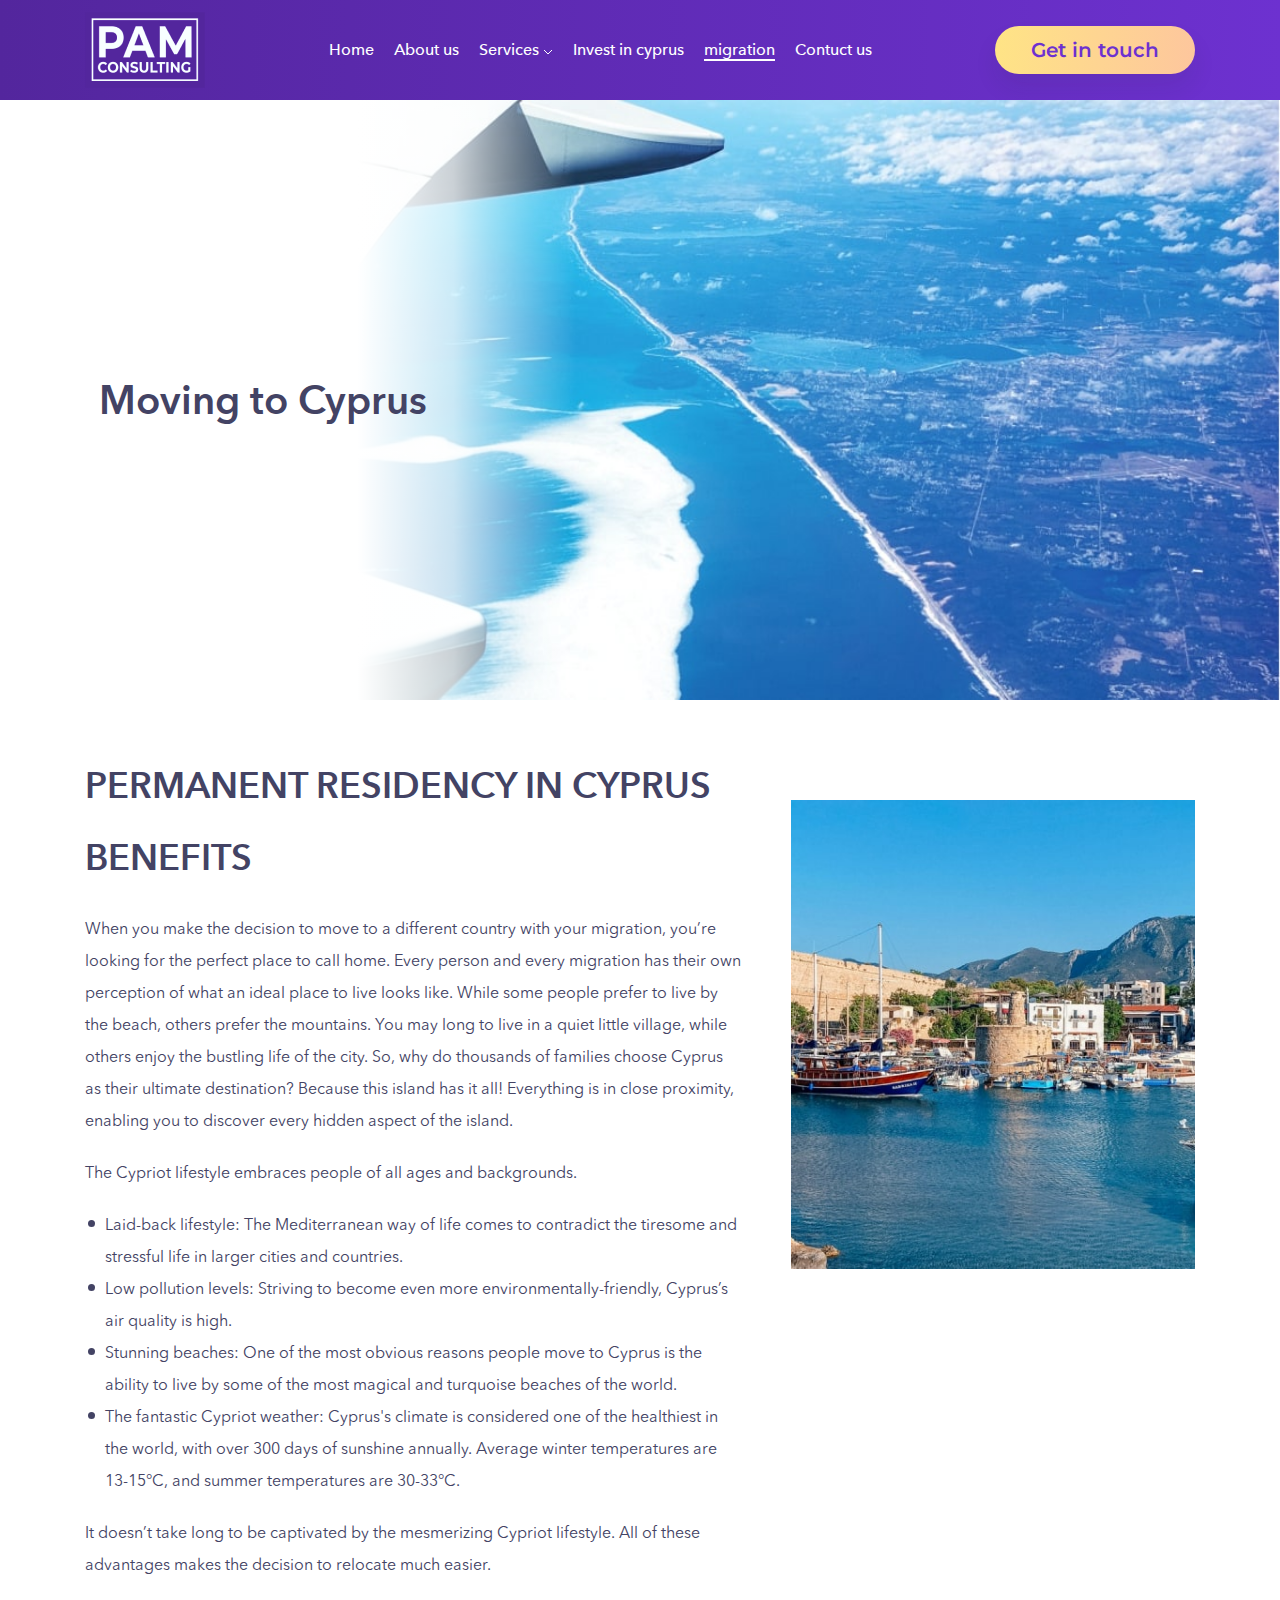
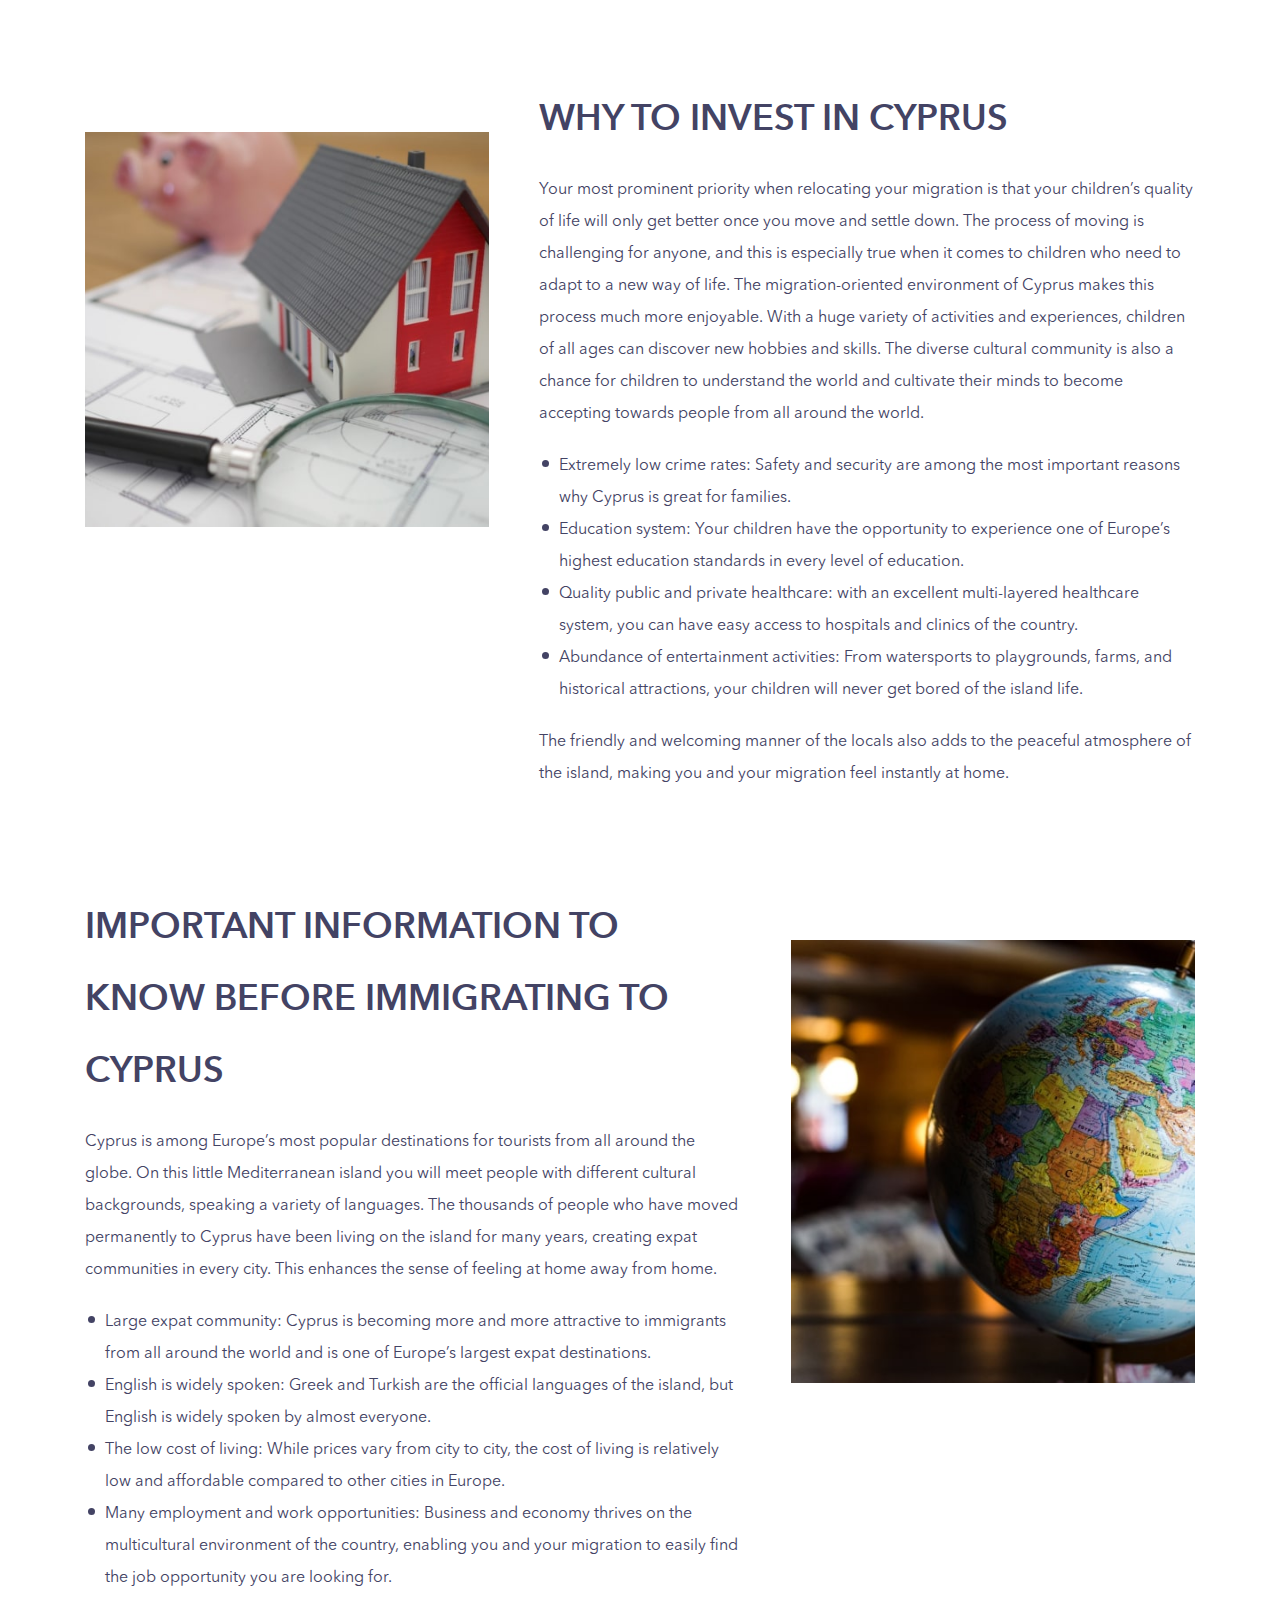
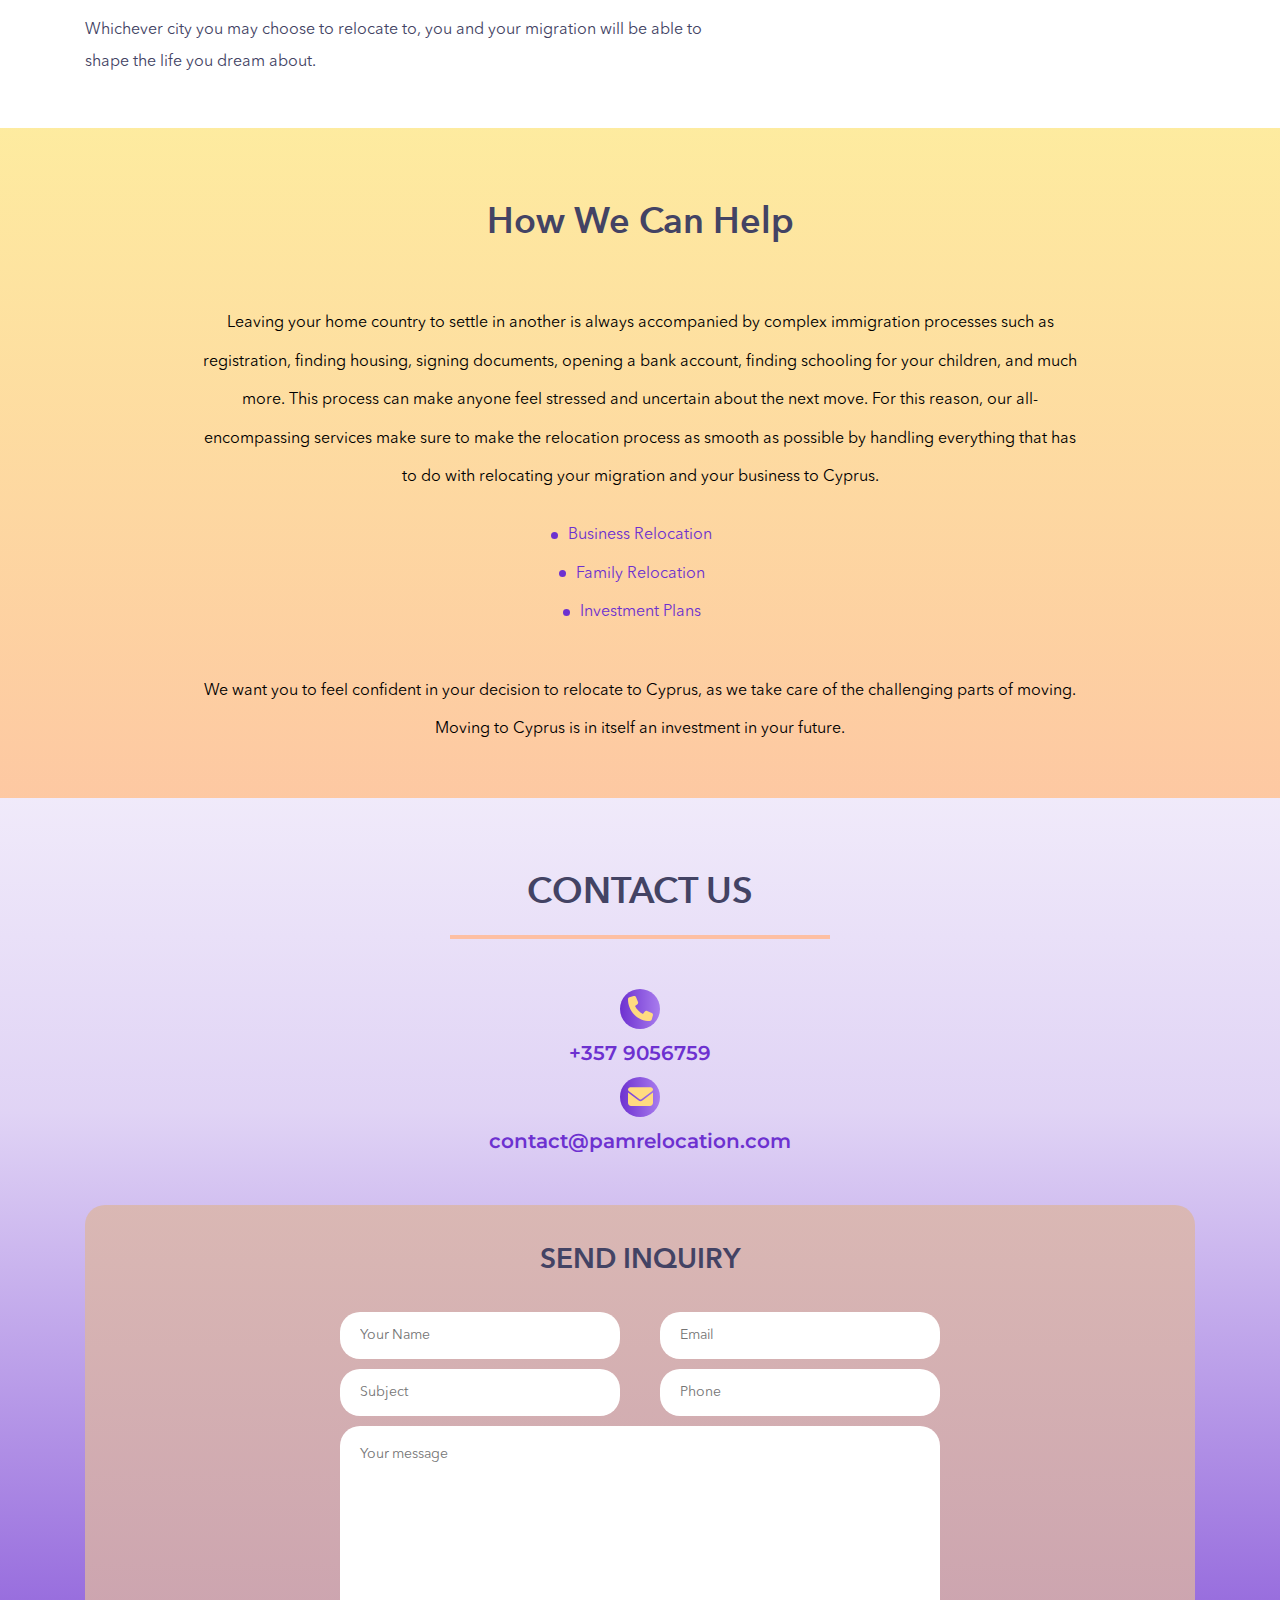
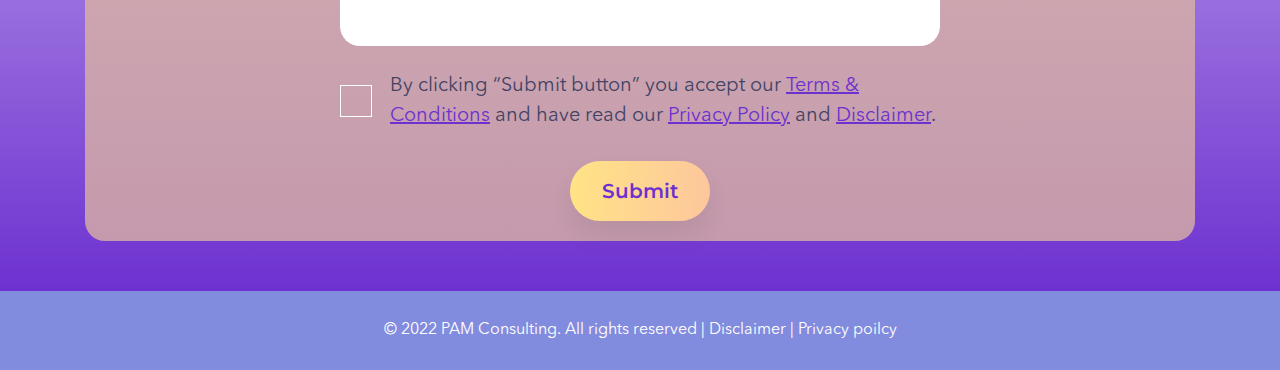
<file: migration.html>
<!DOCTYPE html>
<html lang="en">
  <head>
    <meta charset="UTF-8" />
    <meta name="viewport" content="width=device-width, initial-scale=1.0" />
    <title>Migration|PAM Consulting</title>
    <link rel="icon" href="./images/logo-min.png" />
    <link
      href="https://fonts.googleapis.com/css2?family=Montserrat:wght@400;500;600&display=swap"
      rel="stylesheet"
    />
    <link rel="stylesheet" href="./styles/grid.css" />
    <link rel="stylesheet" href="./styles/app.css" />
  </head>
  <body>
    <header class="header">
      <div class="container">
        <nav class="nav">
          <div class="nav-logo">
            <img src="./images/logo-min.png" alt="PWA" class="nav-logo__img" />
          </div>
          <div class="nav-mobile-logo">
            <img
              src="./images/logo-min.png"
              alt="PWA"
              class="nav--mobile-logo__img"
            />
          </div>
          <ul class="nav-list">
            <li class="nav-list__item">
              <a class="nav-list__link" href="./index.html">Home</a>
            </li>
            <li class="nav-list__item">
              <a class="nav-list__link" href="./about.html">About us</a>
            </li>
            <li class="nav-list__item dropdown" data-dropdown>
              <a class="nav-list__link" data-dropdown-menu href="#">Services</a>
              <svg
                class="nav-list__dropdown"
                data-dropdown-menu
                width="10"
                height="6"
                viewBox="0 0 10 6"
                fill="none"
              >
                <path d="M1 1L5 5L9 1" stroke="white" />
              </svg>
              <ul class="service-menu">
                <li class="service-menu__item">
                  <a
                    href="./investment.html"
                    class="service-menu__link nav-list__link"
                    >Investments opportunities</a
                  >
                </li>
                <li class="service-menu__item">
                  <a
                    href="./business.html"
                    class="service-menu__link nav-list__link"
                    >Business relocation</a
                  >
                </li>
                <li class="service-menu__item">
                  <a
                    href="./family.html"
                    class="service-menu__link nav-list__link"
                    >Family relocation</a
                  >
                </li>
              </ul>
            </li>
            <li class="nav-list__item">
              <a class="nav-list__link" href="./investment.html"
                >Invest in cyprus</a
              >
            </li>
            <li class="nav-list__item">
              <a class="nav-list__link active-link" href="#">migration</a>
            </li>
            <li class="nav-list__item">
              <a
                class="nav-list__link samePageScroll"
                data-id="contact"
                href="#contact"
                >Contuct us</a
              >
            </li>
          </ul>
          <a href="#" class="nav__button btn">Get in touch</a>
          <div class="nav-hamburger">
            <span class="nav-hamburger__line"></span>
          </div>
        </nav>
      </div>
    </header>

    <main class="main migration-main">
      <section class="migration-header sub-header">
        <div class="overlay migration-overlay sub-overlay">
          <h1 class="migration-header__title sub-header__title">
            Moving to Cyprus
          </h1>
        </div>
      </section>

      <section class="first-row-content-wrapper row-content-wrapper">
        <div class="container">
          <div
            class="first-content-row content-row first-migration-content-row"
          >
            <div class="first-content content first-migration-content">
              <h2 class="first-content__title content__title">
                Permanent Residency in Cyprus Benefits
              </h2>
              <p class="first-content__description content__description">
                When you make the decision to move to a different country with
                your migration, you’re looking for the perfect place to call
                home. Every person and every migration has their own perception
                of what an ideal place to live looks like. While some people
                prefer to live by the beach, others prefer the mountains. You
                may long to live in a quiet little village, while others enjoy
                the bustling life of the city. So, why do thousands of families
                choose Cyprus as their ultimate destination? Because this island
                has it all! Everything is in close proximity, enabling you to
                discover every hidden aspect of the island.
              </p>
              <p class="first-content__list-title content__list-title">
                The Cypriot lifestyle embraces people of all ages and
                backgrounds.
              </p>
              <ul class="first-list sub-page-list">
                <li class="first-list__item sub-page-list__item">
                  Laid-back lifestyle: The Mediterranean way of life comes to
                  contradict the tiresome and stressful life in larger cities
                  and countries.
                </li>
                <li class="first-list__item sub-page-list__item">
                  Low pollution levels: Striving to become even more
                  environmentally-friendly, Cyprus’s air quality is high.
                </li>
                <li class="first-list__item sub-page-list__item">
                  Stunning beaches: One of the most obvious reasons people move
                  to Cyprus is the ability to live by some of the most magical
                  and turquoise beaches of the world.
                </li>
                <li class="first-list__item sub-page-list__item">
                  The fantastic Cypriot weather: Cyprus's climate is considered
                  one of the healthiest in the world, with over 300 days of
                  sunshine annually. Average winter temperatures are 13-15°C,
                  and summer temperatures are 30-33°C.
                </li>
              </ul>
              <p class="first-content__text content__text">
                It doesn’t take long to be captivated by the mesmerizing Cypriot
                lifestyle. All of these advantages makes the decision to
                relocate much easier.
              </p>
            </div>
            <div class="first-content__image content__image">
              <img
                src="./images/sub-offer/imigration_1-min.jpg"
                alt="migration"
                class="first-content__img content__img"
              />
            </div>
          </div>
        </div>
      </section>

      <section class="second-row-content-wrapper row-content-wrapper">
        <div class="container">
          <div
            class="second-content-row content-row second-migration-content-row"
          >
            <div class="second-content__image content__image">
              <img
                src="./images/sub-offer/imigration2-min.jpg"
                alt="migration"
                class="second-content__img content__img"
              />
            </div>
            <div class="second-content content second-migration-content">
              <h2 class="second-content__title content__title">
                Why to Invest in Cyprus
              </h2>
              <p class="second-content__description content__description">
                Your most prominent priority when relocating your migration is
                that your children’s quality of life will only get better once
                you move and settle down. The process of moving is challenging
                for anyone, and this is especially true when it comes to
                children who need to adapt to a new way of life. The
                migration-oriented environment of Cyprus makes this process much
                more enjoyable. With a huge variety of activities and
                experiences, children of all ages can discover new hobbies and
                skills. The diverse cultural community is also a chance for
                children to understand the world and cultivate their minds to
                become accepting towards people from all around the world.
              </p>
              <ul class="second-list sub-page-list">
                <li class="second-list__item sub-page-list__item">
                  Extremely low crime rates: Safety and security are among the
                  most important reasons why Cyprus is great for families.
                </li>
                <li class="second-list__item sub-page-list__item">
                  Education system: Your children have the opportunity to
                  experience one of Europe’s highest education standards in
                  every level of education.
                </li>
                <li class="second-list__item sub-page-list__item">
                  Quality public and private healthcare: with an excellent
                  multi-layered healthcare system, you can have easy access to
                  hospitals and clinics of the country.
                </li>
                <li class="second-list__item sub-page-list__item">
                  Abundance of entertainment activities: From watersports to
                  playgrounds, farms, and historical attractions, your children
                  will never get bored of the island life.
                </li>
              </ul>
              <p class="second-content__text content__text">
                The friendly and welcoming manner of the locals also adds to the
                peaceful atmosphere of the island, making you and your migration
                feel instantly at home.
              </p>
            </div>
          </div>
        </div>
      </section>

      <section class="third-row-content-wrapper row-content-wrapper">
        <div class="container">
          <div
            class="third-content-row content-row third-migration-content-row"
          >
            <div class="third-content content third-migration-content">
              <h2 class="third-content__title content__title">
                Important Information to Know Before Immigrating to Cyprus
              </h2>
              <p class="third-content__description content__description">
                Cyprus is among Europe’s most popular destinations for tourists
                from all around the globe. On this little Mediterranean island
                you will meet people with different cultural backgrounds,
                speaking a variety of languages. The thousands of people who
                have moved permanently to Cyprus have been living on the island
                for many years, creating expat communities in every city. This
                enhances the sense of feeling at home away from home.
              </p>
              <ul class="third-list sub-page-list">
                <li class="third-list__item sub-page-list__item">
                  Large expat community: Cyprus is becoming more and more
                  attractive to immigrants from all around the world and is one
                  of Europe’s largest expat destinations.
                </li>
                <li class="third-list__item sub-page-list__item">
                  English is widely spoken: Greek and Turkish are the official
                  languages of the island, but English is widely spoken by
                  almost everyone.
                </li>
                <li class="third-list__item sub-page-list__item">
                  The low cost of living: While prices vary from city to city,
                  the cost of living is relatively low and affordable compared
                  to other cities in Europe.
                </li>
                <li class="third-list__item sub-page-list__item">
                  Many employment and work opportunities: Business and economy
                  thrives on the multicultural environment of the country,
                  enabling you and your migration to easily find the job
                  opportunity you are looking for.
                </li>
              </ul>
              <p class="third-content__text content__text">
                Whichever city you may choose to relocate to, you and your
                migration will be able to shape the life you dream about.
              </p>
            </div>
            <div class="third-content__image content__image">
              <img
                src="./images/sub-offer/earth-min.jpg"
                alt="migration"
                class="third-content__img content__img"
              />
            </div>
          </div>
        </div>
      </section>

      <section class="process migration-process sub-page-process">
        <div class="container">
          <div class="migration-process-wrapper">
            <h2 class="process__title">How We Can Help</h2>
            <p class="migration-process__explain">
              Leaving your home country to settle in another is always
              accompanied by complex immigration processes such as registration,
              finding housing, signing documents, opening a bank account,
              finding schooling for your children, and much more. This process
              can make anyone feel stressed and uncertain about the next move.
              For this reason, our all-encompassing services make sure to make
              the relocation process as smooth as possible by handling
              everything that has to do with relocating your migration and your
              business to Cyprus.
            </p>
            <ul class="migration-list">
              <li class="migration-list__item">
                <a href="./business.html" class="migration-list__link"
                  >Business Relocation</a
                >
              </li>
              <li class="migration-list__item">
                <a href="./family.html" class="migration-list__link"
                  >Family Relocation</a
                >
              </li>
              <li class="migration-list__item">
                <a href="./investment.html" class="migration-list__link"
                  >Investment Plans</a
                >
              </li>
            </ul>
            <p class="migration-process__text">
              We want you to feel confident in your decision to relocate to
              Cyprus, as we take care of the challenging parts of moving. Moving
              to Cyprus is in itself an investment in your future.
            </p>
          </div>
        </div>
      </section>

      <section class="contact-us" id="contact">
        <div class="container">
          <div class="contact">
            <div class="contact-text">
              <h2 class="contact-text__title">Contact Us</h2>
            </div>
            <div class="contact-info">
              <div class="contact-info__phone">
                <div class="contact-info__phone-image">
                  <svg
                    class="contact-info__phone-svg"
                    height="16"
                    width="16"
                    viewBox="0 0 512 512"
                  >
                    <path
                      d="M164.9 24.6c-7.7-18.6-28-28.5-47.4-23.2l-88 24C12.1 30.2 0 46 0 64C0 311.4 200.6 512 448 512c18 0 33.8-12.1 38.6-29.5l24-88c5.3-19.4-4.6-39.7-23.2-47.4l-96-40c-16.3-6.8-35.2-2.1-46.3 11.6L304.7 368C234.3 334.7 177.3 277.7 144 207.3L193.3 167c13.7-11.2 18.4-30 11.6-46.3l-40-96z"
                    />
                  </svg>
                </div>
                <span class="contact-info__phone-number">+357 9056759</span>
              </div>
              <div class="contact-info__email">
                <div class="contact-info__email-image">
                  <svg
                    class="contact-info__email-svg"
                    height="16"
                    width="16"
                    viewBox="0 0 512 512"
                  >
                    <path
                      d="M48 64C21.5 64 0 85.5 0 112c0 15.1 7.1 29.3 19.2 38.4L236.8 313.6c11.4 8.5 27 8.5 38.4 0L492.8 150.4c12.1-9.1 19.2-23.3 19.2-38.4c0-26.5-21.5-48-48-48H48zM0 176V384c0 35.3 28.7 64 64 64H448c35.3 0 64-28.7 64-64V176L294.4 339.2c-22.8 17.1-54 17.1-76.8 0L0 176z"
                    />
                  </svg>
                </div>
                <span class="contact-info__email-address"
                  >contact@pamrelocation.com</span
                >
              </div>
            </div>

            <div class="contact-form">
              <h3 class="contact-form__title">send inquiry</h3>
              <form class="form">
                <div class="form-inputs">
                  <input
                    name="name"
                    type="text"
                    id="userName"
                    class="form__input"
                    placeholder="Your Name"
                  />
                  <input
                    name="email"
                    type="email"
                    id="userEmail"
                    class="form__input"
                    placeholder="Email"
                  />
                  <input
                    name="subject"
                    type="text"
                    id="userSubject"
                    class="form__input"
                    placeholder="Subject"
                  />
                  <input
                    name="number"
                    type="tel"
                    id="userNumber"
                    class="form__input"
                    placeholder="Phone"
                  />
                </div>
                <div class="form-textarea">
                  <textarea
                    name="message"
                    id="userMessage"
                    class="form__msg"
                    cols="30"
                    rows="10"
                    placeholder="Your message"
                  ></textarea>
                </div>
                <label for="checkbox" class="form__checkbox-label">
                  <input
                    name="terms"
                    type="checkbox"
                    id="checkbox"
                    class="form__checkbox"
                  />
                  <span class="checkmark"></span>
                  By clicking “Submit button” you accept our
                  <a class="form__checkbox-link" href="#">Terms & Conditions</a>
                  and have read our
                  <a class="form__checkbox-link" href="#">Privacy Policy</a> and
                  <a class="form__checkbox-link" href="#">Disclaimer</a>.
                </label>
                <button type="submit" class="form-submit btn">Submit</button>
              </form>
            </div>
          </div>
        </div>
      </section>
    </main>
    <footer class="footer">
      <div class="container">
        <div class="footer-content">
          <p class="footer__text">
            © 2022 PAM Consulting. All rights reserved
            <span class="footer__line">|</span>
            <a href="#" class="footer__link">Disclaimer</a>
            <span class="footer__line">|</span>
            <a href="#" class="footer__link">Privacy poilcy</a>
          </p>
        </div>
      </div>
    </footer>
    <script src="./javascripts/script.js"></script>
  </body>
</html>
</file>
<file: styles/grid.css>
html {
    box-sizing: border-box;
}

*,
*::after,
*::before {
    box-sizing: inherit;
}

.container {
    width: 100%;
    padding-right: 15px;
    padding-left: 15px;
    margin-right: auto;
    margin-left: auto;
}


/* 

- Grid System

*/

.row {
    display: flex;
    flex-wrap: wrap;
    margin-right: -15px;
    margin-left: -15px;
}

.row>* {
    padding-right: 15px;
    padding-left: 15px;
    margin-bottom: 30px;
}

.col {
    max-width: 100%;
    flex-grow: 1;
}

.col-1 {
    width: 8.333333%;
    flex: 0 0 auto;
}

.col-2 {
    width: 16.666666%;
    flex: 0 0 auto;
}

.col-3 {
    width: 25%;
    flex: 0 0 auto;
}

.col-4 {
    width: 33.333333%;
    flex: 0 0 auto;
}

.col-5 {
    width: 41.666666%;
    flex: 0 0 auto;
}

.col-6 {
    width: 50%;
    flex: 0 0 auto;
}

.col-7 {
    width: 58.333333%;
    flex: 0 0 auto;
}

.col-8 {
    width: 66.666666%;
    flex: 0 0 auto;
}

.col-9 {
    width: 75%;
    flex: 0 0 auto;
}

.col-10 {
    width: 83.333333%;
    flex: 0 0 auto;
}

.col-11 {
    width: 91.666666%;
    flex: 0 0 auto;
}

.col-12 {
    width: 100%;
    flex: 0 0 auto;
}


/* sm */

@media (min-width: 576px) {
    .container {
        width: 540px;
    }
    .col-sm-1 {
        width: 8.333333%;
        flex: 0 0 auto;
    }
    .col-sm-2 {
        width: 16.666666%;
        flex: 0 0 auto;
    }
    .col-sm-3 {
        width: 25%;
        flex: 0 0 auto;
    }
    .col-sm-4 {
        width: 33.333333%;
        flex: 0 0 auto;
    }
    .col-sm-5 {
        width: 41.666666%;
        flex: 0 0 auto;
    }
    .col-sm-6 {
        width: 50%;
        flex: 0 0 auto;
    }
    .col-sm-7 {
        width: 58.333333%;
        flex: 0 0 auto;
    }
    .col-sm-8 {
        width: 66.666666%;
        flex: 0 0 auto;
    }
    .col-sm-9 {
        width: 75%;
        flex: 0 0 auto;
    }
    .col-sm-10 {
        width: 83.333333%;
        flex: 0 0 auto;
    }
    .col-sm-11 {
        width: 91.666666%;
        flex: 0 0 auto;
    }
    .col-sm-12 {
        width: 100%;
        flex: 0 0 auto;
    }
}


/* md */

@media (min-width: 768px) {
    .container {
        width: 720px;
    }
    .col-md-1 {
        width: 8.333333%;
        flex: 0 0 auto;
    }
    .col-md-2 {
        width: 16.666666%;
        flex: 0 0 auto;
    }
    .col-md-3 {
        width: 25%;
        flex: 0 0 auto;
    }
    .col-md-4 {
        width: 33.333333%;
        flex: 0 0 auto;
    }
    .col-md-5 {
        width: 41.666666%;
        flex: 0 0 auto;
    }
    .col-md-6 {
        width: 50%;
        flex: 0 0 auto;
    }
    .col-md-7 {
        width: 58.333333%;
        flex: 0 0 auto;
    }
    .col-md-8 {
        width: 66.666666%;
        flex: 0 0 auto;
    }
    .col-md-9 {
        width: 75%;
        flex: 0 0 auto;
    }
    .col-md-10 {
        width: 83.333333%;
        flex: 0 0 auto;
    }
    .col-md-11 {
        width: 91.666666%;
        flex: 0 0 auto;
    }
    .col-md-12 {
        width: 100%;
        flex: 0 0 auto;
    }
}


/* lg */

@media (min-width: 992px) {
    .container {
        width: 960px;
    }
    .col-lg-1 {
        width: 8.333333%;
        flex: 0 0 auto;
    }
    .col-lg-2 {
        width: 16.666666%;
        flex: 0 0 auto;
    }
    .col-lg-3 {
        width: 25%;
        flex: 0 0 auto;
    }
    .col-lg-4 {
        width: 33.333333%;
        flex: 0 0 auto;
    }
    .col-lg-5 {
        width: 41.666666%;
        flex: 0 0 auto;
    }
    .col-lg-6 {
        width: 50%;
        flex: 0 0 auto;
    }
    .col-lg-7 {
        width: 58.333333%;
        flex: 0 0 auto;
    }
    .col-lg-8 {
        width: 66.666666%;
        flex: 0 0 auto;
    }
    .col-lg-9 {
        width: 75%;
        flex: 0 0 auto;
    }
    .col-lg-10 {
        width: 83.333333%;
        flex: 0 0 auto;
    }
    .col-lg-11 {
        width: 91.666666%;
        flex: 0 0 auto;
    }
    .col-lg-12 {
        width: 100%;
        flex: 0 0 auto;
    }
}


/* xl */

@media (min-width: 1200px) {
    .container {
        width: 1140px;
    }
    .col-xl-1 {
        width: 8.333333%;
        flex: 0 0 auto;
    }
    .col-xl-2 {
        width: 16.666666%;
        flex: 0 0 auto;
    }
    .col-xl-3 {
        width: 25%;
        flex: 0 0 auto;
    }
    .col-xl-4 {
        width: 33.333333%;
        flex: 0 0 auto;
    }
    .col-xl-5 {
        width: 41.666666%;
        flex: 0 0 auto;
    }
    .col-xl-6 {
        width: 50%;
        flex: 0 0 auto;
    }
    .col-xl-7 {
        width: 58.333333%;
        flex: 0 0 auto;
    }
    .col-xl-8 {
        width: 66.666666%;
        flex: 0 0 auto;
    }
    .col-xl-9 {
        width: 75%;
        flex: 0 0 auto;
    }
    .col-xl-10 {
        width: 83.333333%;
        flex: 0 0 auto;
    }
    .col-xl-11 {
        width: 91.666666%;
        flex: 0 0 auto;
    }
    .col-xl-12 {
        width: 100%;
        flex: 0 0 auto;
    }
}


/* xxl */

@media (min-width: 1400px) {
    .container {
        width: 1370px;
    }
    .col-xxl-1 {
        width: 8.333333%;
        flex: 0 0 auto;
    }
    .col-xxl-2 {
        width: 16.666666%;
        flex: 0 0 auto;
    }
    .col-xxl-3 {
        width: 25%;
        flex: 0 0 auto;
    }
    .col-xxl-4 {
        width: 33.333333%;
        flex: 0 0 auto;
    }
    .col-xxl-5 {
        width: 41.666666%;
        flex: 0 0 auto;
    }
    .col-xxl-6 {
        width: 50%;
        flex: 0 0 auto;
    }
    .col-xxl-7 {
        width: 58.333333%;
        flex: 0 0 auto;
    }
    .col-xxl-8 {
        width: 66.666666%;
        flex: 0 0 auto;
    }
    .col-xxl-9 {
        width: 75%;
        flex: 0 0 auto;
    }
    .col-xxl-10 {
        width: 83.333333%;
        flex: 0 0 auto;
    }
    .col-xxl-11 {
        width: 91.666666%;
        flex: 0 0 auto;
    }
    .col-xxl-12 {
        width: 100%;
        flex: 0 0 auto;
    }
}
</file>
<file: styles/app.css>
/* <<<<<Reset>>>>> */
html, body, div, span, applet, object, iframe,
h1, h2, h3, h4, h5, h6, p, blockquote, pre,
a, abbr, acronym, address, big, cite, code,
del, dfn, em, img, ins, kbd, q, s, samp,
small, strike, strong, sub, sup, tt, var,
b, u, i, center,
dl, dt, dd, ol, ul, li,
fieldset, form, label, legend,
table, caption, tbody, tfoot, thead, tr, th, td,
article, aside, canvas, details, embed,
figure, figcaption, footer, header, hgroup,
menu, nav, output, ruby, section, summary,
time, mark, audio, video {
    margin: 0;
    padding: 0;
    border: 0;
    font-size: 100%;
    font: inherit;
    vertical-align: baseline;
}
/* HTML5 display-role reset for older browsers */
article, aside, details, figcaption, figure,
footer, header, hgroup, menu, nav, section {
    display: block;
}
body {
    line-height: 1;
}
ol, ul {
    list-style: none;
}
blockquote, q {
    quotes: none;
}
blockquote:before, blockquote:after,
q:before, q:after {
    content: '';
    content: none;
}
table {
    border-collapse: collapse;
    border-spacing: 0;
}
/* 
<<<<<<<<<< Fonts >>>>>>>>>>
*/

@font-face {
  font-family: "AvenirNext";
  src: url("../fonts/AvenirNextLTPro-Regular.otf") format("opentype");
}

@font-face {
  font-family: "AvenirNext-medium";
  src: url("../fonts/avenir-next-medium.ttf") format("truetype");
}

@font-face {
  font-family: "AvenirNext-semiBold";
  src: url("../fonts/avenir-next-demi.ttf") format("truetype");
}

:root {
  --Avenir-R: "AvenirNext", sans-serif;
  --Avenir-M: "AvenirNext-medium", sans-serif;
  --Avenir-SB: "AvenirNext-semiBold", sans-serif;
  --montserrat: "Montserrat", sans-serif;
}

html {
  font-size: 10px;
  scroll-behavior: smooth;
}

body {
  font-size: 1.6rem;
  line-height: 2.4;
  font-family: var(--Avenir-R);
  position: relative;
  overflow-x: hidden;
}

/* 
^^^^^^^^^^^^^^^^^^^^^^^^
--Components
^^^^^^^^^^^^^^^^^^^^^^^^
*/
.btn {
  width: 20rem;
  height: 4.8rem;
  background: -o-linear-gradient(353.9deg, #ffeb80 -22.07%, #fdbfa3 123.25%);
  background: linear-gradient(96.1deg, #ffeb80 -22.07%, #fdbfa3 123.25%);
  -webkit-box-shadow: 0px 3.5px 35.2px 0px rgba(255, 185, 175, 0.3);
  box-shadow: 0px 3.5px 35.2px 0px rgba(255, 185, 175, 0.3);
  border-radius: 8rem;
  display: -webkit-box;
  display: -ms-flexbox;
  display: flex;
  -webkit-box-pack: center;
  -ms-flex-pack: center;
  justify-content: center;
  -webkit-box-align: center;
  -ms-flex-align: center;
  align-items: center;
  color: #6d31d0;
  font-family: var(--montserrat);
  font-weight: 600;
  font-size: 2rem;
  line-height: 3.2;
}

.btn-reverse {
  background: -webkit-gradient(
      linear,
      left bottom,
      left top,
      from(#ffdb80),
      to(#ffdb80)
    ),
    -webkit-gradient(linear, left top, right top, from(#6d31d0), color-stop(104.7%, #ab80ef));
  background: -o-linear-gradient(bottom, #ffdb80, #ffdb80),
    -o-linear-gradient(left, #6d31d0 0%, #ab80ef 104.7%);
  background: linear-gradient(0deg, #ffdb80, #ffdb80),
    linear-gradient(90deg, #6d31d0 0%, #ab80ef 104.7%);
  border: 1px solid rgba(255, 219, 128, 1);
}

.bg-blue {
  background: -o-linear-gradient(316.52deg, #2ea3f2 -3.48%, #a651fb 130.9%);
  background: linear-gradient(133.48deg, #2ea3f2 -3.48%, #a651fb 130.9%);
}
.bg-gradient-blue {
  background: -o-linear-gradient(14.31deg, #828cde -12.62%, #00b8c3 103.26%);
  background: linear-gradient(75.69deg, #828cde -12.62%, #00b8c3 103.26%);
}
.bg-gradient-orange {
  background: -o-linear-gradient(23.73deg, #fe6f2d -10.45%, #ffd059 76.78%);
  background: linear-gradient(66.27deg, #fe6f2d -10.45%, #ffd059 76.78%);
}
.bg-gradient-purple {
  background: -o-linear-gradient(
    315.35deg,
    rgba(255, 185, 175, 0.3) -3.89%,
    #a651fb 94.34%
  );
  background: linear-gradient(
    134.65deg,
    rgba(255, 185, 175, 0.3) -3.89%,
    #a651fb 94.34%
  );
}
.bg-pure-purple {
  background: linear-gradient(180deg, #828cde -21.43%, #6d31d0 201.93%);
}

/* 
^^^^^^^^^^^^^^^^^^^^^^^^
--Reset
^^^^^^^^^^^^^^^^^^^^^^^^
*/
a {
  text-decoration: none;
}

/* 
<<<<<<<<<< Home Page >>>>>>>>>>
*/

/* 
^^^^^^^^^^^^^^^^^^^^^^^^
        Header
^^^^^^^^^^^^^^^^^^^^^^^^
*/

.header {
  background: -o-linear-gradient(359.51deg, #53269d 0%, #6d31d0 100.2%);
  background: linear-gradient(90.49deg, #53269d 0%, #6d31d0 100.2%);
  color: #fff;
  position: fixed;
  top: 0;
  right: 0;
  left: 0;
  z-index: 100;
}
.nav {
  display: -webkit-box;
  display: -ms-flexbox;
  display: flex;
  -webkit-box-pack: justify;
  -ms-flex-pack: justify;
  justify-content: space-between;
  -webkit-box-align: center;
  -ms-flex-align: center;
  align-items: center;
  padding-top: 1rem;
  padding-bottom: 1rem;
}
.nav-logo,
.nav-mobile-logo {
  display: -webkit-box;
  display: -ms-flexbox;
  display: flex;
  -webkit-box-pack: justify;
  -ms-flex-pack: justify;
  justify-content: space-between;
  -webkit-box-align: center;
  -ms-flex-align: center;
  align-items: center;
}
.nav-mobile-logo {
  opacity: 0;
  position: absolute;
  top: 1rem;
  left: 11.5rem;
  z-index: 100;
  -webkit-transition: all 0.15s ease-out;
  -o-transition: all 0.15s ease-out;
  transition: all 0.15s ease-out;
}
.nav-list {
  display: -webkit-box;
  display: -ms-flexbox;
  display: flex;
  -webkit-box-align: center;
  -ms-flex-align: center;
  align-items: center;
  gap: 2rem;
  font-family: var(--Avenir-M);
  font-weight: 500;
}
.nav-list__item:nth-child(3) {
  position: relative;
  text-align: center;
}
.nav-list__link {
  position: relative;
}
.nav-list__link::after {
  content: "";
  position: absolute;
  top: 100%;
  left: 0;
  width: 0;
  background-color: #fff;
  height: 0.2rem;
  -webkit-transition: all 0.3s ease-out;
  -o-transition: all 0.3s ease-out;
  transition: all 0.3s ease-out;
}
.active-link::after {
  width: 100%;
}
.nav-list__link:hover::after {
  width: 100%;
}
.nav-list__dropdown {
  cursor: pointer;
}
.service-menu {
  position: absolute;
  top: calc(100% + 0.5rem);
  left: -1rem;
  border-radius: 2rem;
  background: rgba(83, 38, 157, 1);
  display: -webkit-box;
  display: -ms-flexbox;
  display: flex;
  -webkit-box-orient: vertical;
  -webkit-box-direction: normal;
  -ms-flex-direction: column;
  flex-direction: column;
  -webkit-box-align: center;
  -ms-flex-align: center;
  align-items: center;
  -webkit-box-pack: center;
  -ms-flex-pack: center;
  justify-content: center;
  gap: 1rem;
  text-align: center;
  padding: 4rem 0.75rem;
  min-width: 25rem;
  -webkit-transform: translateY(-1rem);
  -ms-transform: translateY(-1rem);
  transform: translateY(-1rem);
  opacity: 0;
  pointer-events: none;
  -webkit-transition: all 0.3s ease-out;
  -o-transition: all 0.3s ease-out;
  transition: all 0.3s ease-out;
  z-index: 99;
}
.nav-list__item--active .service-menu {
  opacity: 1;
  -webkit-transform: translateY(0);
  -ms-transform: translateY(0);
  transform: translateY(0);
  pointer-events: auto;
}
.service-menu__link {
  color: #fff;
  width: 100%;
}
.nav-list__link {
  color: inherit;
}
.nav__button {
  -webkit-box-shadow: 0px 14px 23px 0px rgba(28, 37, 44, 0.08);
  box-shadow: 0px 14px 23px 0px rgba(28, 37, 44, 0.08);
}
.nav-hamburger {
  display: none;
  width: 5rem;
  height: 4rem;
  -webkit-box-pack: center;
  -ms-flex-pack: center;
  justify-content: center;
  -webkit-box-align: center;
  -ms-flex-align: center;
  align-items: center;
  cursor: pointer;
  background: #6d31d0;
  border-radius: 0.5rem;
}
.nav-hamburger__line {
  width: 4rem;
  height: 0.2rem;
  position: relative;
  background-color: #fff;
  -webkit-transition: all 0.2s ease-out;
  -o-transition: all 0.2s ease-out;
  transition: all 0.2s ease-out;
}
.nav-hamburger__line::after,
.nav-hamburger__line::before {
  content: "";
  width: 4rem;
  height: 0.2rem;
  position: absolute;
  background-color: #fff;
  -webkit-transition: all 0.3s ease-out;
  -o-transition: all 0.3s ease-out;
  transition: all 0.3s ease-out;
}
.nav-hamburger__line::after {
  top: -1.3rem;
}
.nav-hamburger__line::before {
  top: 1.3rem;
}
.nav-hamburger--open .nav-hamburger__line {
  background-color: transparent;
}
.nav-hamburger--open .nav-hamburger__line::before {
  -webkit-transform: translateY(-1.3rem) rotate(45deg);
  -ms-transform: translateY(-1.3rem) rotate(45deg);
  transform: translateY(-1.3rem) rotate(45deg);
}
.nav-hamburger--open .nav-hamburger__line::after {
  -webkit-transform: translateY(1.3rem) rotate(-45deg);
  -ms-transform: translateY(1.3rem) rotate(-45deg);
  transform: translateY(1.3rem) rotate(-45deg);
}

/* 
^^^^^^^^^^^^^^^^^^^^^^^^
       Main
^^^^^^^^^^^^^^^^^^^^^^^^
*/
.main {
  margin-top: 10rem;
}
/* 
^^^^^^^^^^^^^^^^^^^^^^^^
--Header-Swiper
^^^^^^^^^^^^^^^^^^^^^^^^
*/

.offers {
  width: 100%;
  overflow: hidden;
}
.swiper-header {
  width: 100%;
  height: 85rem;
  position: relative;
}
.swiper-slide-offer {
  background-size: cover;
  background-repeat: no-repeat;
  background-position: center;
  position: relative;
  z-index: 10;
}
.overlay {
  position: absolute;
  top: 0;
  left: 0;
  height: 100%;
  width: 50%;
  z-index: 9;
}
.offer-1-swiper {
  background-image: url("../images/headers/offer1-image-min.jpg");
}
.offer-2-swiper {
  background-image: url("../images/headers/offer2_image-min.jpg");
}
.offer-3-swiper {
  background-image: url("../images/headers/offer3_image-min.jpg");
}
.overlay-3 {
  background: -webkit-gradient(
    linear,
    left top,
    right top,
    from(#b7d6ef),
    color-stop(52.6%, rgba(183, 214, 239, 0.6)),
    to(rgba(183, 214, 239, 0))
  );
  background: -o-linear-gradient(
    left,
    #b7d6ef 0%,
    rgba(183, 214, 239, 0.6) 52.6%,
    rgba(183, 214, 239, 0) 100%
  );
  background: linear-gradient(
    90deg,
    #b7d6ef 0%,
    rgba(183, 214, 239, 0.6) 52.6%,
    rgba(183, 214, 239, 0) 100%
  );
}
.offer-4-swiper {
  background-image: url("../images/headers/offer1-image-min.jpg");
}
.overlay-4 {
  background: -webkit-gradient(
    linear,
    left top,
    right top,
    color-stop(32.29%, rgba(183, 214, 239, 0.83)),
    color-stop(59.9%, #b7d6ef96),
    to(rgba(183, 214, 239, 0))
  );
  background: -o-linear-gradient(
    left,
    rgba(183, 214, 239, 0.83) 32.29%,
    #b7d6ef96 59.9%,
    rgba(183, 214, 239, 0) 100%
  );
  background: linear-gradient(
    90deg,
    rgba(183, 214, 239, 0.83) 32.29%,
    #b7d6ef96 59.9%,
    rgba(183, 214, 239, 0) 100%
  );
}

.offer-5-swiper {
  background-image: url("../images/headers/offer5_image-min.jpg");
}
.offer-6-swiper {
  background-image: url("../images/headers/offer6_image-min.jpg");
}
.overlay-6 {
  background: -webkit-gradient(
    linear,
    left top,
    right top,
    from(#8ea1bd),
    to(rgba(142, 161, 189, 0))
  );
  background: -o-linear-gradient(left, #8ea1bd 0%, rgba(142, 161, 189, 0) 100%);
  background: linear-gradient(90deg, #8ea1bd 0%, rgba(142, 161, 189, 0) 100%);
}
.offer {
  display: -webkit-box;
  display: -ms-flexbox;
  display: flex;
  -webkit-box-orient: vertical;
  -webkit-box-direction: normal;
  -ms-flex-direction: column;
  flex-direction: column;
  -webkit-box-pack: center;
  -ms-flex-pack: center;
  justify-content: center;
  margin-top: -10rem;
  width: 50%;
  height: 85rem;
  position: relative;
  z-index: 10;
  color: #fff;
}
.offer-2,
.offer-3,
.offer-5 {
  color: #434364;
}
.offer__services {
  display: -webkit-box;
  display: -ms-flexbox;
  display: flex;
  -webkit-box-align: center;
  -ms-flex-align: center;
  align-items: center;
  -ms-flex-wrap: wrap;
  flex-wrap: wrap;
  gap: 2rem;
  text-transform: uppercase;
  color: #ffdb80;
}
.offer__service {
  -webkit-filter: drop-shadow(0px 0px 80px 0px rgba(2, 63, 118, 1));
  filter: drop-shadow(0px 0px 80px 0px rgba(2, 63, 118, 1));
  background: rgba(109, 49, 208, 0.5);
  border-radius: 8rem;
  font-family: var(--montserrat);
  font-weight: 500;
  line-height: 2;
  padding: 0 0.5rem;
}
.offer__title {
  font-family: var(--montserrat);
  font-weight: 600;
  font-size: 4rem;
  line-height: 1;
  margin-top: 2.4rem;
}
.offer__caption {
  font-family: var(--montserrat);
  font-weight: 600;
  font-size: 2rem;
}
.offer__description {
  margin-bottom: 3rem;
  margin-top: 1.5rem;
  padding-right: 12rem;
}
.swiper-pagination__offer {
  display: -webkit-box;
  display: -ms-flexbox;
  display: flex;
  -webkit-box-orient: vertical;
  -webkit-box-direction: normal;
  -ms-flex-direction: column;
  flex-direction: column;
  -webkit-box-align: center;
  -ms-flex-align: center;
  align-items: center;
}
.swiper-header .swiper-pagination-bullet {
  border: 2px solid #fff;
  border-radius: 50%;
  background: none;
  width: 1.2rem;
  height: 1.2rem;
  opacity: 1;
}
.swiper-header .swiper-pagination-bullets {
  left: 95%;
}
.swiper-header .swiper-pagination-bullet-active {
  background-color: #fff;
  width: 1.4rem;
  height: 1.4rem;
}

/* 
^^^^^^^^^^^^^^^^^^^^^^^^
--Popular-Swiper
^^^^^^^^^^^^^^^^^^^^^^^^
*/

.offer-1-wrapper {
  display: -webkit-box;
  display: -ms-flexbox;
  display: flex;
  -webkit-box-orient: vertical;
  -webkit-box-direction: normal;
  -ms-flex-direction: column;
  flex-direction: column;
  gap: 6rem;
  height: 75rem;
}
.offer-1 {
  padding: 8rem 0 0;
  margin-top: 0;
}
.popular__title,
.popular__name {
  font-family: var(--montserrat);
  font-size: 2rem;
  font-weight: 600;
  color: #fff;
  margin-bottom: 1rem;
}
.swiper-slide__popular {
  background-color: #fff;
  width: 14.5rem !important;
  height: 18rem;
  -webkit-box-shadow: 64.01844024658203px 76.82212829589844px 80px 0px
    rgba(0, 0, 0, 0.07);
  box-shadow: 64.01844024658203px 76.82212829589844px 80px 0px
    rgba(0, 0, 0, 0.07);
  border-radius: 1.2rem;
  display: -webkit-box;
  display: -ms-flexbox;
  display: flex;
  -webkit-box-orient: vertical;
  -webkit-box-direction: normal;
  -ms-flex-direction: column;
  flex-direction: column;
  -webkit-box-align: center;
  -ms-flex-align: center;
  align-items: center;
  padding: 1rem 0.8rem;
}
.popular__image {
  width: 100%;
  height: 100%;
  overflow: hidden;
}
.popular__img {
  width: 100%;
  height: 100%;
}
.popular__name {
  color: #828cde;
  width: 100%;
  text-align: left;
  margin-bottom: -1rem;
}

/* 
^^^^^^^^^^^^^^^^^^^^^^^^
--Services
^^^^^^^^^^^^^^^^^^^^^^^^
*/

.services {
  background: -webkit-gradient(
    linear,
    left top,
    left bottom,
    color-stop(-21.43%, #828cde),
    color-stop(201.93%, #6d31d0)
  );
  background: -o-linear-gradient(top, #828cde -21.43%, #6d31d0 201.93%);
  background: linear-gradient(180deg, #828cde -21.43%, #6d31d0 201.93%);
  padding-top: 5rem;
  padding-bottom: 5rem;
}
.services-content__text {
  border-bottom: 4px solid #fdbfa3;
  width: 38rem;
  margin: 0 auto 5rem;
}
.services-content__title {
  font-family: var(--Avenir-SB);
  font-weight: 600;
  font-size: 3.6rem;
  color: #fff;
  text-align: center;
}
.service {
  width: 100%;
  height: 100%;
  -webkit-box-shadow: 0px 14px 23px 0px rgba(28, 37, 44, 0.08);
  box-shadow: 0px 14px 23px 0px rgba(28, 37, 44, 0.08);
  background-color: #fff;
  border-radius: 2rem;
  overflow: hidden;
  display: -webkit-box;
  display: -ms-flexbox;
  display: flex;
  -webkit-box-orient: vertical;
  -webkit-box-direction: normal;
  -ms-flex-direction: column;
  flex-direction: column;
}
.service__img {
  display: block;
  width: 100%;
  -o-object-fit: contain;
  object-fit: contain;
  margin-top: -1rem;
}
.service-content {
  color: #434364;
  display: -webkit-box;
  display: -ms-flexbox;
  display: flex;
  -webkit-box-orient: vertical;
  -webkit-box-direction: normal;
  -ms-flex-direction: column;
  flex-direction: column;
  -webkit-box-align: center;
  -ms-flex-align: center;
  align-items: center;
  gap: 2rem;
  padding: 2rem 4rem;
  -webkit-box-flex: 1;
  -ms-flex-positive: 1;
  flex-grow: 1;
}
.service-content__title {
  font-family: var(--Avenir-SB);
  font-weight: 600;
  font-size: 2.8rem;
  text-align: center;
}
.service-content__description {
  text-align: center;
}
.services-content > .row {
  -webkit-box-pack: center;
  -ms-flex-pack: center;
  justify-content: center;
}

/* 
^^^^^^^^^^^^^^^^^^^^^^^^
--Brief
^^^^^^^^^^^^^^^^^^^^^^^^
*/

.brief-part {
  position: relative;
  margin-top: 6rem;
  margin-bottom: 5rem;
}
.brief {
  display: -webkit-box;
  display: -ms-flexbox;
  display: flex;
  -webkit-box-pack: center;
  -ms-flex-pack: center;
  justify-content: center;
}
.brief__image {
  position: absolute;
  top: 0;
  width: 25%;
  height: 50rem;
  background-repeat: no-repeat;
  background-size: cover;
}
.brief__image:first-child {
  left: 0;
  background-image: url("../images/image_villa-min\ \(2\).jpg");
  background-position: -15rem 0;
}
.brief__image:last-child {
  right: 0;
  background-image: url("../images/image_villas-min\ \(2\).jpg");
  background-position: -40rem 0;
}
.brief-content {
  width: 50%;
  padding-left: 1.5rem;
  padding-right: 1.5rem;
  color: #434364;
  text-align: center;
  display: -webkit-box;
  display: -ms-flexbox;
  display: flex;
  -webkit-box-orient: vertical;
  -webkit-box-direction: normal;
  -ms-flex-direction: column;
  flex-direction: column;
  -webkit-box-align: center;
  -ms-flex-align: center;
  align-items: center;
}
.brief-content__title {
  font-family: var(--Avenir-SB);
  font-weight: 600;
  font-size: 4rem;
}
.description-part2 {
  margin-top: 2rem;
  margin-bottom: 2rem;
}

/* 
^^^^^^^^^^^^^^^^^^^^^^^^
--Benefits & --Process
^^^^^^^^^^^^^^^^^^^^^^^^
*/

.benefits,
.process {
  padding-top: 5rem;
  padding-bottom: 5rem;
  background: -webkit-gradient(
    linear,
    left top,
    left bottom,
    color-stop(-47.89%, #fefc9e),
    color-stop(126.42%, #fdbfa3)
  );
  background: -o-linear-gradient(top, #fefc9e -47.89%, #fdbfa3 126.42%);
  background: linear-gradient(180deg, #fefc9e -47.89%, #fdbfa3 126.42%);
  text-align: center;
}
.benefit-content {
  display: -webkit-box;
  display: -ms-flexbox;
  display: flex;
  -webkit-box-orient: vertical;
  -webkit-box-direction: normal;
  -ms-flex-direction: column;
  flex-direction: column;
  -webkit-box-align: center;
  -ms-flex-align: center;
  align-items: center;
  margin-bottom: 4rem;
}
.benefit-content__title,
.process__title {
  font-family: var(--Avenir-SB);
  font-weight: 600;
  font-size: 3.6rem;
  color: #434364;
  text-align: center;
  text-transform: capitalize;
}
.process__title {
  margin-bottom: 4rem;
}
.benefit-content__description {
  color: #434364;
  width: 51%;
}
.benefit-item,
.process-item {
  display: -webkit-box;
  display: -ms-flexbox;
  display: flex;
  -webkit-box-orient: vertical;
  -webkit-box-direction: normal;
  -ms-flex-direction: column;
  flex-direction: column;
  -webkit-box-align: center;
  -ms-flex-align: center;
  align-items: center;
  width: 100%;
}
.benefit-item__image,
.process-item__image {
  display: -webkit-box;
  display: -ms-flexbox;
  display: flex;
  -webkit-box-pack: center;
  -ms-flex-pack: center;
  justify-content: center;
  -webkit-box-align: center;
  -ms-flex-align: center;
  align-items: center;
  width: 15rem;
  height: 15rem;
  border-radius: 50%;
  padding: 2rem;
  margin-bottom: 2rem;
}
.benefit-item__title,
.process-item__title {
  color: #6d31d0;
  font-family: var(--montserrat);
  font-weight: 600;
  font-size: 2rem;
}
.benefit-item__caption,
.process-item__caption {
  color: #434364;
}

/* 
^^^^^^^^^^^^^^^^^^^^^^^^
--Location
^^^^^^^^^^^^^^^^^^^^^^^^
*/

.location {
  display: -webkit-box;
  display: -ms-flexbox;
  display: flex;
  -webkit-box-pack: justify;
  -ms-flex-pack: justify;
  justify-content: space-between;
  padding-top: 5rem;
  padding-bottom: 5rem;
  color: #434364;
}
.location-city-content {
  width: -webkit-min-content;
  width: -moz-min-content;
  width: min-content;
}
.location-map {
  display: -webkit-box;
  display: -ms-flexbox;
  display: flex;
  -webkit-box-orient: vertical;
  -webkit-box-direction: normal;
  -ms-flex-direction: column;
  flex-direction: column;
  -webkit-box-align: center;
  -ms-flex-align: center;
  align-items: center;
  padding-top: 4rem;
  width: 100%;
  height: 100%;
}
.location-map__title,
.intro-profile-info__title {
  text-transform: uppercase;
}
.location-map__title {
  font-family: var(--Avenir-SB);
  font-weight: 600;
  font-size: 2.8rem;
  color: #6d31d0;
  text-align: center;
}
.location-map__caption {
  text-align: center;
}
.location-intro {
  display: -webkit-box;
  display: -ms-flexbox;
  display: flex;
  -webkit-box-orient: vertical;
  -webkit-box-direction: normal;
  -ms-flex-direction: column;
  flex-direction: column;
  -webkit-box-align: center;
  -ms-flex-align: center;
  align-items: center;
  -webkit-box-shadow: 0px 0px 13px 10px #00000009;
  box-shadow: 0px 0px 13px 10px #00000009;
  border-radius: 1.2rem;
  width: -webkit-min-content;
  width: -moz-min-content;
  width: min-content;
  height: 0;
  opacity: 0;
  overflow: hidden;
  -webkit-transition: all 0.3s ease-out;
  -o-transition: all 0.3s ease-out;
  transition: all 0.3s ease-out;
}
.city-visible {
  height: auto;
  opacity: 1;
  overflow: visible;
}
.svg-container {
  position: relative;
}
.location-map__svg {
  width: 100%;
  height: 100%;
}
.location-map__svg path {
  cursor: pointer;
  opacity: 1;
}
.location-map__svg path:hover {
  opacity: 0.7;
}
.nicosia:hover + #nicosiaPath,
.limassol:hover + #limassolPath,
.larnaca:hover + #larnacaPath,
.paphos:hover + #paphosPath {
  opacity: 0.7;
}
.city-span {
  text-transform: uppercase;
  position: absolute;
  bottom: 0;
  left: 0;
  cursor: pointer;
}
/* 
--SVG path 
*/
#nicosiaPath {
  fill: #fcfa84;
}
#limassolPath {
  fill: #6d31d079;
}
#larnacaPath {
  fill: #fdbfa3;
}
#paphosPath {
  fill: #6d31d0;
}
#famagustaPath,
#kyreniaPath {
  fill: #b0bec5;
  cursor: not-allowed;
}
/*
--City Name Span 
*/
.nicosia {
  bottom: 15rem;
  left: 18rem;
  color: #434364;
}
.limassol {
  bottom: 6rem;
  left: 14rem;
  color: #fff;
}
.larnaca {
  bottom: 8.5rem;
  left: 26rem;
  color: #434364;
}
.paphos {
  bottom: 10rem;
  left: 3.5rem;
  color: #fff;
}
.location-intro__images {
  display: -webkit-box;
  display: -ms-flexbox;
  display: flex;
  -webkit-box-align: center;
  -ms-flex-align: center;
  align-items: center;
  gap: 1rem;
  -webkit-box-pack: center;
  -ms-flex-pack: center;
  justify-content: center;
  width: 100%;
  padding: 1rem;
}
.location-intro__img {
  display: block;
}
.location-intro-content {
  display: -webkit-box;
  display: -ms-flexbox;
  display: flex;
  -webkit-box-orient: vertical;
  -webkit-box-direction: normal;
  -ms-flex-direction: column;
  flex-direction: column;
  -webkit-box-align: center;
  -ms-flex-align: center;
  align-items: center;
  text-align: center;
  color: #434364;
  width: 85%;
  padding-top: 3rem;
  padding-bottom: 3rem;
}
.location-intro-content__title {
  font-family: var(--montserrat);
  font-weight: 600;
  font-size: 2rem;
}
.location-intro-content__description {
  font-family: var(--Avenir-M);
  font-weight: 500;
  font-size: 1.6rem;
}

/* 
^^^^^^^^^^^^^^^^^^^^^^^^
--Introduction
^^^^^^^^^^^^^^^^^^^^^^^^
*/

.introduction {
  background: -webkit-gradient(
    linear,
    left top,
    left bottom,
    color-stop(-21.43%, #828cde),
    color-stop(201.93%, #6d31d0)
  );
  background: -o-linear-gradient(top, #828cde -21.43%, #6d31d0 201.93%);
  background: linear-gradient(180deg, #828cde -21.43%, #6d31d0 201.93%);
  padding-top: 5rem;
  padding-bottom: 5rem;
  position: relative;
}
.introduction-line {
  width: 40rem;
  border-bottom: 4px solid rgba(253, 191, 163, 1);
  position: absolute;
  top: 13rem;
}
.intro {
  display: -webkit-box;
  display: -ms-flexbox;
  display: flex;
  -ms-flex-wrap: wrap;
  flex-wrap: wrap;
  gap: 4rem;
}
.intro-content {
  color: #fff;
  width: 45%;
}
.intro-content__title {
  font-family: var(--Avenir-SB);
  font-weight: 600;
  font-size: 3.6rem;
}
.intro-content__description1 {
  margin-top: 2rem;
  margin-bottom: 2rem;
}
.intro-content__description2 {
  margin-bottom: 5rem;
}
.intro-content__link {
  -webkit-box-shadow: 0px 14px 23px 0px rgba(28, 37, 44, 0.08);
  box-shadow: 0px 14px 23px 0px rgba(28, 37, 44, 0.08);
}
.intro-profile {
  display: -webkit-box;
  display: -ms-flexbox;
  display: flex;
  -webkit-box-shadow: 0px 14px 10px 0px rgba(0, 0, 0, 0.25);
  box-shadow: 0px 14px 10px 0px rgba(0, 0, 0, 0.25);
  background-color: #e4e1f7;
  border-radius: 1.2rem;
  width: 50%;
}
.intro-profile__image {
  margin: 2rem;
  border-radius: 1.2rem;
  overflow: hidden;
}
.intro-profile__img {
  height: 100%;
  width: 100%;
  -o-object-fit: cover;
  object-fit: cover;
}
.intro-profile-info {
  color: #434364;
  padding-top: 3rem;
}
.intro-profile-info__title {
  font-family: var(--montserrat);
  font-size: 2rem;
  font-weight: 600;
  color: #6d31d0;
}
.intro-profile-info__caption {
  text-transform: capitalize;
  margin-bottom: 2rem;
}
.intro-profile-info__link {
  -webkit-box-shadow: 0px 14px 23px 0px rgba(28, 37, 44, 0.08);
  box-shadow: 0px 14px 23px 0px rgba(28, 37, 44, 0.08);
  width: 14.7rem;
  height: 5rem;
}

/* 
^^^^^^^^^^^^^^^^^^^^^^^^
--Contact-Us
^^^^^^^^^^^^^^^^^^^^^^^^
*/

.contact-us {
  background: -webkit-gradient(
    linear,
    left top,
    left bottom,
    from(rgba(109, 49, 208, 0.1)),
    color-stop(28.65%, rgba(109, 49, 208, 0.21)),
    color-stop(53.12%, rgba(109, 49, 208, 0.475)),
    to(#6d31d0)
  );
  background: -o-linear-gradient(
    top,
    rgba(109, 49, 208, 0.1) 0%,
    rgba(109, 49, 208, 0.21) 28.65%,
    rgba(109, 49, 208, 0.475) 53.12%,
    #6d31d0 100%
  );
  background: linear-gradient(
    180deg,
    rgba(109, 49, 208, 0.1) 0%,
    rgba(109, 49, 208, 0.21) 28.65%,
    rgba(109, 49, 208, 0.475) 53.12%,
    #6d31d0 100%
  );
  padding-top: 5rem;
  padding-bottom: 5rem;
}
.contact {
  text-align: center;
  display: -webkit-box;
  display: -ms-flexbox;
  display: flex;
  -webkit-box-orient: vertical;
  -webkit-box-direction: normal;
  -ms-flex-direction: column;
  flex-direction: column;
  -webkit-box-align: center;
  -ms-flex-align: center;
  align-items: center;
}
.contact-text {
  border-bottom: 4px solid #fdbfa3;
  width: 38rem;
  margin: 0 auto 5rem;
}
.contact-text__title {
  color: #434364;
  font-family: var(--Avenir-SB);
  font-size: 3.6rem;
  font-weight: 600;
  text-transform: uppercase;
}
.contact-info__phone,
.contact-info__email {
  display: -webkit-box;
  display: -ms-flexbox;
  display: flex;
  -webkit-box-orient: vertical;
  -webkit-box-direction: normal;
  -ms-flex-direction: column;
  flex-direction: column;
  -webkit-box-align: center;
  -ms-flex-align: center;
  align-items: center;
}
.contact-info__phone-image,
.contact-info__email-image {
  background: -webkit-gradient(
    linear,
    left top,
    right top,
    from(#6d31d0),
    color-stop(104.7%, #ab80ef)
  );
  background: -o-linear-gradient(left, #6d31d0 0%, #ab80ef 104.7%);
  background: linear-gradient(90deg, #6d31d0 0%, #ab80ef 104.7%);
  width: 4rem;
  height: 4rem;
  border-radius: 50%;
  display: -webkit-box;
  display: -ms-flexbox;
  display: flex;
  -webkit-box-pack: center;
  -ms-flex-pack: center;
  justify-content: center;
  -webkit-box-align: center;
  -ms-flex-align: center;
  align-items: center;
}
.contact-info__phone-svg,
.contact-info__email-svg {
  fill: #ffdb80;
  width: 2.5rem;
  height: 2.5rem;
}
.contact-info__phone-number,
.contact-info__email-address {
  color: #6d31d0;
  font-family: var(--montserrat);
  font-size: 2rem;
  font-weight: 600;
}
.contact-form {
  color: #434364;
  background: -webkit-gradient(
    linear,
    left top,
    left bottom,
    color-stop(-47.89%, #e4c6b7),
    color-stop(126.42%, #bf92ab)
  );
  background: -o-linear-gradient(top, #e4c6b7 -47.89%, #bf92ab 126.42%);
  background: linear-gradient(180deg, #e4c6b7 -47.89%, #bf92ab 126.42%);
  display: -webkit-box;
  display: -ms-flexbox;
  display: flex;
  -webkit-box-orient: vertical;
  -webkit-box-direction: normal;
  -ms-flex-direction: column;
  flex-direction: column;
  -webkit-box-align: center;
  -ms-flex-align: center;
  align-items: center;
  margin-top: 4rem;
  border-radius: 2rem;
  padding: 2rem;
  width: 100%;
}
.contact-form__title {
  font-family: var(--Avenir-SB);
  font-weight: 600;
  font-size: 2.8rem;
  text-transform: uppercase;
  margin-bottom: 2rem;
}
.form {
  width: 60rem;
  display: -webkit-box;
  display: -ms-flexbox;
  display: flex;
  -webkit-box-orient: vertical;
  -webkit-box-direction: normal;
  -ms-flex-direction: column;
  flex-direction: column;
  -webkit-box-align: center;
  -ms-flex-align: center;
  align-items: center;
  gap: 1rem;
}
.form-inputs {
  display: -webkit-box;
  display: -ms-flexbox;
  display: flex;
  -ms-flex-wrap: wrap;
  flex-wrap: wrap;
  -webkit-box-pack: justify;
  -ms-flex-pack: justify;
  justify-content: space-between;
  gap: 1rem;
}
.form__input {
  width: 28rem;
  height: 4.7rem;
}
.form__input,
.form__msg {
  border: none;
  outline: none;
  border-radius: 2rem;
  padding: 1rem 2rem;
  font-family: var(--Avenir-R);
  font-weight: 400;
  color: #434364;
  font-size: 1.6rem;
}
.form__input::-webkit-input-placeholder,
.form__msg::-webkit-input-placeholder {
  font-family: var(--Avenir-R);
  font-weight: 400;
  font-size: 1.4rem;
}
.form__input::-moz-placeholder,
.form__msg::-moz-placeholder {
  font-family: var(--Avenir-R);
  font-weight: 400;
  font-size: 1.4rem;
}
.form__input:-ms-input-placeholder,
.form__msg:-ms-input-placeholder {
  font-family: var(--Avenir-R);
  font-weight: 400;
  font-size: 1.4rem;
}
.form__input::-ms-input-placeholder,
.form__msg::-ms-input-placeholder {
  font-family: var(--Avenir-R);
  font-weight: 400;
  font-size: 1.4rem;
}
.form__input::placeholder,
.form__msg::placeholder {
  font-family: var(--Avenir-R);
  font-weight: 400;
  font-size: 1.4rem;
}
.form-textarea {
  width: 100%;
}
.form__msg {
  width: 100%;
  resize: none;
  padding-top: 2rem;
}
.form__checkbox-label {
  text-align: left;
  line-height: 1.5;
  display: block;
  padding-left: 5rem;
  margin-bottom: 2rem;
  position: relative;
  font-size: 2rem;
  -webkit-user-select: none;
  -moz-user-select: none;
  -ms-user-select: none;
  user-select: none;
}
.form__checkbox {
  position: absolute;
  opacity: 0;
  cursor: pointer;
  height: 0;
  width: 0;
}
.checkmark {
  position: absolute;
  top: 50%;
  left: 0;
  -webkit-transform: translateY(-50%);
  -ms-transform: translateY(-50%);
  transform: translateY(-50%);
  width: 3.2rem;
  height: 3.2rem;
  border: 1px solid #fff;
  background-color: inherit;
  cursor: pointer;
}
.checkmark:hover {
  background-color: #ffffffb6;
}
.form__checkbox:checked ~ .checkmark {
  background-color: #fff;
  border: none;
}
.checkmark::after {
  content: "";
  position: absolute;
  display: none;
  left: 9px;
  top: 0;
  width: 1.3rem;
  height: 2.5rem;
  border: solid #434364;
  border-width: 0 3px 3px 0;
  -webkit-transform: rotate(45deg);
  -ms-transform: rotate(45deg);
  transform: rotate(45deg);
}
.form__checkbox:checked ~ .checkmark:after {
  display: block;
}
.form__checkbox-link {
  color: #6d31d0;
  text-decoration: underline;
}
.form-submit {
  width: 14rem;
  height: 6rem;
  outline: none;
  border: none;
  -webkit-box-shadow: 0px 14px 23px 0px rgba(28, 37, 44, 0.08);
  box-shadow: 0px 14px 23px 0px rgba(28, 37, 44, 0.08);
  cursor: pointer;
}

/* 
^^^^^^^^^^^^^^^^^^^^^^^^
--Logo-Partners
^^^^^^^^^^^^^^^^^^^^^^^^
*/

.logos {
  padding-top: 5rem;
  padding-bottom: 5rem;
}
.logo-part {
  display: -webkit-box;
  display: -ms-flexbox;
  display: flex;
  -webkit-box-orient: vertical;
  -webkit-box-direction: normal;
  -ms-flex-direction: column;
  flex-direction: column;
  -webkit-box-align: center;
  -ms-flex-align: center;
  align-items: center;
}
.logo-part__title {
  font-family: var(--Avenir-SB);
  font-weight: 600;
  font-size: 3.6rem;
  color: #434364;
  margin-bottom: 2rem;
}
.logo-container {
  display: -webkit-box;
  display: -ms-flexbox;
  display: flex;
  -webkit-box-pack: center;
  -ms-flex-pack: center;
  justify-content: center;
  -ms-flex-wrap: wrap;
  flex-wrap: wrap;
  gap: 2rem;
}
.logo {
  margin-bottom: 2rem;
}

/* 
^^^^^^^^^^^^^^^^^^^^^^^^
--Question-&-Answer
^^^^^^^^^^^^^^^^^^^^^^^^
*/

.questions {
  background: -webkit-gradient(
    linear,
    left top,
    left bottom,
    from(#6d31d0),
    to(#828cde)
  );
  background: -o-linear-gradient(top, #6d31d0 0%, #828cde 100%);
  background: linear-gradient(180deg, #6d31d0 0%, #828cde 100%);
  padding-top: 5rem;
  padding-bottom: 5rem;
  border: 1px dashed rgba(109, 49, 208, 1);
  border-top-right-radius: 1rem;
  border-top-left-radius: 1rem;
}
.question__title {
  font-family: var(--Avenir-SB);
  font-weight: 600;
  font-size: 3.6rem;
  color: #fff;
  text-align: center;
  margin-bottom: 2rem;
}
.swiper-questions {
  overflow: hidden;
  position: relative;
  height: 70rem;
}
.question {
  background-color: #fff;
  -webkit-box-shadow: 0px 14px 23px 0px rgba(28, 37, 44, 0.08);
  box-shadow: 0px 14px 23px 0px rgba(28, 37, 44, 0.08);
  border-radius: 2rem;
  overflow: hidden;
  position: relative;
  min-height: 50rem;
}
.question__img {
  width: 100%;
  margin-top: -0.4rem;
  height: 20rem;
  -o-object-fit: cover;
  object-fit: cover;
}
.question__category {
  background: -o-linear-gradient(359.51deg, #53269d 0%, #6d31d0 100.2%);
  background: linear-gradient(90.49deg, #53269d 0%, #6d31d0 100.2%);
  color: #fff;
  border-radius: 2rem;
  text-align: center;
  position: absolute;
  top: 15rem;
  right: 2rem;
  height: 3rem;
  line-height: 3rem;
  padding: 0 1rem;
}
.question-content {
  padding: 2rem;
  line-height: 1.9;
  margin-top: -2rem;
}
.question-content__title {
  color: #6d31d0;
  font-family: var(--montserrat);
  font-weight: 600;
  font-size: 2rem;
}
.swiper-questions .swiper-pagination-bullet {
  border: 2px solid #fff;
  border-radius: 50%;
  background: none;
  width: 1.2rem;
  height: 1.2rem;
  opacity: 1;
}
.swiper-questions .swiper-pagination-bullet-active {
  background-color: #fff;
  width: 1.4rem;
  height: 1.4rem;
}

/* 
^^^^^^^^^^^^^^^^^^^^^^^^
--Footer
^^^^^^^^^^^^^^^^^^^^^^^^
*/

.footer {
  background: rgba(130, 140, 222, 1);
}
.footer-content {
  display: -webkit-box;
  display: -ms-flexbox;
  display: flex;
  -webkit-box-pack: center;
  -ms-flex-pack: center;
  justify-content: center;
  text-align: center;
  padding: 2rem;
}
.footer__text,
.footer__line,
.footer__link {
  color: #fff;
}
.footer__link {
  position: relative;
}
.footer__link::before {
  -webkit-transition: all 0.3s ease-out;
  -o-transition: all 0.3s ease-out;
  transition: all 0.3s ease-out;
  content: "";
  position: absolute;
  bottom: 0;
  left: 0;
  width: 0;
  background-color: #fff;
  height: 0.2rem;
}
.footer__link:hover::before {
  width: 100%;
}
/* 
<<<<<<<<<< About-Us Page >>>>>>>>>>
*/

/* 
^^^^^^^^^^^^^^^^^^^^^^^^
--About-Header
^^^^^^^^^^^^^^^^^^^^^^^^
*/

.sub-header {
  background-repeat: no-repeat;
  background-size: contain;
  background-position: right 0;
  width: 100%;
  height: 60rem;
}
.about-header {
  background-image: url("../images/headers/introdunction-header-min.jpg");
}
.sub-overlay {
  background: -webkit-gradient(
    linear,
    left top,
    right top,
    color-stop(62.06%, #ffffff),
    color-stop(78.73%, rgba(255, 255, 255, 0.77)),
    to(rgba(255, 255, 255, 0))
  );
  background: -o-linear-gradient(
    left,
    #ffffff 62.06%,
    rgba(255, 255, 255, 0.77) 78.73%,
    rgba(255, 255, 255, 0) 100%
  );
  background: linear-gradient(
    90deg,
    #ffffff 62.06%,
    rgba(255, 255, 255, 0.77) 78.73%,
    rgba(255, 255, 255, 0) 100%
  );
  height: 60rem;
  display: -webkit-box;
  display: -ms-flexbox;
  display: flex;
  -webkit-box-pack: center;
  -ms-flex-pack: center;
  justify-content: center;
  -webkit-box-align: center;
  -ms-flex-align: center;
  align-items: center;
}
.sub-header__title {
  font-family: var(--Avenir-SB);
  font-weight: 600;
  font-size: 4rem;
  color: #434364;
}
/* 
^^^^^^^^^^^^^^^^^^^^^^^^
--About-Brief
^^^^^^^^^^^^^^^^^^^^^^^^
*/

.about-brief {
  background: rgba(109, 49, 208, 1);
  padding-top: 5rem;
  padding-bottom: 5rem;
}
.about-brief__wrapper {
  width: 70%;
  margin: 0 auto;
}
.about-brief__text {
  color: #fff;
  font-family: var(--montserrat);
  font-size: 1.8rem;
  font-weight: 400;
}
.about-brief__text:first-child {
  margin-bottom: 3rem;
}
/* 
^^^^^^^^^^^^^^^^^^^^^^^^
--About-Service
^^^^^^^^^^^^^^^^^^^^^^^^
*/

.about-service-explain {
  padding-top: 5rem;
  padding-bottom: 5rem;
  position: relative;
}
.service-explain {
  display: -webkit-box;
  display: -ms-flexbox;
  display: flex;
}
.service-explain-content {
  width: 53%;
  color: #434364;
}
.service-explain__title {
  font-family: var(--Avenir-SB);
  font-weight: 600;
  font-size: 3rem;
}
.service-explain__text {
  line-height: 2;
}
.service-explain__text:nth-child(2) {
  margin-bottom: 3rem;
}
.service-explain__image {
  background-image: url("../images/sub-offer/chess-board-min.jpg");
  background-repeat: no-repeat;
  background-size: cover;
  background-position: center;
  width: 45%;
  position: absolute;
  bottom: 5rem;
  right: 0;
  left: auto;
  top: 5rem;
}

/* 
<<<<<<<<<< Family-Relocation Page >>>>>>>>>>
*/

/* 
^^^^^^^^^^^^^^^^^^^^^^^^^^^^^
--Family-Relocation Header
^^^^^^^^^^^^^^^^^^^^^^^^^^^^^
*/

.family-header {
  background-image: url("../images/headers/family-header-min.jpg");
}
.family-overlay,
.business-overlay,
.invest-overlay {
  width: 80%;
  -webkit-box-pack: start;
  -ms-flex-pack: start;
  justify-content: flex-start;
}
.family-header__title {
  width: 35rem;
  line-height: 1.5;
  margin-left: 15rem;
}
/* 
^^^^^^^^^^^^^^^^^^^^^^^^^^^^^
--Family-Relocation Main
^^^^^^^^^^^^^^^^^^^^^^^^^^^^^
*/

.row-content-wrapper {
  padding-top: 5rem;
  padding-bottom: 5rem;
}
.content-row {
  display: -webkit-box;
  display: -ms-flexbox;
  display: flex;
}
.first-family-content,
.third-family-content,
.first-migration-content,
.third-migration-content {
  margin-right: 5rem;
}
.content {
  color: #434364;
  line-height: 2;
  width: 48%;
}
.content__title {
  font-family: var(--Avenir-SB);
  font-weight: 600;
  font-size: 3.6rem;
  margin-bottom: 2rem;
  text-transform: uppercase;
}
.first-content__list-title {
  margin-top: 2rem;
}
.sub-page-list {
  margin-top: 2rem;
  margin-bottom: 2rem;
}
.sub-page-list__item {
  margin-left: 2rem;
  position: relative;
}
.sub-page-list__item::before {
  content: "";
  position: absolute;
  top: 1rem;
  left: -1.7rem;
  width: 0.7rem;
  height: 0.7rem;
  border-radius: 50%;
  background-color: #434364;
}
.content__image {
  width: 50%;
  padding-top: 5rem;
}
.content__img {
  display: block;
  width: 100%;
  height: 80%;
  -o-object-fit: fill;
  object-fit: fill;
}
.second-content {
  margin-left: 5rem;
  width: 50%;
}

.sub-page-process .row {
  -webkit-box-pack: center;
  -ms-flex-pack: center;
  justify-content: center;
}
/* 
<<<<<<<<<< Business-Relocation Page >>>>>>>>>>
*/
/* 
^^^^^^^^^
--Header
^^^^^^^^^
*/
.business-header {
  background-image: url("../images/headers/business-min.jpg");
}
.business-header__title,
.invest-header__title {
  line-height: 1.5;
  margin-left: 15rem;
}
.first-business-content-row,
.second-business-content-row,
.third-business-content-row {
  -webkit-box-orient: horizontal;
  -webkit-box-direction: reverse;
  -ms-flex-direction: row-reverse;
  flex-direction: row-reverse;
}
.business-content__img,
.invest-content__img {
  -o-object-fit: cover;
  object-fit: cover;
}
.first-business-content,
.third-business-content,
.first-invest-content,
.third-invest-content,
.second-migration-content {
  margin-left: 5rem;
}
.second-business-content,
.second-invest-content {
  margin-right: 5rem;
}
/* 
<<<<<<<<<< Investment Page >>>>>>>>>>
*/

.invest-header {
  background-image: url("../images/headers/investment-header-min.jpg");
}
.first-invest-content-row,
.second-invest-content-row,
.third-invest-content-row {
  -webkit-box-orient: horizontal;
  -webkit-box-direction: reverse;
  -ms-flex-direction: row-reverse;
  flex-direction: row-reverse;
}
/* 
<<<<<<<<<< Migration Page >>>>>>>>>>
*/
.migration-process-wrapper {
  display: -webkit-box;
  display: -ms-flexbox;
  display: flex;
  -webkit-box-orient: vertical;
  -webkit-box-direction: normal;
  -ms-flex-direction: column;
  flex-direction: column;
  -webkit-box-align: center;
  -ms-flex-align: center;
  align-items: center;
}
.migration-header {
  background-image: url("../images/headers/imigration-header-min.jpg");
}
.migration-process__explain {
  width: 80%;
  margin-bottom: 2rem;
}
.migration-list__link {
  color: #6d31d0;
  position: relative;
}
.migration-list__link::before {
  content: "";
  position: absolute;
  top: calc(50% - 0.35rem);
  left: -1.7rem;
  width: 0.7rem;
  height: 0.7rem;
  border-radius: 50%;
  background-color: #6d31d0;
}
.migration-process__text {
  margin-top: 4rem;
  width: 80%;
}
  /* 
^^^^^^^^^^^^^^^^^^^^^^^^
--Responsive
^^^^^^^^^^^^^^^^^^^^^^^^
*/

@media screen and (max-width: 1400px) {
  .nav-mobile-logo {
    display: none;
  }
  /* 
    --Services--
    */

  .service-content {
    padding: 2rem 3rem;
  }
  /* 
    --Brief--
    */
  .brief-content {
    padding-left: 0;
    padding-right: 0;
  }
  .brief-content__title {
    margin-top: -3rem;
  }
  .brief__image {
    height: 48rem;
  }
  /*
  ^^^^^^^^^^^^^^^^^^^^^^^^
--About-Header
^^^^^^^^^^^^^^^^^^^^^^^^
*/
  .sub-overlay {
    width: 30%;
  }

  /* 
<<< Family-Relocation Page >>>
*/

  .family-overlay,
  .business-overlay,
  .invest-overlay {
    width: 75%;
  }
  .content {
    width: 65%;
  }
  .content__img {
    height: 60%;
    -o-object-fit: cover;
    object-fit: cover;
  }
  .content__image {
    width: 40%;
  }
  .migration-header__title {
    line-height: 1.5;
    margin-left: 15rem;
  }
  .migration-overlay {
    width: 45%;
  }
  .migration-header__title {
    margin-left: -5rem;
  }
}
@media screen and (max-width: 1200px) {
  /* 
    --Swiper--
    */
  .offer__description {
    padding-right: 0;
  }
  .swiper-header {
    height: 90rem;
  }
  .overlay-3 {
    width: 70%;
  }
  /* 
    --Services--
    */
  .service-content {
    padding: 2rem;
  }
  /* 
    --Briefs--
    */
  .brief__image {
    width: 25rem;
    height: 40rem;
  }
  .brief__image:first-child {
    background-position-x: -10rem;
  }

  /* 
  --Location--
  */

  .location {
    -webkit-box-orient: vertical;
    -webkit-box-direction: normal;
    -ms-flex-direction: column;
    flex-direction: column;
    -webkit-box-pack: center;
    -ms-flex-pack: center;
    justify-content: center;
    -webkit-box-align: center;
    -ms-flex-align: center;
    align-items: center;
  }
  .location-map {
    margin-bottom: 4rem;
  }

  /* 
--Benefits & --Process
*/

  .benefit-item,
  .process-item {
    padding: 2rem;
  }

  /* 
--Question
*/

  .swiper-questions {
    height: 80rem;
  }
  /*
  ^^^^^^^^^^^^^^^^^^^^^^^^
--About-Header
^^^^^^^^^^^^^^^^^^^^^^^^
*/
  .sub-header,
  .sub-overlay {
    height: 55rem;
  }
  .about__header {
    background-size: cover;
  }
  /* 
<<< Family-Relocation Page >>>
*/

  .family-overlay {
    width: 65%;
  }
  .content-row {
    -webkit-box-orient: vertical;
    -webkit-box-direction: normal;
    -ms-flex-direction: column;
    flex-direction: column;
  }
  .second-content-row {
    -webkit-box-orient: vertical;
    -webkit-box-direction: reverse;
    -ms-flex-direction: column-reverse;
    flex-direction: column-reverse;
  }
  .content {
    width: 100%;
    margin-left: 0;
    margin-right: 0;
  }
  .content__img {
    height: auto;
  }
  .content__image {
    width: 100%;
  }
  .first-content__list-span {
    display: block;
    color: #6d31d0;
  }
  .migration-header__title {
    margin-left: 5rem;
  }
}
@media screen and (max-width: 992px) {
  /* 
    --Header & Nav--
    */

  .nav-list {
    -webkit-box-orient: vertical;
    -webkit-box-direction: normal;
    -ms-flex-direction: column;
    flex-direction: column;
    position: fixed;
    top: 0;
    bottom: 0;
    left: -35rem;
    background: -o-linear-gradient(359.51deg, #53269d 0%, #6d31d0 100.2%);
    background: linear-gradient(90.49deg, #53269d 0%, #6d31d0 100.2%);
    height: 100vh;
    width: 35rem;
    padding-top: 10rem;
    z-index: 99;
    -webkit-transition: left 0.3s ease-out;
    -o-transition: left 0.3s ease-out;
    transition: left 0.3s ease-out;
  }
  .nav-list__item:first-child {
    border-top: 2px solid rgba(83, 38, 157, 1);
    width: 100%;
    text-align: center;
    padding-top: 2rem;
  }
  .nav-hamburger {
    display: -webkit-box;
    display: -ms-flexbox;
    display: flex;
    z-index: 99;
  }
  .nav__button {
    margin-right: -20rem;
  }
  .service-menu {
    border-radius: 0;
    -webkit-transition-duration: 0.2s;
    -o-transition-duration: 0.2s;
    transition-duration: 0.2s;
  }
  .nav-list__item--active .service-menu {
    position: static;
  }
  .nav-mobile-logo {
    display: -webkit-box;
    display: -ms-flexbox;
    display: flex;
    position: fixed;
  }

  /* 
    --Swiper--
  */

  .offer {
    width: 100%;
    margin-top: 5rem;
    -webkit-box-pack: start;
    -ms-flex-pack: start;
    justify-content: flex-start;
  }
  .offer-1-swiper {
    background-position: -25rem 0;
  }
  .offer-2-swiper {
    background-position: right 0;
  }
  .offer-3-swiper {
    background-position: -70rem 10rem;
  }
  .offer-5-swiper {
    background-position: -45rem 0;
  }

  .overlay {
    right: 0;
    width: 100%;
    height: 30%;
  }
  .overlay-2 {
    background: -o-linear-gradient(
      top,
      #ffffffd5 50.52%,
      rgba(255, 255, 255, 0) 100%
    );
    background: -webkit-gradient(
      linear,
      left top,
      left bottom,
      color-stop(50.52%, #ffffffd5),
      to(rgba(255, 255, 255, 0))
    );
    background: linear-gradient(
      180deg,
      #ffffffd5 50.52%,
      rgba(255, 255, 255, 0) 100%
    );
    height: 50%;
  }
  .overlay-3 {
    background: -o-linear-gradient(
      top,
      #b7d6ef 50.52%,
      rgba(183, 214, 239, 0) 100%
    );
    background: -webkit-gradient(
      linear,
      left top,
      left bottom,
      color-stop(50.52%, #b7d6ef),
      to(rgba(183, 214, 239, 0))
    );
    background: linear-gradient(
      180deg,
      #b7d6ef 50.52%,
      rgba(183, 214, 239, 0) 100%
    );
  }
  .overlay-4 {
    background: -o-linear-gradient(
      top,
      rgba(183, 214, 239, 0.83) 32.29%,
      #b7d6ef96 59.9%,
      rgba(183, 214, 239, 0) 100%
    );
    background: -webkit-gradient(
      linear,
      left top,
      left bottom,
      color-stop(32.29%, rgba(183, 214, 239, 0.83)),
      color-stop(59.9%, #b7d6ef96),
      to(rgba(183, 214, 239, 0))
    );
    background: linear-gradient(
      180deg,
      rgba(183, 214, 239, 0.83) 32.29%,
      #b7d6ef96 59.9%,
      rgba(183, 214, 239, 0) 100%
    );
    height: 50%;
  }

  .overlay-5 {
    background: -o-linear-gradient(
      top,
      #eaecf1 76.04%,
      rgba(234, 236, 241, 0) 94.79%
    );
    background: -webkit-gradient(
      linear,
      left top,
      left bottom,
      color-stop(76.04%, #eaecf1),
      color-stop(94.79%, rgba(234, 236, 241, 0))
    );
    background: linear-gradient(
      180deg,
      #eaecf1 76.04%,
      rgba(234, 236, 241, 0) 94.79%
    );
  }
  .overlay-6 {
    background: -o-linear-gradient(
      top,
      #8ea1bd 0%,
      rgba(142, 161, 189, 0) 100%
    );
    background: -webkit-gradient(
      linear,
      left top,
      left bottom,
      from(#8ea1bd),
      to(rgba(142, 161, 189, 0))
    );
    background: linear-gradient(
      180deg,
      #8ea1bd 0%,
      rgba(142, 161, 189, 0) 100%
    );
  }
  /* 
    --Briefs--
    */
  .briefs {
    margin-top: 0;
  }
  .brief-part {
    margin-top: 0;
  }
  .brief__image {
    width: 100%;
    background-size: cover;
    left: 0;
    right: 0;
  }
  .brief__image:first-child {
    background-position: 0 0;
    top: 0;
  }
  .brief__image:last-child {
    top: 100%;
    background-position: 0 0;
  }
  .brief-content {
    margin-top: 45rem;
    margin-bottom: 5rem;
    width: 100%;
  }
  /* 
    --Benefits--
    */

  /* For the position of picture above */
  .benefits {
    margin-top: 40rem;
  }
  .benefit-content__description {
    width: 80%;
  }
  /* 
    --Introduction--
    */

  .intro-content {
    width: 90%;
  }
  .intro-profile {
    width: 80%;
  }
  /*
  ^^^^^^^^^^^^^^^^^^^^^^^^
--About-Header
^^^^^^^^^^^^^^^^^^^^^^^^
*/
  .sub-overlay {
    height: 15rem;
    background: -webkit-gradient(
      linear,
      left top,
      left bottom,
      color-stop(62.06%, #ffffff),
      color-stop(78.73%, rgba(255, 255, 255, 0.77)),
      to(rgba(255, 255, 255, 0))
    );
    background: -o-linear-gradient(
      top,
      #ffffff 62.06%,
      rgba(255, 255, 255, 0.77) 78.73%,
      rgba(255, 255, 255, 0) 100%
    );
    background: linear-gradient(
      180deg,
      #ffffff 62.06%,
      rgba(255, 255, 255, 0.77) 78.73%,
      rgba(255, 255, 255, 0) 100%
    );
  }
  .sub-header {
    height: 60rem;
  }
  .about-brief__wrapper {
    width: 100%;
  }
  /* 
^^^^^^^^^^^^^^^^^^^^^^^^
--About-Service
^^^^^^^^^^^^^^^^^^^^^^^^
*/
  .about-service-explain {
    height: 90rem;
  }
  .service-explain-content {
    width: 100%;
  }
  .service-explain__image {
    bottom: 0;
    top: 55%;
    left: 0;
    width: 100%;
  }
  /* 
<<< Family-Relocation Page >>>
*/
  .sub-overlay {
    -webkit-box-pack: center;
    -ms-flex-pack: center;
    justify-content: center;
  }
  .sub-header {
    background-size: cover;
  }
  .migration-header {
    background-position: left 0;
  }
  .sub-header__title {
    margin-top: -4rem;
    width: auto;
    text-align: center;
    margin-left: 0;
  }
}
@media screen and (max-width: 768px) {
  /* 
    --Header & Nav--
    */
  .nav__button {
    display: none;
  }
  /* 
  --Swiper--
  */
  .swiper-pagination__offer {
    -webkit-box-orient: horizontal;
    -webkit-box-direction: normal;
    -ms-flex-direction: row;
    flex-direction: row;
    -webkit-box-pack: center;
    -ms-flex-pack: center;
    justify-content: center;
    top: 95% !important;
    bottom: 0 !important;
  }
  .swiper-header .swiper-pagination-bullets {
    left: auto;
  }
  .offer-1-wrapper {
    gap: 4rem;
  }
  .offer {
    height: 50rem;
    -webkit-box-align: center;
    -ms-flex-align: center;
    align-items: center;
    text-align: center;
  }
  .offer-1 {
    padding: 0;
  }
  .offer-1-swiper {
    background-position: -40rem 0;
  }
  .offer-2-swiper {
    background-position: -95rem 20rem;
  }
  .offer-3-swiper {
    background-position: -84rem 20rem;
  }

  .overlay {
    height: 45%;
  }
  .overlay-1 {
    background: -o-linear-gradient(
      top,
      rgba(183, 214, 239, 0.83) 32.29%,
      #b7d6ef 59.9%,
      rgba(183, 214, 239, 0) 100%
    );
    background: -webkit-gradient(
      linear,
      left top,
      left bottom,
      color-stop(32.29%, rgba(183, 214, 239, 0.83)),
      color-stop(59.9%, #b7d6ef),
      to(rgba(183, 214, 239, 0))
    );
    background: linear-gradient(
      180deg,
      rgba(183, 214, 239, 0.83) 32.29%,
      #b7d6ef 59.9%,
      rgba(183, 214, 239, 0) 100%
    );
  }
  .overlay-2 {
    background: -o-linear-gradient(
      top,
      #fff 50.52%,
      rgba(255, 255, 255, 0) 100%
    );
    background: -webkit-gradient(
      linear,
      left top,
      left bottom,
      color-stop(50.52%, #fff),
      to(rgba(255, 255, 255, 0))
    );
    background: linear-gradient(
      180deg,
      #fff 50.52%,
      rgba(255, 255, 255, 0) 100%
    );
    height: 60%;
  }
  .offer__services {
    -webkit-box-pack: center;
    -ms-flex-pack: center;
    justify-content: center;
  }

  /* 
  --Location--
  */

  .svg-container {
    height: 37.5rem;
  }
  /* 
    --Introduction--
    */

  .intro-content,
  .intro-profile {
    width: 100%;
  }
  .intro-profile__image {
    margin: 1rem;
  }
  /* 
  --Contact-Us--
  */
  .form {
    width: 40rem;
  }
  .form-inputs {
    -webkit-box-orient: vertical;
    -webkit-box-direction: normal;
    -ms-flex-direction: column;
    flex-direction: column;
    width: 100%;
  }
  .form__input {
    width: 100%;
  }
  .checkmark {
    top: 0;
    left: 1rem;
    -webkit-transform: translateY(0);
    -ms-transform: translateY(0);
    transform: translateY(0);
  }
  /* 
--Question
*/
  .swiper-questions {
    height: 65rem;
  }
  /*
  ^^^^^^^^^^^^^^^^^^^^^^^^
--About-Header
^^^^^^^^^^^^^^^^^^^^^^^^
*/
  .sub-overlay {
    height: 15rem;
  }
  .family-header,
  .business-header,
  .invest-header {
    background-position: center;
  }
  /* 
^^^^^^^^^^^^^^^^^^^^^^^^
--About-Service
^^^^^^^^^^^^^^^^^^^^^^^^
*/
  .about-service-explain {
    height: 100rem;
  }
  .migration-process__text,
  .migration-process__explain {
    width: 100%;
  }
}
@media screen and (max-width: 576px) {
  .offer {
    width: 90%;
  }

  /* 
  --Location--
  */

  .svg-container {
    width: 100%;
  }
  .location-intro-content {
    width: 100%;
    padding-left: 0.5rem;
    padding-right: 0.5rem;
  }
  /* 
    --Introduction--
    */
  .intro {
    -webkit-box-pack: center;
    -ms-flex-pack: center;
    justify-content: center;
  }
  .intro-content__title {
    border-bottom: 4px solid rgba(253, 191, 163, 1);
    width: 30rem;
  }
  .introduction-line {
    display: none;
  }
  .intro-profile {
    -webkit-box-orient: vertical;
    -webkit-box-direction: normal;
    -ms-flex-direction: column;
    flex-direction: column;
    -webkit-box-align: center;
    -ms-flex-align: center;
    align-items: center;
    width: auto;
    padding-bottom: 2rem;
  }
  .intro-content {
    display: -webkit-box;
    display: -ms-flexbox;
    display: flex;
    -webkit-box-orient: vertical;
    -webkit-box-direction: normal;
    -ms-flex-direction: column;
    flex-direction: column;
    -webkit-box-align: center;
    -ms-flex-align: center;
    align-items: center;
    text-align: center;
  }
  .intro-profile__image {
    margin: 2rem 8rem;
  }
  .intro-profile-info {
    display: -webkit-box;
    display: -ms-flexbox;
    display: flex;
    -webkit-box-orient: vertical;
    -webkit-box-direction: normal;
    -ms-flex-direction: column;
    flex-direction: column;
    -webkit-box-align: center;
    -ms-flex-align: center;
    align-items: center;
  }
  /* 
^^^^^^^^^^^^^^^^^^^^^^^^
--About-Service
^^^^^^^^^^^^^^^^^^^^^^^^
*/
  .service-explain__image {
    top: 60%;
  }
  .content__title {
    text-align: center;
  }
  .sub-overlay {
    padding: 0 1rem;
  }
}
@media screen and (max-width: 470px) {
  /* 
    --Swiper--
    */
  .offer-1-wrapper {
    gap: 6rem;
  }

  /* 
  --Location--
  */

  .location-map__svg {
    display: none;
  }
  .location-intro__img {
    width: 10rem;
  }
  .svg-container {
    height: auto;
    display: -webkit-box;
    display: -ms-flexbox;
    display: flex;
    gap: 1.5rem;
    -webkit-box-align: center;
    -ms-flex-align: center;
    align-items: center;
    -ms-flex-wrap: wrap;
    flex-wrap: wrap;
    margin-top: 2rem;
    -webkit-box-pack: center;
    -ms-flex-pack: center;
    justify-content: center;
  }
  .city-span {
    position: static;
    color: #fff;
    padding: 1rem;
    border-radius: 8rem;
    min-width: 9rem;
    height: 5rem;
    text-align: center;
    background: -o-linear-gradient(top, #828cde -21.43%, #6d31d0 201.93%);
    background: -webkit-gradient(
      linear,
      left top,
      left bottom,
      color-stop(-21.43%, #828cde),
      color-stop(201.93%, #6d31d0)
    );
    background: linear-gradient(180deg, #828cde -21.43%, #6d31d0 201.93%);
  }
  /* 
  --Contact-Us--
  */

  .form {
    width: 100%;
  }
  /* 
^^^^^^^^^^^^^^^^^^^^^^^^
--About-Service
^^^^^^^^^^^^^^^^^^^^^^^^
*/
  .service-explain__image {
    top: 75%;
  }
  /* 
<<< Family-Relocation Page >>>
*/

  .family-header__title {
    margin-top: -5rem;
  }
  .family-overlay {
    height: 20rem;
  }
}
@media screen and (max-width: 420px) {
  /* 
    --Header & Nav--
    */
  .nav-list {
    width: 30rem;
  }
  /* 
    --Swiper--
    */
  .offer-4-swiper {
    background-position-x: left;
  }
  .offer-2-swiper {
    background-position-x: -75rem;
  }
  .offer {
    margin-top: 3rem;
  }
  .offer__caption {
    line-height: 2;
    margin-top: 0.5rem;
  }
  .offer__description {
    margin-bottom: 0.5rem;
    margin-top: 0.5rem;
  }
  .nav-mobile-logo {
    left: 9rem;
  }
  .swiper-slide__popular {
    width: 10rem !important;
    height: 14rem;
  }
  .popular {
    margin-top: 5rem;
  }
  /* 
    --Services--
    */

  .services-content__text {
    width: 30rem;
  }
  /* 
    --Introduction--
    */
  .intro-content__title {
    width: 25rem;
  }
  .intro-profile__image {
    margin: 2rem;
  }
  /* 
    --Contact-Us--
    */

  .contact-text {
    width: 25rem;
  }
  .form__checkbox-label {
    font-size: 1.6rem;
  }
  .checkmark {
    width: 2.2rem;
    height: 2.2rem;
  }
  .checkmark::after {
    left: 7px;
    width: 0.8rem;
    height: 1.8rem;
  }
  /* 
--Question
*/

  .swiper-questions {
    height: 80rem;
  }
}
@media screen and (max-width: 380px) {
  /* 
    --Header & Nav--
    */
  .nav-list {
    -webkit-box-align: start;
    -ms-flex-align: start;
    align-items: flex-start;
    padding-left: 4rem;
  }
  .nav-list__item:first-child {
    text-align: left;
  }
  /* 
    --Swiper--
    */
  .swiper-header {
    height: 100rem;
  }
  .popular {
    margin-top: 12rem;
  }
  .offer__services {
    gap: 1rem;
  }
  .offer__title {
    line-height: 1.8;
  }
  .offer__description {
    line-height: 2;
  }
  .nav-mobile-logo {
    left: 3rem;
  }
  .nav-list__item:nth-child(3) {
    text-align: left;
  }
  /* 
    --Services--
    */
  .services-content__text {
    width: 25rem;
  }
  /* 
    --Briefs--
    */
  .brief-content__title {
    line-height: 1.8;
  }
  /* 
    --Location--
    */
  .location-intro__img {
    width: 7rem;
  }
  /* 
--Question
*/

  .swiper-questions {
    height: 90rem;
  }
  /* 
^^^^^^^^^^^^^^^^^^^^^^^^
--About-Service
^^^^^^^^^^^^^^^^^^^^^^^^
*/
  .service-explain__image {
    top: 86rem;
  }
  .sub-overlay {
    height: 25rem;
  }
}
@media screen and (max-width: 300px) {
  .nav-list {
    height: 60vh;
  }
  .swiper-header {
    height: 110rem;
  }
  .popular {
    margin-top: 25rem;
  }
  .services-content__text,
  .intro-content__title,
  .contact-text {
    width: 20rem;
  }
  .contact-info__phone-number,
  .contact-info__email-address {
    font-size: 1.3rem;
  }
  /* 
^^^^^^^^^^^^^^^^^^^^^^^^
--About-Service
^^^^^^^^^^^^^^^^^^^^^^^^
*/
  .service-explain__image {
    top: 105rem;
  }
  .about-service-explain {
    height: 120rem;
  }
}
</file>
